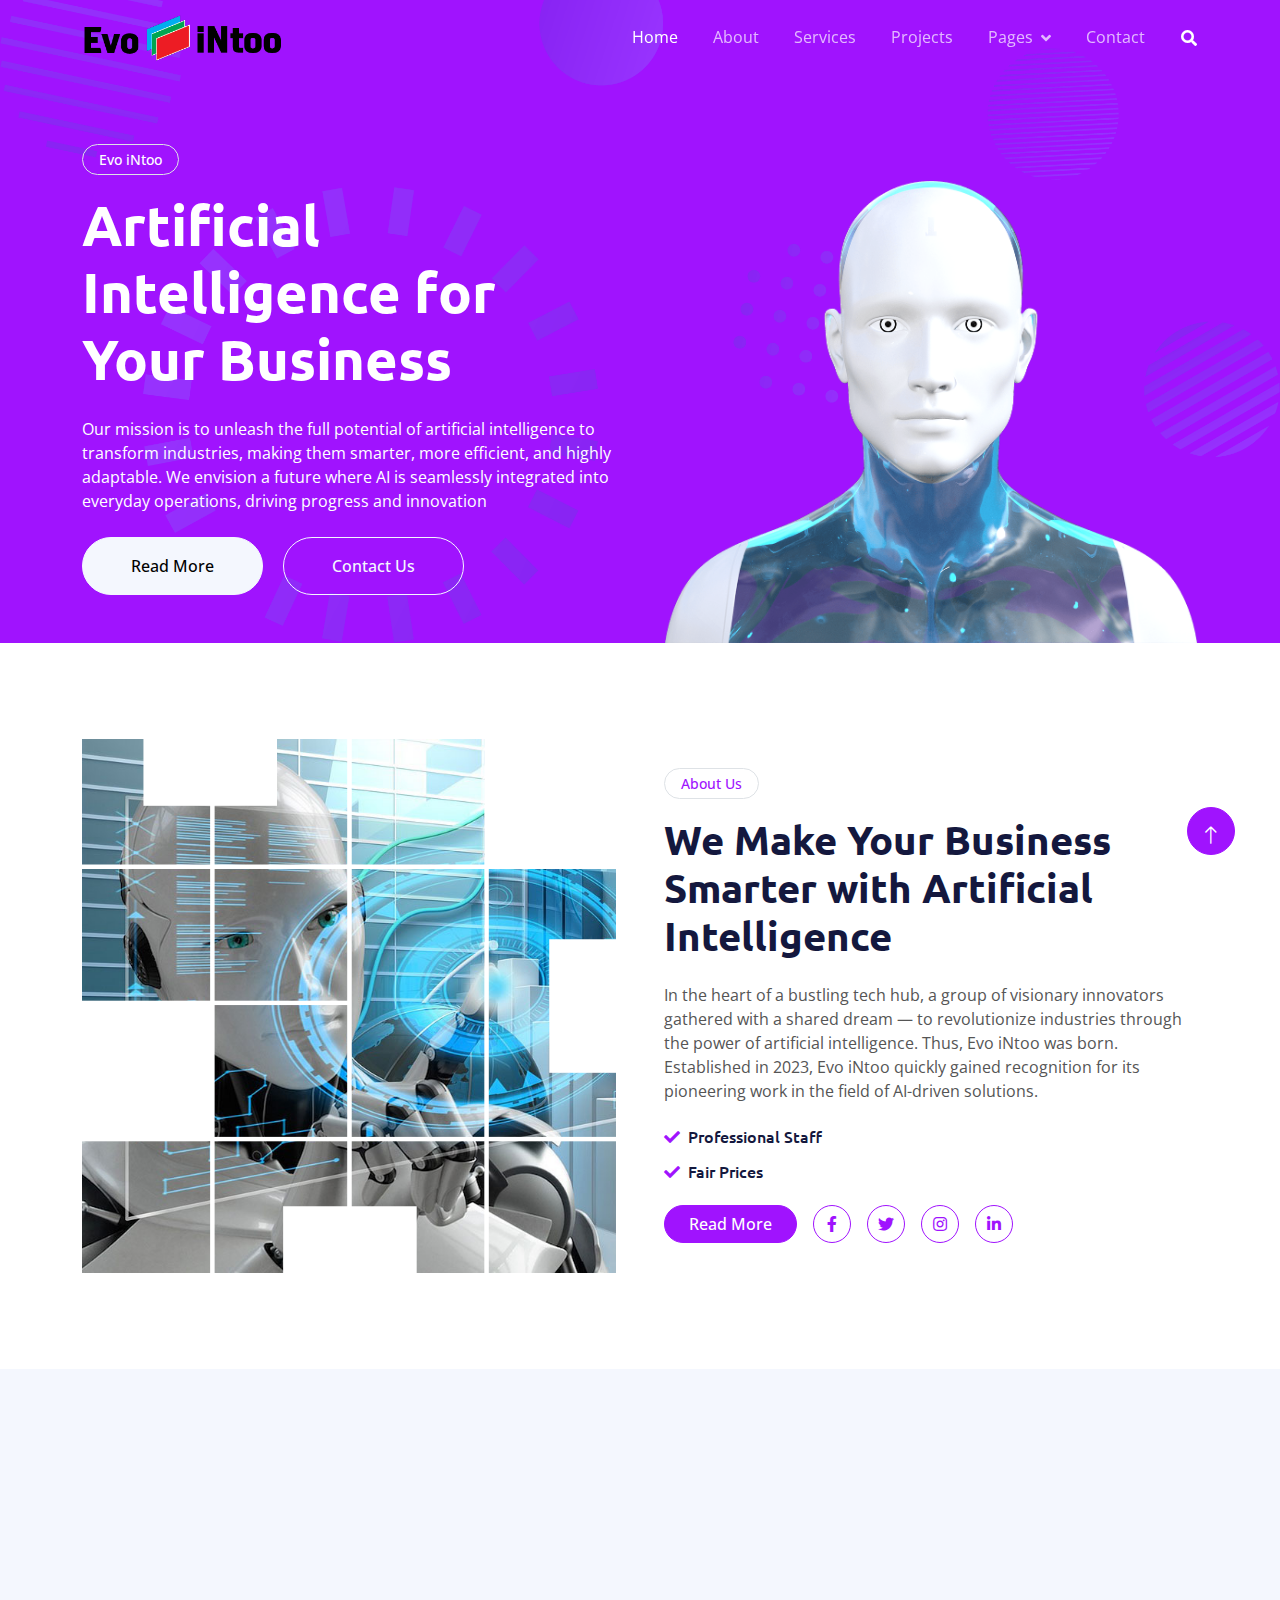
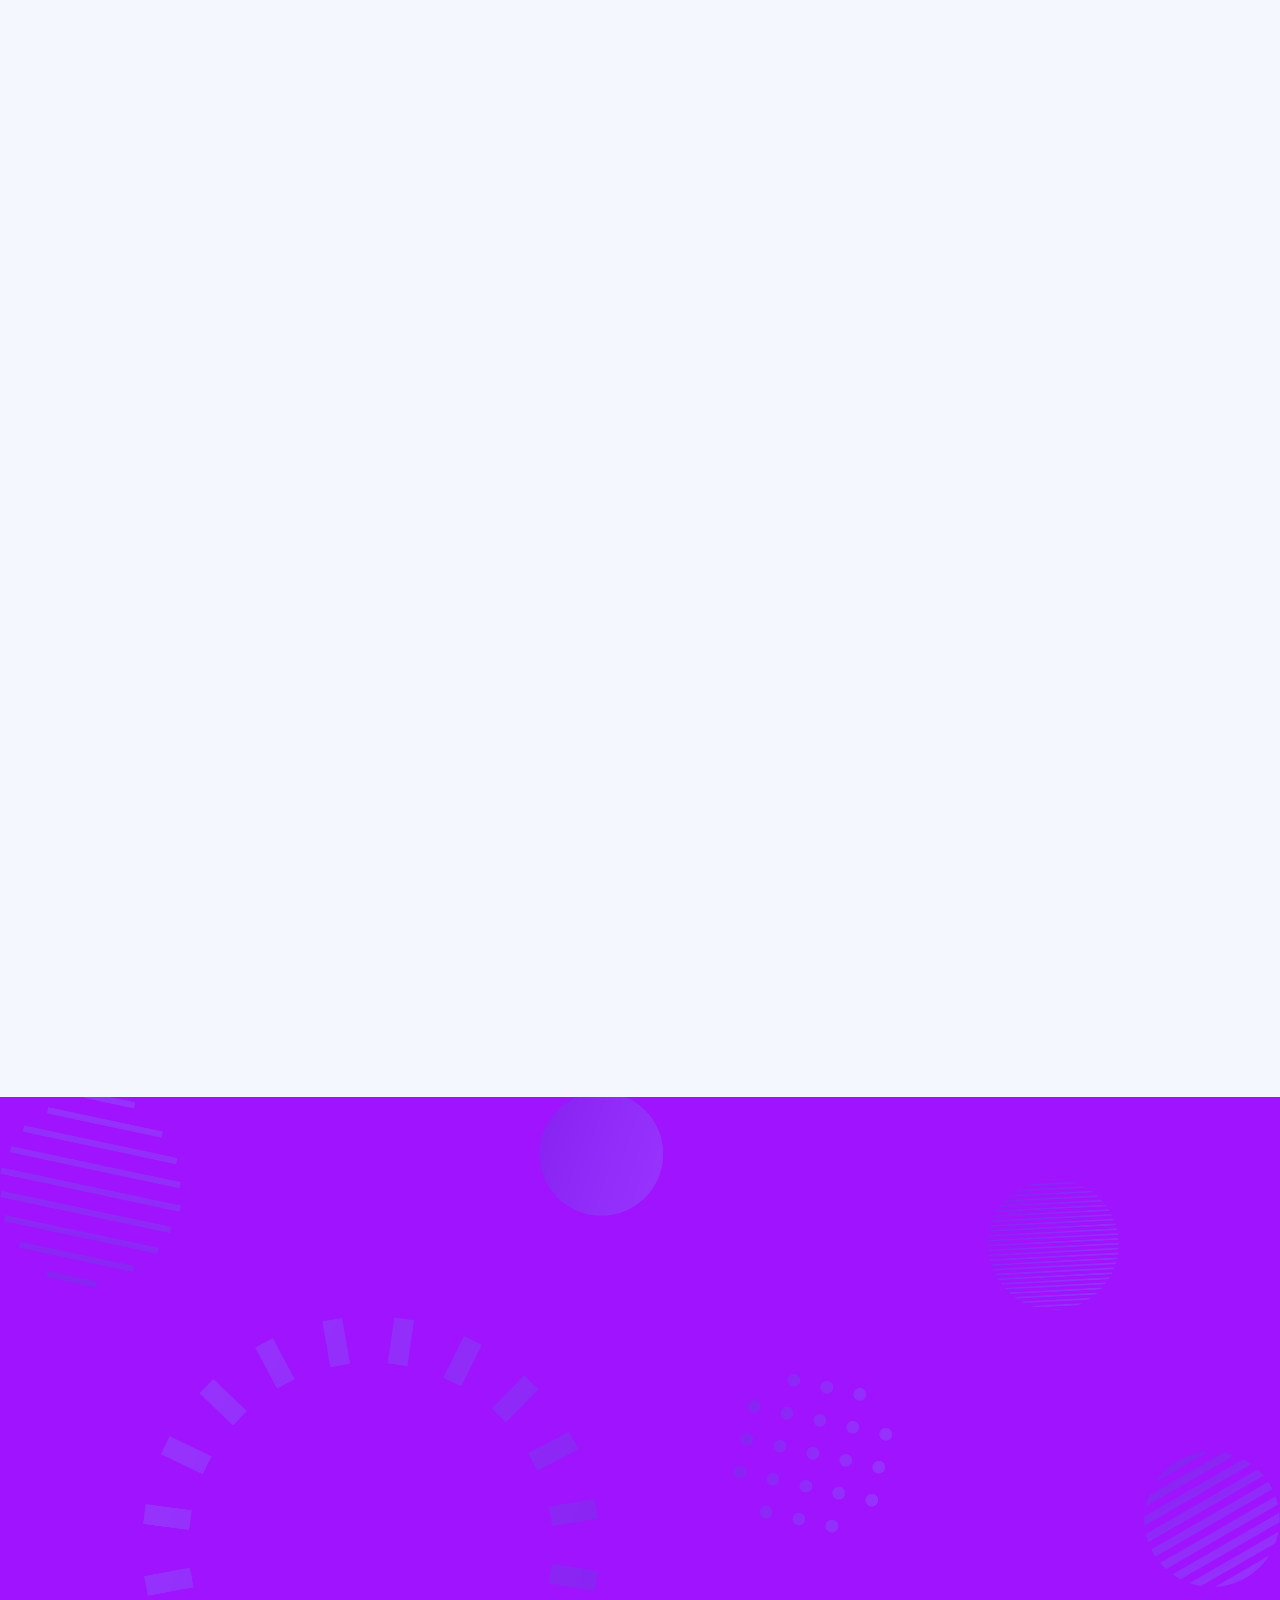
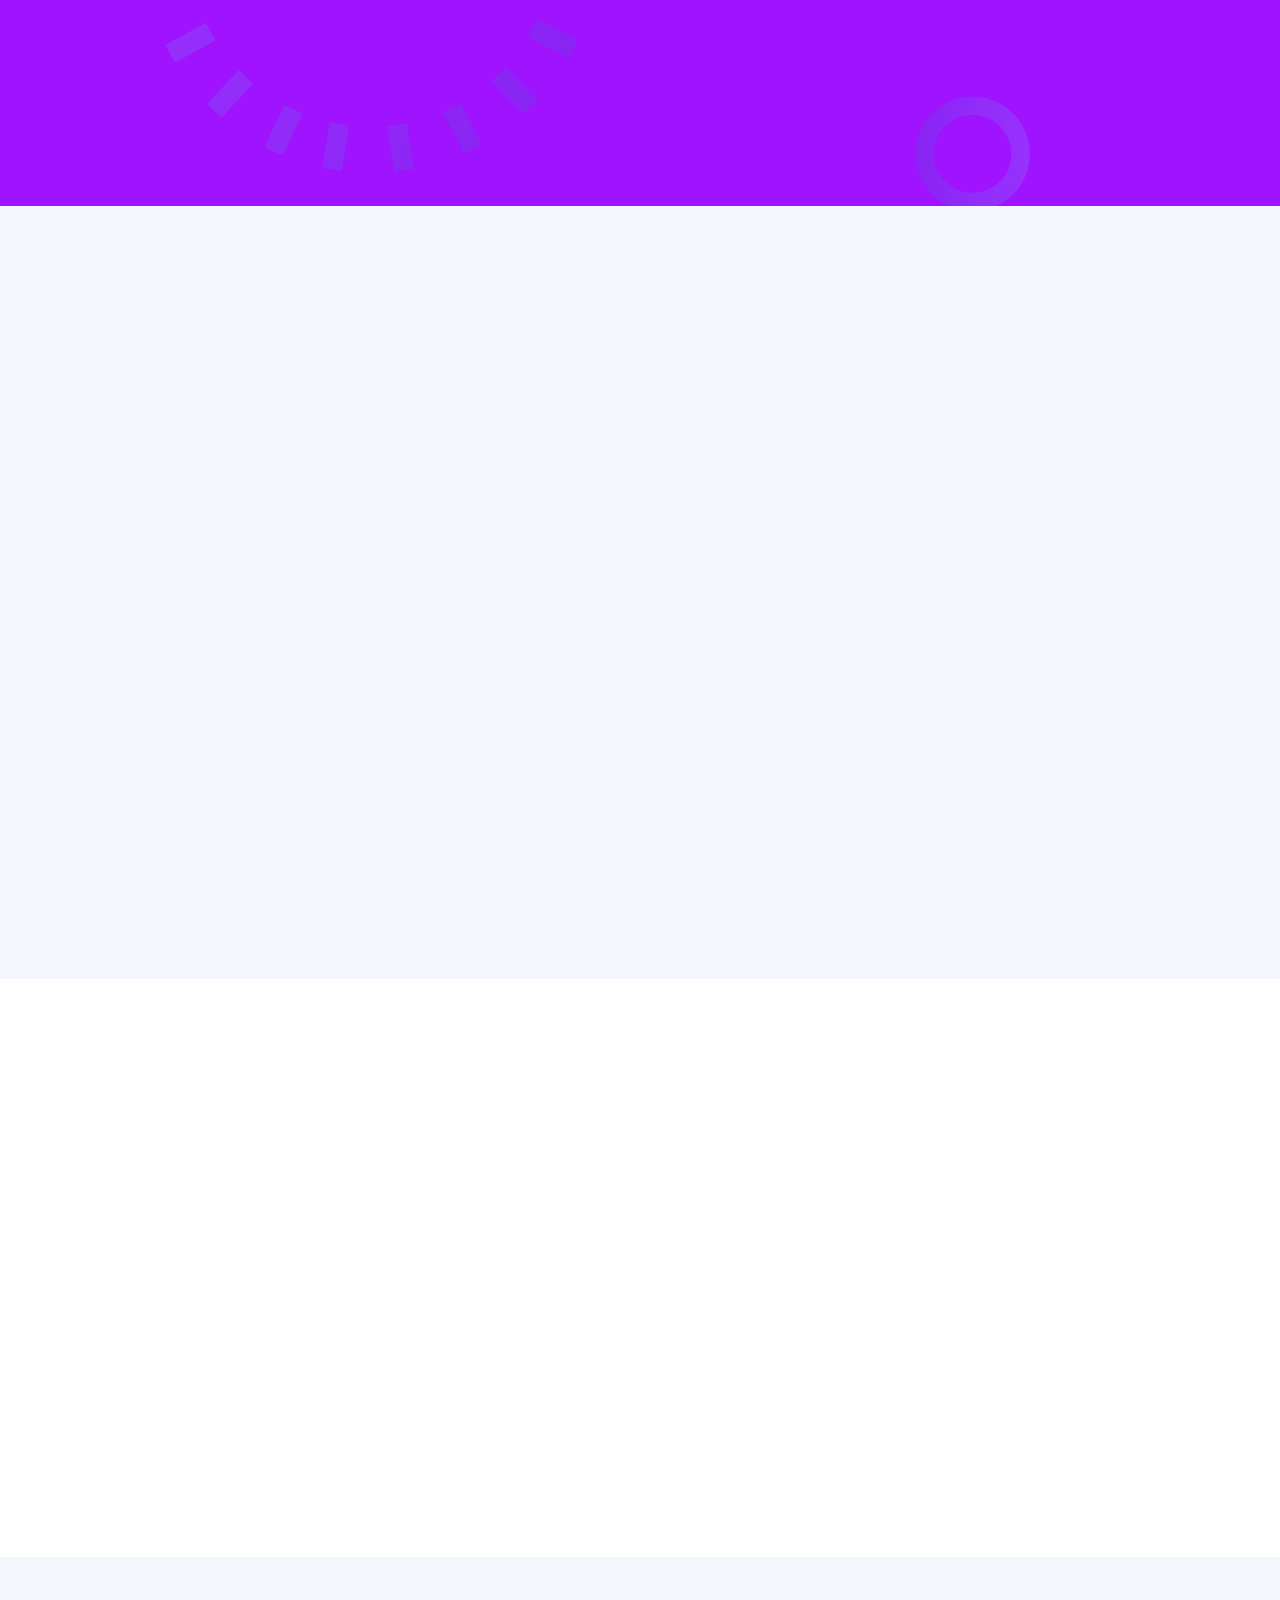
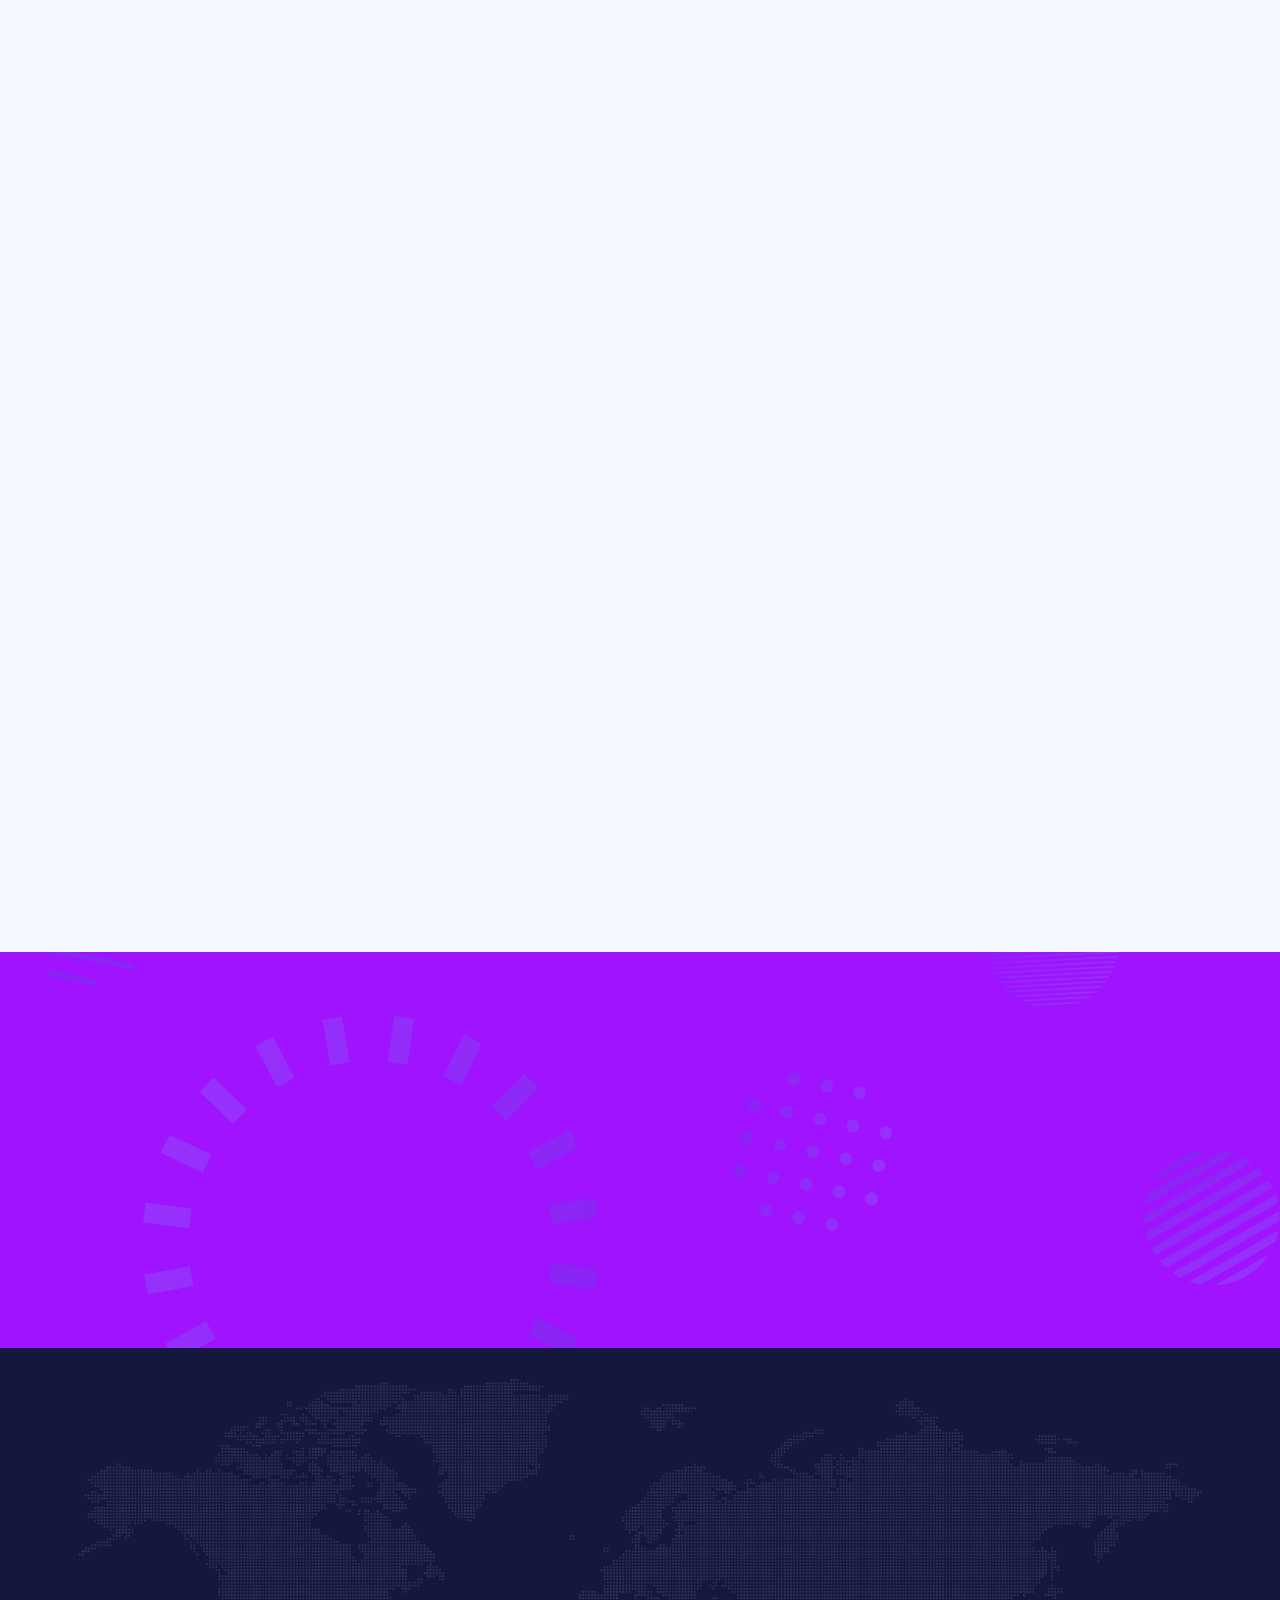
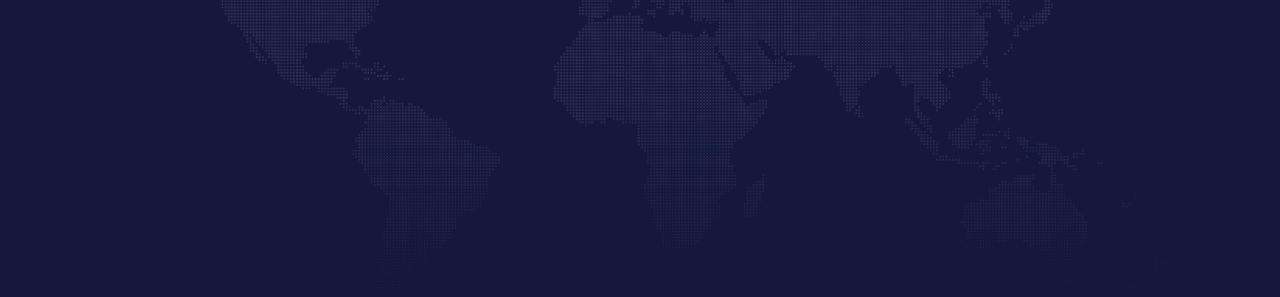
<file: index.html>
<!DOCTYPE html>
<html lang="en">

<head>
    <meta charset="utf-8">
    <title>Evo iNtoo</title>
    <meta content="width=device-width, initial-scale=1.0" name="viewport">
    <meta content="" name="keywords">
    <meta content="" name="description">

    <!-- Favicon -->
    <link href="img/icon.png" rel="icon">

    <!-- Google Web Fonts -->
    <link rel="preconnect" href="https://fonts.googleapis.com">
    <link rel="preconnect" href="https://fonts.gstatic.com" crossorigin>
    <link href="https://fonts.googleapis.com/css2?family=Open+Sans:wght@400;600&family=Ubuntu:wght@500;700&display=swap"
        rel="stylesheet">

    <!-- Icon Font Stylesheet -->
    <link href="https://cdnjs.cloudflare.com/ajax/libs/font-awesome/5.10.0/css/all.min.css" rel="stylesheet">
    <link href="https://cdn.jsdelivr.net/npm/bootstrap-icons@1.4.1/font/bootstrap-icons.css" rel="stylesheet">

    <!-- Libraries Stylesheet -->
    <link href="lib/animate/animate.min.css" rel="stylesheet">
    <link href="lib/owlcarousel/assets/owl.carousel.min.css" rel="stylesheet">

    <!-- Customized Bootstrap Stylesheet -->
    <link href="css/bootstrap.min.css" rel="stylesheet">

    <!-- Template Stylesheet -->
    <link href="css/style.css" rel="stylesheet">
</head>

<body>
    <!-- Spinner Start -->
    <div id="spinner"
        class="show bg-white position-fixed translate-middle w-100 vh-100 top-50 start-50 d-flex align-items-center justify-content-center">
        <div class="spinner-grow text-primary" style="width: 3rem; height: 3rem;" role="status">
            <span class="sr-only">Loading...</span>
        </div>
    </div>
    <!-- Spinner End -->


    <!-- Navbar Start -->
    <div class="container-fluid sticky-top">
        <div class="container">
            <nav class="navbar navbar-expand-lg navbar-dark p-0">
                <a href="index.html" class="navbar-brand">
                    <!-- <h1 class="text-white">Evo<span><img src="img/icon.png" style="width:40px;" class=""></span>Tech</h1> -->
            <img src="img/title.png" style="width:200px;">
                </a>
                <button type="button" class="navbar-toggler ms-auto me-0" data-bs-toggle="collapse"
                    data-bs-target="#navbarCollapse">
                    <span class="navbar-toggler-icon"></span>
                </button>
                <div class="collapse navbar-collapse" id="navbarCollapse">
                    <div class="navbar-nav ms-auto">
                        <a href="index.html" class="nav-item nav-link active">Home</a>
                        <a href="about.html" class="nav-item nav-link">About</a>
                        <a href="service.html" class="nav-item nav-link">Services</a>
                        <a href="project.html" class="nav-item nav-link">Projects</a>
                        <div class="nav-item dropdown">
                            <a href="#" class="nav-link dropdown-toggle" data-bs-toggle="dropdown">Pages</a>
                            <div class="dropdown-menu bg-light mt-2">
                                <a href="feature.html" class="dropdown-item">Features</a>
                                <a href="team.html" class="dropdown-item">Our Team</a>
                                <a href="faq.html" class="dropdown-item">FAQs</a>
                                <a href="testimonial.html" class="dropdown-item">Testimonial</a>
                                <a href="404.html" class="dropdown-item">404 Page</a>
                            </div>
                        </div>
                        <a href="contact.html" class="nav-item nav-link">Contact</a>
                    </div>
                    <butaton type="button" class="btn text-white p-0 d-none d-lg-block" data-bs-toggle="modal"
                        data-bs-target="#searchModal"><i class="fa fa-search"></i></butaton>
                </div>
            </nav>
        </div>
    </div>
    <!-- Navbar End -->


    <!-- Hero Start -->
    <!DOCTYPE html>
    <html lang="en">
    <head>
        <meta charset="UTF-8">
        <meta name="viewport" content="width=device-width, initial-scale=1.0">
        <title>Read More Button Example</title>
        <style>
            .extra-content {
                display: none;
            }
        </style>
    </head>
    <body>
        <div class="container-fluid pt-5 bg-primary hero-header mb-5">
            <div class="container pt-5">
                <div class="row g-5 pt-5">
                    <div class="col-lg-6 align-self-center text-center text-lg-start mb-lg-5">
                        <div class="btn btn-sm border rounded-pill text-white px-3 mb-3 animated slideInRight">Evo iNtoo</div>
                        <h1 class="display-4 text-white mb-4 animated slideInRight">Artificial Intelligence for Your Business</h1>
                        <p class="text-white mb-4 animated slideInRight">Our mission is to unleash the full potential of artificial intelligence to transform industries, making them smarter, more efficient, and highly adaptable. We envision a future where AI is seamlessly integrated into everyday operations, driving progress and innovation</p>
                        <div class="extra-content" id="extraContent">
                            <p class="text-white mb-4 animated slideInRight">Industries Served:
                            Evo iNtoo collaborates with diverse industries including retail, healthcare, finance, manufacturing, and e-commerce. Our adaptable AI solutions are customized to meet the specific demands of each sector.</p>
                        </div>
                        <button onclick="toggleContent()" class="btn btn-light py-sm-3 px-sm-5 rounded-pill me-3 animated slideInRight" id="readMoreBtn">Read More</button>
                        <a href="contact.html" class="btn btn-outline-light py-sm-3 px-sm-5 rounded-pill animated slideInRight">Contact Us</a>
                    </div>
                    <div class="col-lg-6 align-self-end text-center text-lg-end">
                        <img class="img-fluid" src="img/hero-img.png" alt="">
                    </div>
                </div>
            </div>
        </div>
    
        <script>
            function toggleContent() {
                var extraContent = document.getElementById('extraContent');
                var readMoreBtn = document.getElementById('readMoreBtn');
                
                if (extraContent.style.display === 'none') {
                    extraContent.style.display = 'block';
                    readMoreBtn.textContent = 'Read Less';
                } else {
                    extraContent.style.display = 'none';
                    readMoreBtn.textContent = 'Read More';
                }
            }
        </script>
    </body>
    </html>
    
    
    <!-- Hero End -->


    <!-- Full Screen Search Start -->
    <div class="modal fade" id="searchModal" tabindex="-1">
        <div class="modal-dialog modal-fullscreen">
            <div class="modal-content" style="background: rgba(20, 24, 62, 0.7);">
                <div class="modal-header border-0">
                    <button type="button" class="btn btn-square bg-white btn-close" data-bs-dismiss="modal"
                        aria-label="Close"></button>
                </div>
                <div class="modal-body d-flex align-items-center justify-content-center">
                    <div class="input-group" style="max-width: 600px;">
                        <input type="text" class="form-control bg-transparent border-light p-3"
                            placeholder="Type search keyword">
                        <button class="btn btn-light px-4"><i class="bi bi-search"></i></button>
                    </div>
                </div>
            </div>
        </div>
    </div>
    <!-- Full Screen Search End -->


    <!-- About Start -->
    <div class="container-fluid py-5">
        <div class="container">
            <div class="row g-5 align-items-center">
                <div class="col-lg-6 wow fadeIn" data-wow-delay="0.1s">
                    <div class="about-img">
                        <img class="img-fluid" src="img/about-img.jpg">
                    </div>
                </div>
                <div class="col-lg-6 wow fadeIn" data-wow-delay="0.5s">
                    <div class="btn btn-sm border rounded-pill text-primary px-3 mb-3">About Us</div>
                    <h1 class="mb-4">We Make Your Business Smarter with Artificial Intelligence</h1>
                    <p class="mb-4">In the heart of a bustling tech hub, a group of visionary innovators gathered with a shared dream — to revolutionize industries through the power of artificial intelligence. Thus, Evo iNtoo was born. Established in 2023, Evo iNtoo quickly gained recognition for its pioneering work in the field of AI-driven solutions.</p>
                    <!-- <p class="mb-4">Aliqu diam amet diam et eos labore. Clita erat ipsum et lorem et sit, sed stet no -->
                        <!-- labore lorem sit. Sanctus clita duo justo et tempor.</p> -->
                    <div class="row g-3">
                        <!-- <div class="col-sm-6">
                            <h6 class="mb-3"><i class="fa fa-check text-primary me-2"></i>Award Winning</h6>
                            <h6 class="mb-0"><i class="fa fa-check text-primary me-2"></i>24/7 Services</h6>
                        </div> -->
                        <div class="col-sm-6">
                            <h6 class="mb-3"><i class="fa fa-check text-primary me-2"></i>Professional Staff</h6>
                            <h6 class="mb-0"><i class="fa fa-check text-primary me-2"></i>Fair Prices</h6>
                        </div>
                    </div>
                    <div class="d-flex align-items-center mt-4">
                        <a class="btn btn-primary rounded-pill px-4 me-3" href="">Read More</a>
                        <a class="btn btn-outline-primary btn-square me-3" href=""><i class="fab fa-facebook-f"></i></a>
                        <a class="btn btn-outline-primary btn-square me-3" href=""><i class="fab fa-twitter"></i></a>
                        <a class="btn btn-outline-primary btn-square me-3" href=""><i class="fab fa-instagram"></i></a>
                        <a class="btn btn-outline-primary btn-square" href=""><i class="fab fa-linkedin-in"></i></a>
                    </div>
                </div>
            </div>
        </div>
    </div>
    <!-- About End -->


    <!-- Service Start -->
    <div class="container-fluid bg-light mt-5 py-5">
        <div class="container py-5">
            <div class="row g-5 align-items-center">
                <div class="col-lg-5 wow fadeIn" data-wow-delay="0.1s">
                    <div class="btn btn-sm border rounded-pill text-primary px-3 mb-3">Our Services</div>
                    <h1 class="mb-4">Our Excellent AI Solutions for Your Business</h1>
                    <p class="mb-4">We understand that every business is distinctive, which is why our AI solutions are designed to be highly customizable. Whether you're in retail, healthcare, finance, manufacturing, or any other industry, we have the expertise to adapt our AI technologies to meet your specific requirements.
                    <!-- <a class="btn btn-primary rounded-pill px-4" href="">Read More</a> -->
                </div>
                <div class="col-lg-7">
                    <div class="row g-4">
                        <div class="col-md-6">
                            <div class="row g-4">
                                <div class="col-12 wow fadeIn" data-wow-delay="0.1s">
                                    <div class="service-item d-flex flex-column justify-content-center text-center rounded">
                                        <div class="service-icon btn-square">
                                            <i class="fa fa-robot fa-2x"></i>
                                        </div>
                                        <h5 class="mb-3">AI-Powered Automation:</h5>
                                        <p>At Evo iNtoo, we believe that automation is the key to unlocking efficiency and productivity. Our AI-powered automation solutions are designed to take care of repetitive and time-consuming tasks, allowing your business to focus on what truly matters. From data entry to workflow management, our automation tools streamline your operations and free up valuable human resources.</p>
                                        <!-- <a class="btn px-3 mt-auto mx-auto" href="">Read More</a> -->
                                    </div>
                                </div>
                                <div class="col-12 wow fadeIn" data-wow-delay="0.5s">
                                    <div class="service-item d-flex flex-column justify-content-center text-center rounded">
                                        <div class="service-icon btn-square">
                                            <i class="fa fa-power-off fa-2x"></i>
                                        </div>
                                        <h5 class="mb-3">Predictive Analytics and Forecasting:</h5>
                                        <p>In an ever-changing business landscape, accurate predictions are a competitive advantage. Evo iNtoo's predictive analytics and forecasting solutions leverage advanced machine learning algorithms to analyze vast datasets and provide you with insights that can drive smart, data-driven decisions.</p>
                                        <!-- <a class="btn px-3 mt-auto mx-auto" href="">Read More</a> -->
                                    </div>
                                </div>
                            </div>
                        </div>
                        <div class="col-md-6 pt-md-4">
                            <div class="row g-4">
                                <div class="col-12 wow fadeIn" data-wow-delay="0.3s">
                                    <div class="service-item d-flex flex-column justify-content-center text-center rounded">
                                        <div class="service-icon btn-square">
                                            <i class="fa fa-graduation-cap fa-2x"></i>
                                        </div>
                                        <h5 class="mb-3">Custom AI Development</h5>
                                        <p>At Evo iNtoo, we understand that every business is unique. We offer custom AI development services to address your specific challenges and opportunities. Whether you need a bespoke AI solution or want to integrate AI into your existing systems, our team of experts is ready to create tailored AI applications that meet your goals.</p>
                                        <!-- <a class="btn px-3 mt-auto mx-auto" href="">Read More</a> -->
                                    </div>
                                </div>
                                <div class="col-12 wow fadeIn" data-wow-delay="0.7s">
                                    <div class="service-item d-flex flex-column justify-content-center text-center rounded">
                                        <div class="service-icon btn-square">
                                            <i class="fa fa-brain fa-2x"></i>
                                        </div>
                                        <h5 class="mb-3">AI-Enhanced Creativity</h5>
                                        <p>Unleash the power of AI to supercharge your creativity. Evo iNtoo's AI-enhanced creativity solutions are perfect for content generation, design, and marketing. Let our algorithms assist your creative teams in producing compelling, personalized content at scale, ensuring your brand stands out in a crowded market.</p>
                                        <!-- <a class="btn px-3 mt-auto mx-auto" href="">Read More</a> -->
                                    </div>
                                </div>
                            </div>
                        </div>
                    </div>
                </div>
            </div>
        </div>
    </div>
    <!-- Service End -->


    <!-- Feature Start -->
    <div class="container-fluid bg-primary feature pt-5">
        <div class="container pt-5">
            <div class="row g-5">
                <div class="col-lg-6 align-self-center mb-md-5 pb-md-5 wow fadeIn" data-wow-delay="0.3s">
                    <div class="btn btn-sm border rounded-pill text-white px-3 mb-3">Why Choose Us</div>
                    <h1 class="text-white mb-4">We're Best in AI Industry</h1>
                    <p class="text-light mb-4">We understand that every business is distinctive, which is why our AI solutions are designed to be highly customizable. Whether you're in retail, healthcare, finance, manufacturing, or any other industry, we have the expertise to adapt our AI technologies to meet your specific requirements.</p>
                    <div class="d-flex align-items-center text-white mb-3">
                        <div class="btn-sm-square bg-white text-primary rounded-circle me-3">
                            <i class="fa fa-check"></i>
                        </div>
                        <span>Innovation at the Core</span>
                    </div>
                    <div class="d-flex align-items-center text-white mb-3">
                        <div class="btn-sm-square bg-white text-primary rounded-circle me-3">
                            <i class="fa fa-check"></i>
                        </div>
                        <span>Tailored Solutions</span>
                    </div>
                    <div class="d-flex align-items-center text-white mb-3">
                        <div class="btn-sm-square bg-white text-primary rounded-circle me-3">
                            <i class="fa fa-check"></i>
                        </div>
                        <span>Reliability and Scalability</span>
                    </div>
                    <div class="row g-4 pt-3">
                        <div class="col-sm-6">
                            <div class="d-flex rounded p-3" style="background: rgba(256, 256, 256, 0.1);">
                                <i class="fa fa-users fa-3x text-white"></i>
                                <div class="ms-3">
                                    <h2 class="text-white mb-0" data-toggle="counter-up">01</h2>
                                    <p class="text-white mb-0">Our Clients</p>
                                </div>
                            </div>
                        </div>
                        <div class="col-sm-6">
                            <div class="d-flex rounded p-3" style="background: rgba(256, 256, 256, 0.1);">
                                <i class="fa fa-check fa-3x text-white"></i>
                                <div class="ms-3">
                                    <h2 class="text-white mb-0" data-toggle="counter-up">06</h2>
                                    <p class="text-white mb-0">Project Complete</p>
                                </div>
                            </div>
                        </div>
                    </div>
                </div>
                <div class="col-lg-6 align-self-end text-center text-md-end wow fadeIn" data-wow-delay="0.5s">
                    <img class="img-fluid" src="img/feature.png" alt="">
                </div>
            </div>
        </div>
    </div>
    <!-- Feature End -->


    <!-- Case Start -->
    <div class="container-fluid bg-light py-5">
        <div class="container py-5">
            <div class="mx-auto text-center wow fadeIn" data-wow-delay="0.1s" style="max-width: 500px;">
                <div class="btn btn-sm border rounded-pill text-primary px-3 mb-3">Projects</div>
                <h1 class="mb-4">Explore Our Recent Projects</h1>
            </div>
            <div class="container">
                <div class="row g-4 justify-content-center">
                    <div class="col-lg-4 wow fadeIn" data-wow-delay="0.3s">
                        <div class="case-item position-relative overflow-hidden rounded mb-2 text-center">
                            <img class="img-fluid" src="img/project-3.jpg">
                            <a class="case-overlay text-decoration-none" href="">
                                <small>AI-Powered Automation</small>
                                <h5 class="lh-base text-white mb-3">SafeZone-Real-time-Video-Analytics</h5>
                                <span class="btn btn-square btn-primary"><i class="fa fa-arrow-right"></i></span>
                            </a>
                        </div>
                    </div>
                </div>
            </div>
            
                <!-- <div class="col-lg-4 wow fadeIn" data-wow-delay="0.5s">
                    <div class="case-item position-relative overflow-hidden rounded mb-2">
                        <img class="img-fluid" src="img/project-2.jpg" alt="">
                        <a class="case-overlay text-decoration-none" href="">
                            <small>Machine learning</small>
                            <h5 class="lh-base text-white mb-3">Lorem elitr magna stet eirmod labore amet labore clita
                            </h5>
                            <span class="btn btn-square btn-primary"><i class="fa fa-arrow-right"></i></span>
                        </a>
                    </div>
                </div>
                <div class="col-lg-4 wow fadeIn" data-wow-delay="0.7s">
                    <div class="case-item position-relative overflow-hidden rounded mb-2">
                        <img class="img-fluid" src="img/project-3.jpg" alt="">
                        <a class="case-overlay text-decoration-none" href="">
                            <small>Predictive Analysis</small>
                            <h5 class="lh-base text-white mb-3">Lorem elitr magna stet eirmod labore amet labore clita
                            </h5>
                            <span class="btn btn-square btn-primary"><i class="fa fa-arrow-right"></i></span>
                        </a>
                    </div> -->
                </div>
            </div>
        </div>
    </div>
    <!-- Case End -->


    <!-- FAQs Start -->
    <div class="container-fluid py-5">
        <div class="container py-5">
            <div class="mx-auto text-center wow fadeIn" data-wow-delay="0.1s" style="max-width: 500px;">
                <div class="btn btn-sm border rounded-pill text-primary px-3 mb-3">Popular FAQs</div>
                <h1 class="mb-4">Frequently Asked Questions</h1>
            </div>
            <div class="row">
                <div class="col-lg-6">
                    <div class="accordion" id="accordionFAQ1">
                        <div class="accordion-item wow fadeIn" data-wow-delay="0.1s">
                            <h2 class="accordion-header" id="headingOne">
                                <button class="accordion-button collapsed" type="button" data-bs-toggle="collapse"
                                    data-bs-target="#collapseOne" aria-expanded="false" aria-controls="collapseOne">
                                    What does Evo iNtoo specialize in?
                                </button>
                            </h2>
                            <div id="collapseOne" class="accordion-collapse collapse" aria-labelledby="headingOne"
                                data-bs-parent="#accordionFAQ1">
                                <div class="accordion-body">  Evo iNtoo is a leading AI-based startup specializing in developing innovative solutions that leverage artificial intelligence to transform industries. Our expertise covers a wide range of AI applications, including automation, predictive analytics, conversational AI, and more.</div>
                            </div>
                        </div>
                        <div class="accordion-item wow fadeIn" data-wow-delay="0.2s">
                            <h2 class="accordion-header" id="headingTwo">
                                <button class="accordion-button collapsed" type="button" data-bs-toggle="collapse"
                                    data-bs-target="#collapseTwo" aria-expanded="false" aria-controls="collapseTwo">
                                    How can Evo iNtoo's solutions benefit my business?
                                </button>
                            </h2>
                            <div id="collapseTwo" class="accordion-collapse collapse" aria-labelledby="headingTwo"
                                data-bs-parent="#accordionFAQ1">
                                <div class="accordion-body">
                                    Evo iNtoo's AI solutions are designed to enhance efficiency, improve decision-making, and deliver personalized experiences. Whether you're looking to automate tasks, gain insights from data, or engage with customers in a more natural way, our solutions can provide a competitive edge.</div>
                            </div>
                        </div>
                        <div class="accordion-item wow fadeIn" data-wow-delay="0.3s">
                            <h2 class="accordion-header" id="headingThree">
                                <button class="accordion-button collapsed" type="button" data-bs-toggle="collapse"
                                    data-bs-target="#collapseThree" aria-expanded="false" aria-controls="collapseThree">
                                    Can Evo iNtoo's solutions be customized to suit my specific business needs?
                                </button>
                            </h2>
                            <div id="collapseThree" class="accordion-collapse collapse" aria-labelledby="headingThree"
                                data-bs-parent="#accordionFAQ1">
                                <div class="accordion-body">
                                    Absolutely. We understand that every business is unique. Evo iNtoo offers highly customizable AI solutions that can be tailored to meet the specific challenges and opportunities of your industry and organization                   </div>
                            </div>
                        </div>
                        <!-- <div class="accordion-item wow fadeIn" data-wow-delay="0.4s">
                            <h2 class="accordion-header" id="headingFour">
                                <button class="accordion-button collapsed" type="button" data-bs-toggle="collapse"
                                    data-bs-target="#collapseFour" aria-expanded="true" aria-controls="collapseFour">
                                    Will my website be mobile-friendly?
                                </button>
                            </h2>
                            <div id="collapseFour" class="accordion-collapse collapse" aria-labelledby="headingFour"
                                data-bs-parent="#accordionFAQ1">
                                <div class="accordion-body">
                                    Dolor nonumy tempor elitr et rebum ipsum sit duo duo. Diam sed sed magna et magna diam aliquyam amet dolore ipsum erat duo. Sit rebum magna duo labore no diam.
                                </div>
                            </div>
                        </div> -->
                    </div>
                </div>
                <div class="col-lg-6">
                    <div class="accordion" id="accordionFAQ2">
                        <div class="accordion-item wow fadeIn" data-wow-delay="0.5s">
                            <h2 class="accordion-header" id="headingFive">
                                <button class="accordion-button collapsed" type="button" data-bs-toggle="collapse"
                                    data-bs-target="#collapseFive" aria-expanded="false" aria-controls="collapseFive">
                                    What industries does Evo iNtoo serve?
                                </button>
                            </h2>
                            <div id="collapseFive" class="accordion-collapse collapse" aria-labelledby="headingFive"
                                data-bs-parent="#accordionFAQ2">
                                <div class="accordion-body">
                                    Evo iNtoo collaborates with a diverse range of industries, including retail, healthcare, finance, manufacturing, e-commerce, and more. Our adaptable AI solutions can be applied across various sectors to drive positive outcomes.</div>
                            </div>
                        </div>
                        <div class="accordion-item wow fadeIn" data-wow-delay="0.6s">
                            <h2 class="accordion-header" id="headingSix">
                                <button class="accordion-button collapsed" type="button" data-bs-toggle="collapse"
                                    data-bs-target="#collapseSix" aria-expanded="false" aria-controls="collapseSix">
                                    How does Evo iNtoo ensure the ethical use of AI in its solutions?
                                </button>
                            </h2>
                            <div id="collapseSix" class="accordion-collapse collapse" aria-labelledby="headingSix"
                                data-bs-parent="#accordionFAQ2">
                                <div class="accordion-body">
                                    Ethical AI practices are a core principle at Evo iNtoo. We adhere to industry standards and best practices to ensure fairness, transparency, and accountability in all our AI solutions. We prioritize ethical considerations in every stage of development</div>
                            </div>
                        </div>
                        <div class="accordion-item wow fadeIn" data-wow-delay="0.7s">
                            <h2 class="accordion-header" id="headingSeven">
                                <button class="accordion-button collapsed" type="button" data-bs-toggle="collapse"
                                    data-bs-target="#collapseSeven" aria-expanded="false" aria-controls="collapseSeven">
                                    How reliable and scalable are Evo iNtoo's AI systems?
                                </button>
                            </h2>
                            <div id="collapseSeven" class="accordion-collapse collapse" aria-labelledby="headingSeven"
                                data-bs-parent="#accordionFAQ2">
                                <div class="accordion-body">
                                    Evo iNtoo's AI systems are built for reliability and scalability. They are designed to deliver consistent, reliable performance, even in high-demand environments. As your business grows, our solutions can scale to meet your evolving needs</div>
                            </div>
                        </div>
                        <!-- <div class="accordion-item wow fadeIn" data-wow-delay="0.8s">
                            <h2 class="accordion-header" id="headingEight">
                                <button class="accordion-button collapsed" type="button" data-bs-toggle="collapse"
                                    data-bs-target="#collapseEight" aria-expanded="false" aria-controls="collapseEight">
                                    I’m on a strict budget. Do you have any low cost options?
                                </button>
                            </h2> -->
                            <!-- <div id="collapseEight" class="accordion-collapse collapse" aria-labelledby="headingEight"
                                data-bs-parent="#accordionFAQ2">
                                <div class="accordion-body">
                                    Dolor nonumy tempor elitr et rebum ipsum sit duo duo. Diam sed sed magna et magna diam aliquyam amet dolore ipsum erat duo. Sit rebum magna duo labore no diam.
                                </div> -->
                            </div>
                        </div>
                    </div>
                </div>
            </div>
        </div>
    </div>
    <!-- FAQs Start -->


    <!-- Team Start -->
    <div class="container-fluid bg-light py-5">
        <div class="container py-5">
            <div class="row g-5 align-items-center">
                <div class="col-lg-5 wow fadeIn" data-wow-delay="0.1s">
                    <div class="btn btn-sm border rounded-pill text-primary px-3 mb-3">Our Team</div>
                    <h1 class="mb-4">Meet Our Experienced Team Members</h1>
                    <p class="mb-4">At Evo iNtoo, we believe that behind every exceptional AI solution lies a team of dedicated experts. Our diverse and talented team is the driving force behind our success, bringing a wealth of experience and expertise to every project.</p>
                    <!-- <a class="btn btn-primary rounded-pill px-4" href="">Read More</a> -->
                </div>
                <div class="col-lg-7">
                    <div class="row g-4">
                        <div class="col-md-6">
                            <div class="row g-4">
                                <div class="col-12 wow fadeIn" data-wow-delay="0.1s">
                                    <div class="team-item bg-white text-center rounded p-4 pt-0">
                                        <img class="img-fluid rounded-circle p-4" src="img/HARI.jpg" alt="">
                                        <h5 class="mb-0">HARIHARASUDHAN S</h5>
                                        <small>Founder & CEO</small>
                                        <div class="d-flex justify-content-center mt-3">
                                            <a class="btn btn-square btn-primary m-1" href=""><i
                                                    class="fab fa-facebook-f"></i></a>
                                            <a class="btn btn-square btn-primary m-1" href=""><i
                                                    class="fab fa-twitter"></i></a>
                                            <a class="btn btn-square btn-primary m-1" href=""><i
                                                    class="fab fa-instagram"></i></a>
                                            <a class="btn btn-square btn-primary m-1" href=""><i
                                                    class="fab fa-linkedin-in"></i></a>
                                        </div>
                                    </div>
                                </div>
                                <div class="col-12 wow fadeIn" data-wow-delay="0.5s">
                                    <div class="team-item bg-white text-center rounded p-4 pt-0">
                                        <img class="img-fluid rounded-circle p-4" src="img/naveen.jpg" alt="">
                                        <h5 class="mb-0">BOOBALAMURUGAN S</h5>
                                        <small>Founder & CTO</small>
                                        <div class="d-flex justify-content-center mt-3">
                                            <a class="btn btn-square btn-primary m-1" href=""><i
                                                    class="fab fa-facebook-f"></i></a>
                                            <a class="btn btn-square btn-primary m-1" href=""><i
                                                    class="fab fa-twitter"></i></a>
                                            <a class="btn btn-square btn-primary m-1" href=""><i
                                                    class="fab fa-instagram"></i></a>
                                            <a class="btn btn-square btn-primary m-1" href=""><i
                                                    class="fab fa-linkedin-in"></i></a>
                                        </div>
                                    </div>
                                </div>
                            </div>
                        </div>
                        <div class="col-md-6 pt-md-4">
                            <div class="row g-4">
                                <div class="col-12 wow fadeIn" data-wow-delay="0.3s">
                                    <div class="team-item bg-white text-center rounded p-4 pt-0">
                                        <img class="img-fluid rounded-circle p-4" src="img/SOPNA.jpg" alt="">
                                        <h5 class="mb-0">SOPNA V</h5>
                                        <small>Founder & CMO</small>
                                        <div class="d-flex justify-content-center mt-3">
                                            <a class="btn btn-square btn-primary m-1" href=""><i
                                                    class="fab fa-facebook-f"></i></a>
                                            <a class="btn btn-square btn-primary m-1" href=""><i
                                                    class="fab fa-twitter"></i></a>
                                            <a class="btn btn-square btn-primary m-1" href=""><i
                                                    class="fab fa-instagram"></i></a>
                                            <a class="btn btn-square btn-primary m-1" href=""><i
                                                    class="fab fa-linkedin-in"></i></a>
                                        </div>
                                    </div>
                                </div>
                                <!--  <div class="col-12 wow fadeIn" data-wow-delay="0.7s">
                                    <div class="team-item bg-white text-center rounded p-4 pt-0">
                                        <img class="img-fluid rounded-circle p-4" src="img/team-4.jpg" alt="">
                                        <h5 class="mb-0">Cody Gardner</h5>
                                        <small>Project Manager</small>
                                        <div class="d-flex justify-content-center mt-3">
                                            <a class="btn btn-square btn-primary m-1" href=""><i
                                                    class="fab fa-facebook-f"></i></a>
                                            <a class="btn btn-square btn-primary m-1" href=""><i
                                                    class="fab fa-twitter"></i></a>
                                            <a class="btn btn-square btn-primary m-1" href=""><i
                                                    class="fab fa-instagram"></i></a>
                                            <a class="btn btn-square btn-primary m-1" href=""><i
                                                    class="fab fa-linkedin-in"></i></a>
                                        </div>
                                    </div> 
                                </div> -->
                            </div>
                        </div>
                    </div>
                </div>
            </div>
        </div>
    </div>
    <!-- Team End -->


    <!-- Testimonial Start -->
    <!-- <div class="container-xxl py-5">
        <div class="container py-5">
            <div class="row g-5">
                <div class="col-lg-5 wow fadeIn" data-wow-delay="0.1s">
                    <div class="btn btn-sm border rounded-pill text-primary px-3 mb-3">Testimonial</div>
                    <h1 class="mb-4">What Say Our Clients!</h1>
                    <p class="mb-4">Tempor erat elitr rebum at clita. Diam dolor diam ipsum et tempor sit. Aliqu diam
                        amet diam et eos labore. Clita erat ipsum et lorem et sit, sed stet no labore lorem sit. Sanctus
                        clita duo justo et tempor eirmod magna dolore erat amet</p>
                    <a class="btn btn-primary rounded-pill px-4" href="">Read More</a>
                </div>
                <div class="col-lg-7 wow fadeIn" data-wow-delay="0.5s">
                    <div class="owl-carousel testimonial-carousel border-start border-primary">
                        <div class="testimonial-item ps-5">
                            <i class="fa fa-quote-left fa-2x text-primary mb-3"></i>
                            <p class="fs-4">Aliqu diam amet diam et eos labore. Clita erat ipsum et lorem et sit, sed stet no labore lorem sit. Sanctus clita duo justo et tempor eirmod magna dolore erat amet</p>
                            <div class="d-flex align-items-center">
                                <img class="img-fluid flex-shrink-0 rounded-circle" src="img/testimonial-1.jpg"
                                    style="width: 60px; height: 60px;">
                                <div class="ps-3">
                                    <h5 class="mb-1">Client Name</h5>
                                    <span>Profession</span>
                                </div>
                            </div>
                        </div>
                        <div class="testimonial-item ps-5">
                            <i class="fa fa-quote-left fa-2x text-primary mb-3"></i>
                            <p class="fs-4">Aliqu diam amet diam et eos labore. Clita erat ipsum et lorem et sit, sed stet no labore lorem sit. Sanctus clita duo justo et tempor eirmod magna dolore erat amet</p>
                            <div class="d-flex align-items-center">
                                <img class="img-fluid flex-shrink-0 rounded-circle" src="img/testimonial-2.jpg"
                                    style="width: 60px; height: 60px;">
                                <div class="ps-3">
                                    <h5 class="mb-1">Client Name</h5>
                                    <span>Profession</span>
                                </div>
                            </div>
                        </div>
                        <div class="testimonial-item ps-5">
                            <i class="fa fa-quote-left fa-2x text-primary mb-3"></i>
                            <p class="fs-4">Aliqu diam amet diam et eos labore. Clita erat ipsum et lorem et sit, sed stet no labore lorem sit. Sanctus clita duo justo et tempor eirmod magna dolore erat amet</p>
                            <div class="d-flex align-items-center">
                                <img class="img-fluid flex-shrink-0 rounded-circle" src="img/testimonial-3.jpg"
                                    style="width: 60px; height: 60px;">
                                <div class="ps-3">
                                    <h5 class="mb-1">Client Name</h5>
                                    <span>Profession</span>
                                </div>
                            </div>
                        </div>
                    </div>
                </div>
            </div>
        </div>
    </div> -->
    <!-- Testimonial End -->


    <!-- Newsletter Start -->
    <div class="container-fluid bg-primary newsletter py-5">
        <div class="container">
            <div class="row g-5 align-items-center">
                <div class="col-md-5 ps-lg-0 pt-5 pt-md-0 text-start wow fadeIn" data-wow-delay="0.3s">
                    <img class="img-fluid" src="img/newsletter.png" alt="">
                </div>
                <div class="col-md-7 py-5 newsletter-text wow fadeIn" data-wow-delay="0.5s">
                    <div class="btn btn-sm border rounded-pill text-white px-3 mb-3">Newsletter</div>
                    <h1 class="text-white mb-4">Let's subscribe the newsletter</h1>
                    <div class="position-relative w-100 mt-3 mb-2">
                        <input class="form-control border-0 rounded-pill w-100 ps-4 pe-5" type="text"
                            placeholder="Enter Your Email" style="height: 48px;">
                        <button type="button" class="btn shadow-none position-absolute top-0 end-0 mt-1 me-2"><i
                                class="fa fa-paper-plane text-primary fs-4"></i></button>
                    </div>
                    <small class="text-white-50">Diam sed sed dolor stet amet eirmod</small>
                </div>
            </div>
        </div>
    </div>
    <!-- Newsletter End -->


    <!-- Footer Start -->
    <div class="container-fluid bg-dark text-white-50 footer pt-5">
        <div class="container py-5">
            <div class="row g-5">
                <div class="col-md-6 col-lg-3 wow fadeIn" data-wow-delay="0.1s">
                    <a href="index.html" class="d-inline-block mb-3">
                        <img src="img/title_white.png" style="width:200px;">
                        <!-- <h1 class="text-white">AI<span class="text-primary">.</span>Tech</h1> -->
                    </a>
                    <p class="mb-0">Evo iNtoo is a dynamic AI-driven startup dedicated to revolutionizing industries through innovative technology solutions. With a team of visionary data scientists, machine learning experts, and software engineers, we pioneer cutting-edge AI applications that empower businesses to thrive in the digital era.</p>
                </div>
                <div class="col-md-6 col-lg-3 wow fadeIn" data-wow-delay="0.3s">
                    <h5 class="text-white mb-4">Get In Touch</h5>
                    <p><i class="fa fa-map-marker-alt me-3"></i>Salem</p>
                    <p><i class="fa fa-phone-alt me-3"></i>+91 9025-660802,<br>94894-08720,<br>80722-29191</p>
                    <p><i class="fa fa-envelope me-3"></i>evointoo@gmail.com</p>
                    <div class="d-flex pt-2">
                        <a class="btn btn-outline-light btn-social" href=""><i class="fab fa-twitter"></i></a>
                        <a class="btn btn-outline-light btn-social" href=""><i class="fab fa-facebook-f"></i></a>
                        <a class="btn btn-outline-light btn-social" href=""><i class="fab fa-youtube"></i></a>
                        <a class="btn btn-outline-light btn-social" href=""><i class="fab fa-instagram"></i></a>
                        <a class="btn btn-outline-light btn-social" href=""><i class="fab fa-linkedin-in"></i></a>
                    </div>
                </div>
                <div class="col-md-6 col-lg-3 wow fadeIn" data-wow-delay="0.5s">
                    <h5 class="text-white mb-4">Popular Link</h5>
                    <a class="btn btn-link" href="">About Us</a>
                    <a class="btn btn-link" href="">Contact Us</a>
                    <a class="btn btn-link" href="">Privacy Policy</a>
                    <a class="btn btn-link" href="">Terms & Condition</a>
                    <a class="btn btn-link" href="">Career</a>
                </div>
                <div class="col-md-6 col-lg-3 wow fadeIn" data-wow-delay="0.7s">
                    <h5 class="text-white mb-4">Our Services</h5>
                    <a class="btn btn-link" href="">Machine learning</a>
                    <a class="btn btn-link" href="">Predictive Analysis</a>
                    <a class="btn btn-link" href="">Data Science</a>
                </div>
            </div>
        </div>
        <div class="container wow fadeIn" data-wow-delay="0.1s">
            <div class="copyright">
                <div class="row">
                    <div class="col-md-6 text-center text-md-start mb-3 mb-md-0">
                        &copy; <a class="border-bottom" href="#">EvoIntoo</a>, All Right Reserved.

                        <!--/*** This template is free as long as you keep the footer author’s credit link/attribution link/backlink. If you'd like to use the template without the footer author’s credit link/attribution link/backlink, you can purchase the Credit Removal License from "https://htmlcodex.com/credit-removal". Thank you for your support. ***/-->
                        Designed By <a class="border-bottom" href="">EvoIntoo</a> 
                    </div>
                    <div class="col-md-6 text-center text-md-end">
                        <div class="footer-menu">
                            <a href="">Home</a>
                            <a href="">Cookies</a>
                            <a href="">Help</a>
                            <a href="">FAQs</a>
                        </div>
                    </div>
                </div>
            </div>
        </div>
    </div>
    <!-- Footer End -->


    <!-- Back to Top -->
    <a href="#" class="btn btn-lg btn-primary btn-lg-square back-to-top pt-2"><i class="bi bi-arrow-up"></i></a>


    <!-- JavaScript Libraries -->
    <script src="https://ajax.googleapis.com/ajax/libs/jquery/3.6.1/jquery.min.js"></script>
    <script src="https://cdn.jsdelivr.net/npm/bootstrap@5.0.0/dist/js/bootstrap.bundle.min.js"></script>
    <script src="lib/wow/wow.min.js"></script>
    <script src="lib/easing/easing.min.js"></script>
    <script src="lib/waypoints/waypoints.min.js"></script>
    <script src="lib/counterup/counterup.min.js"></script>
    <script src="lib/owlcarousel/owl.carousel.min.js"></script>

    <!-- Template Javascript -->
    <script src="js/main.js"></script>
</body>

</html>
</file>
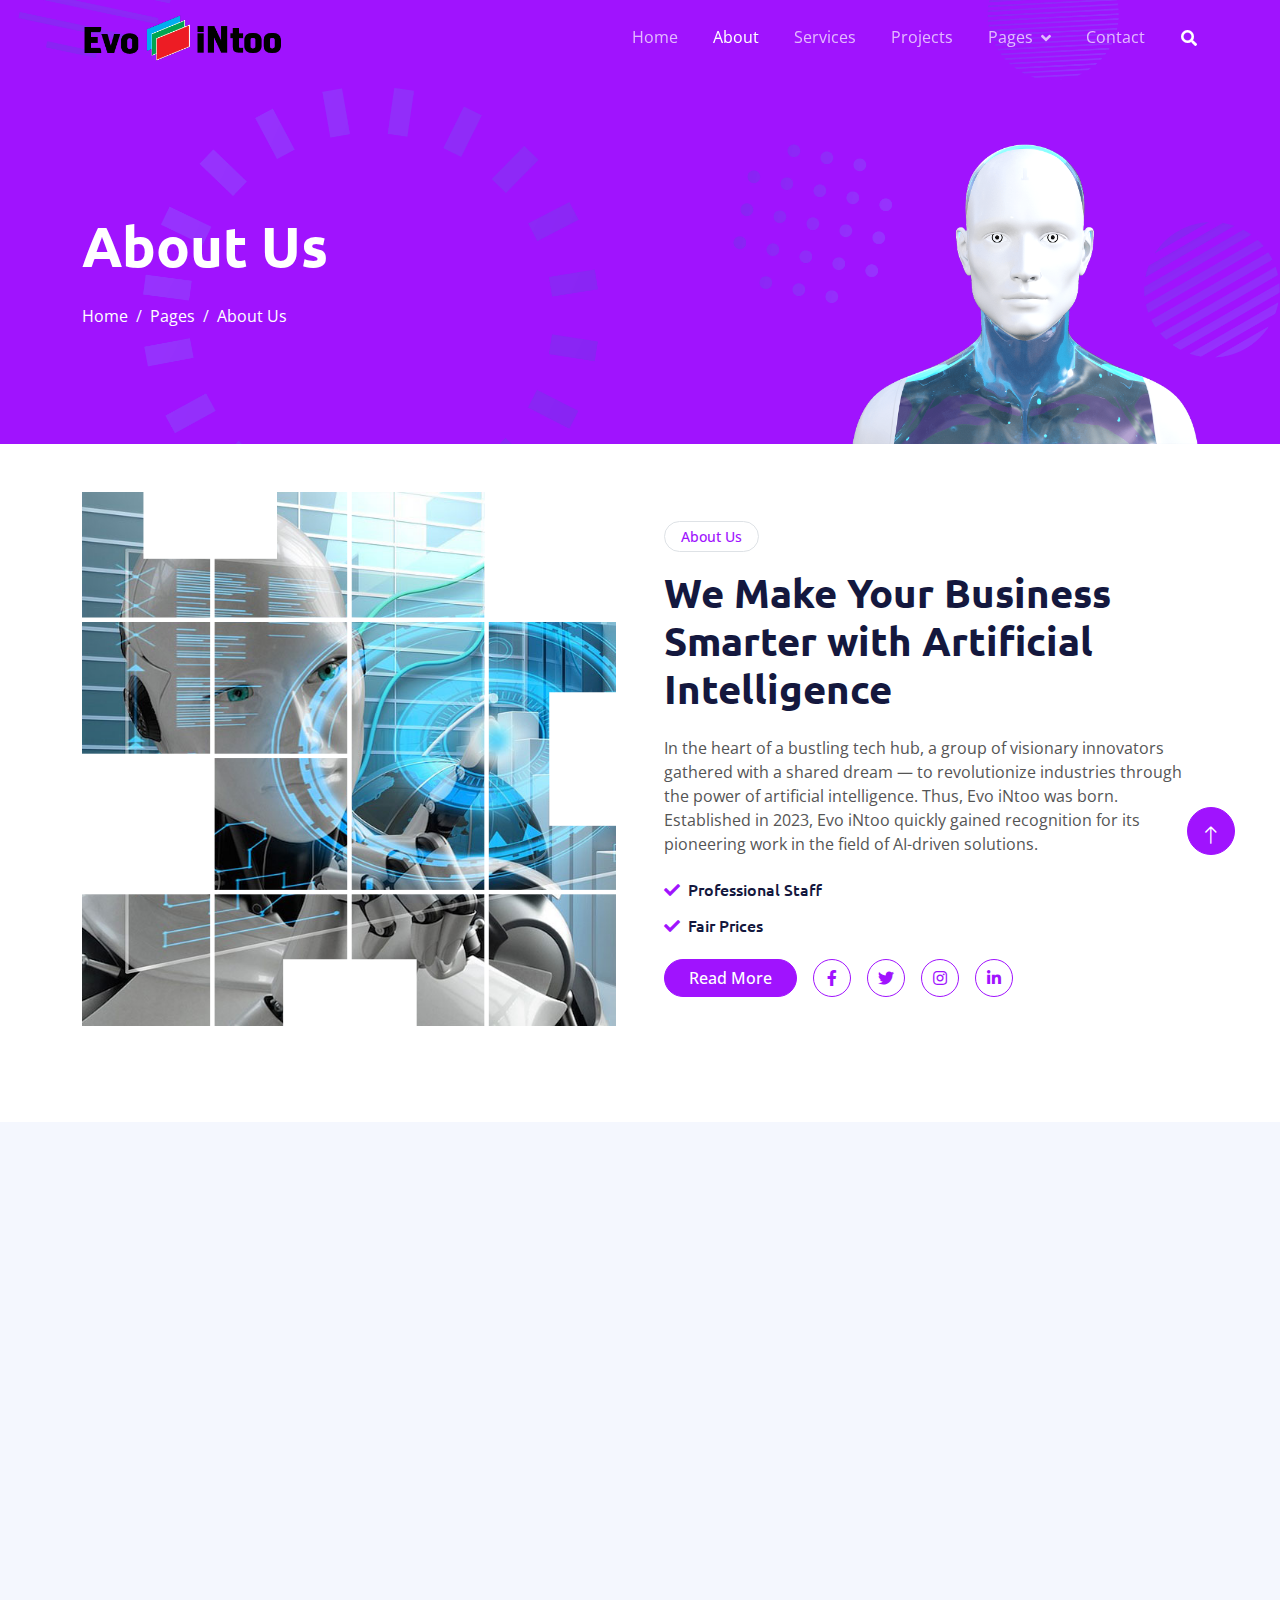
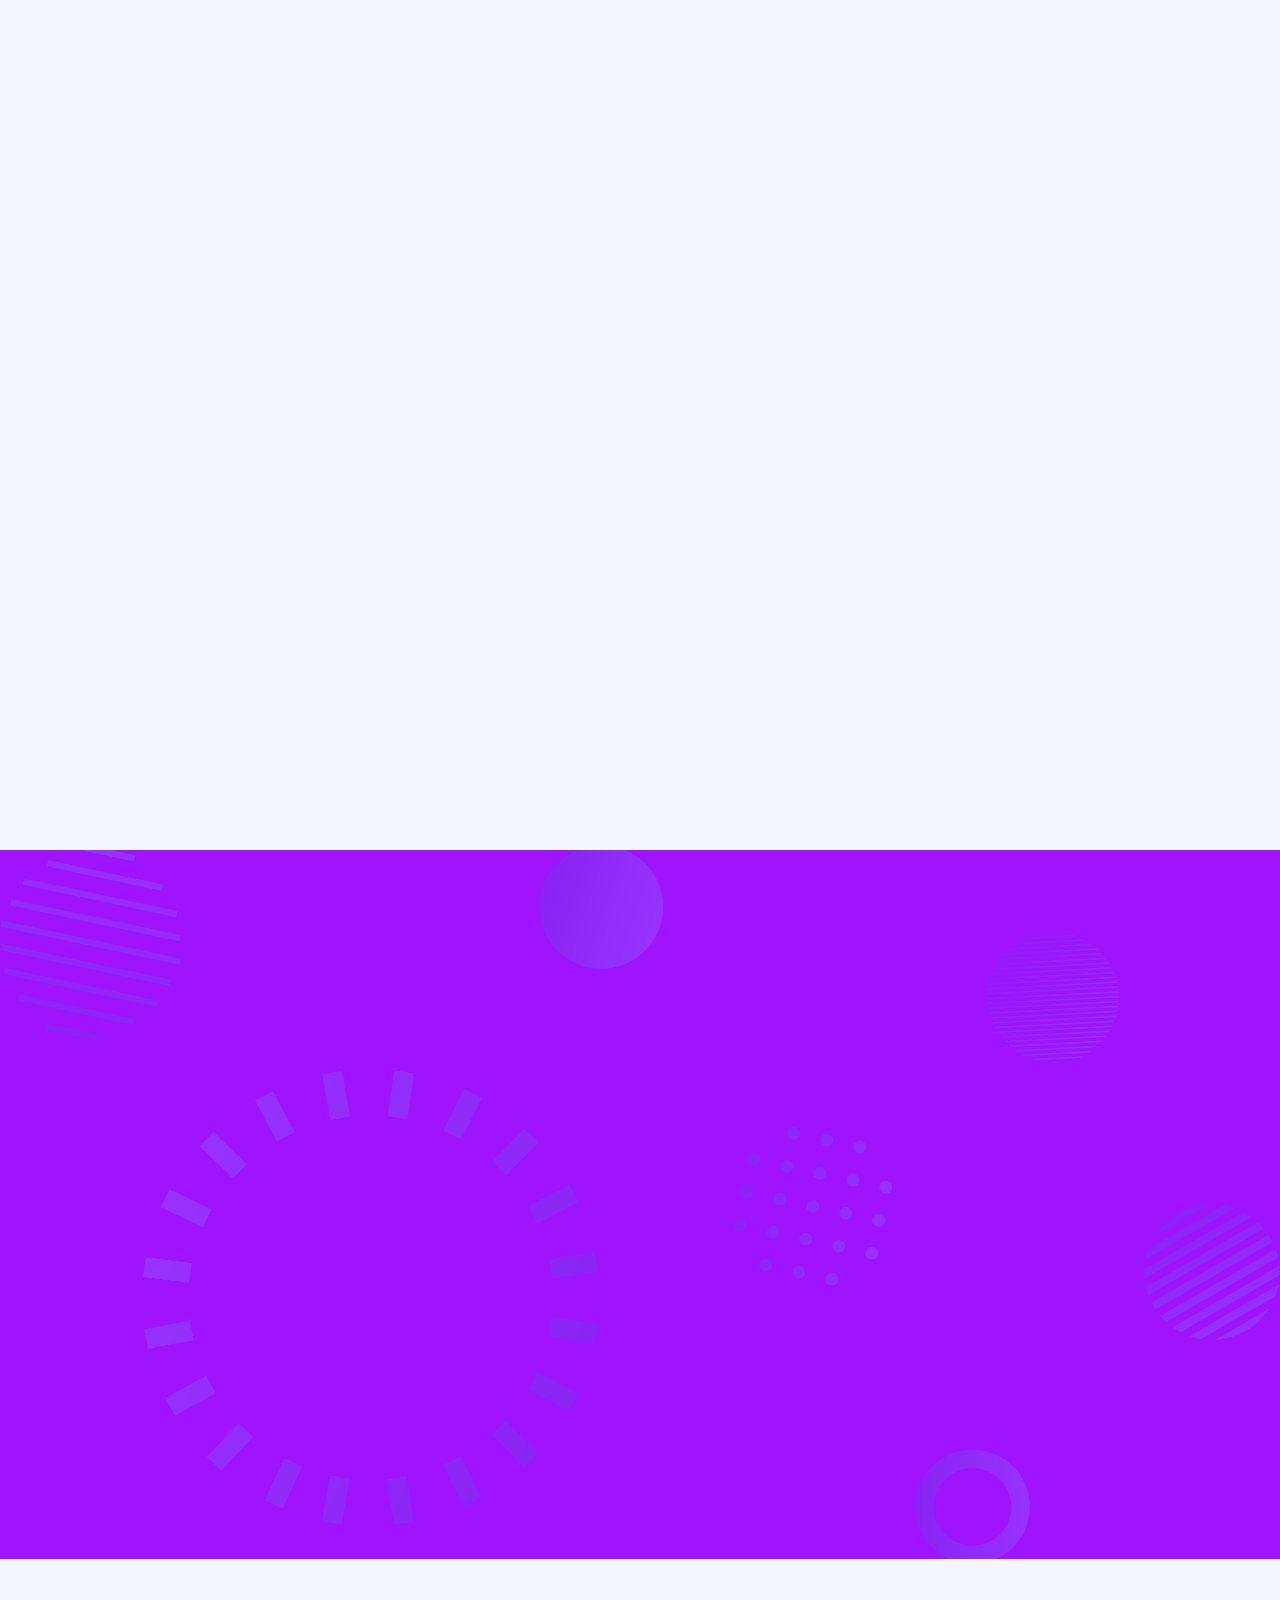
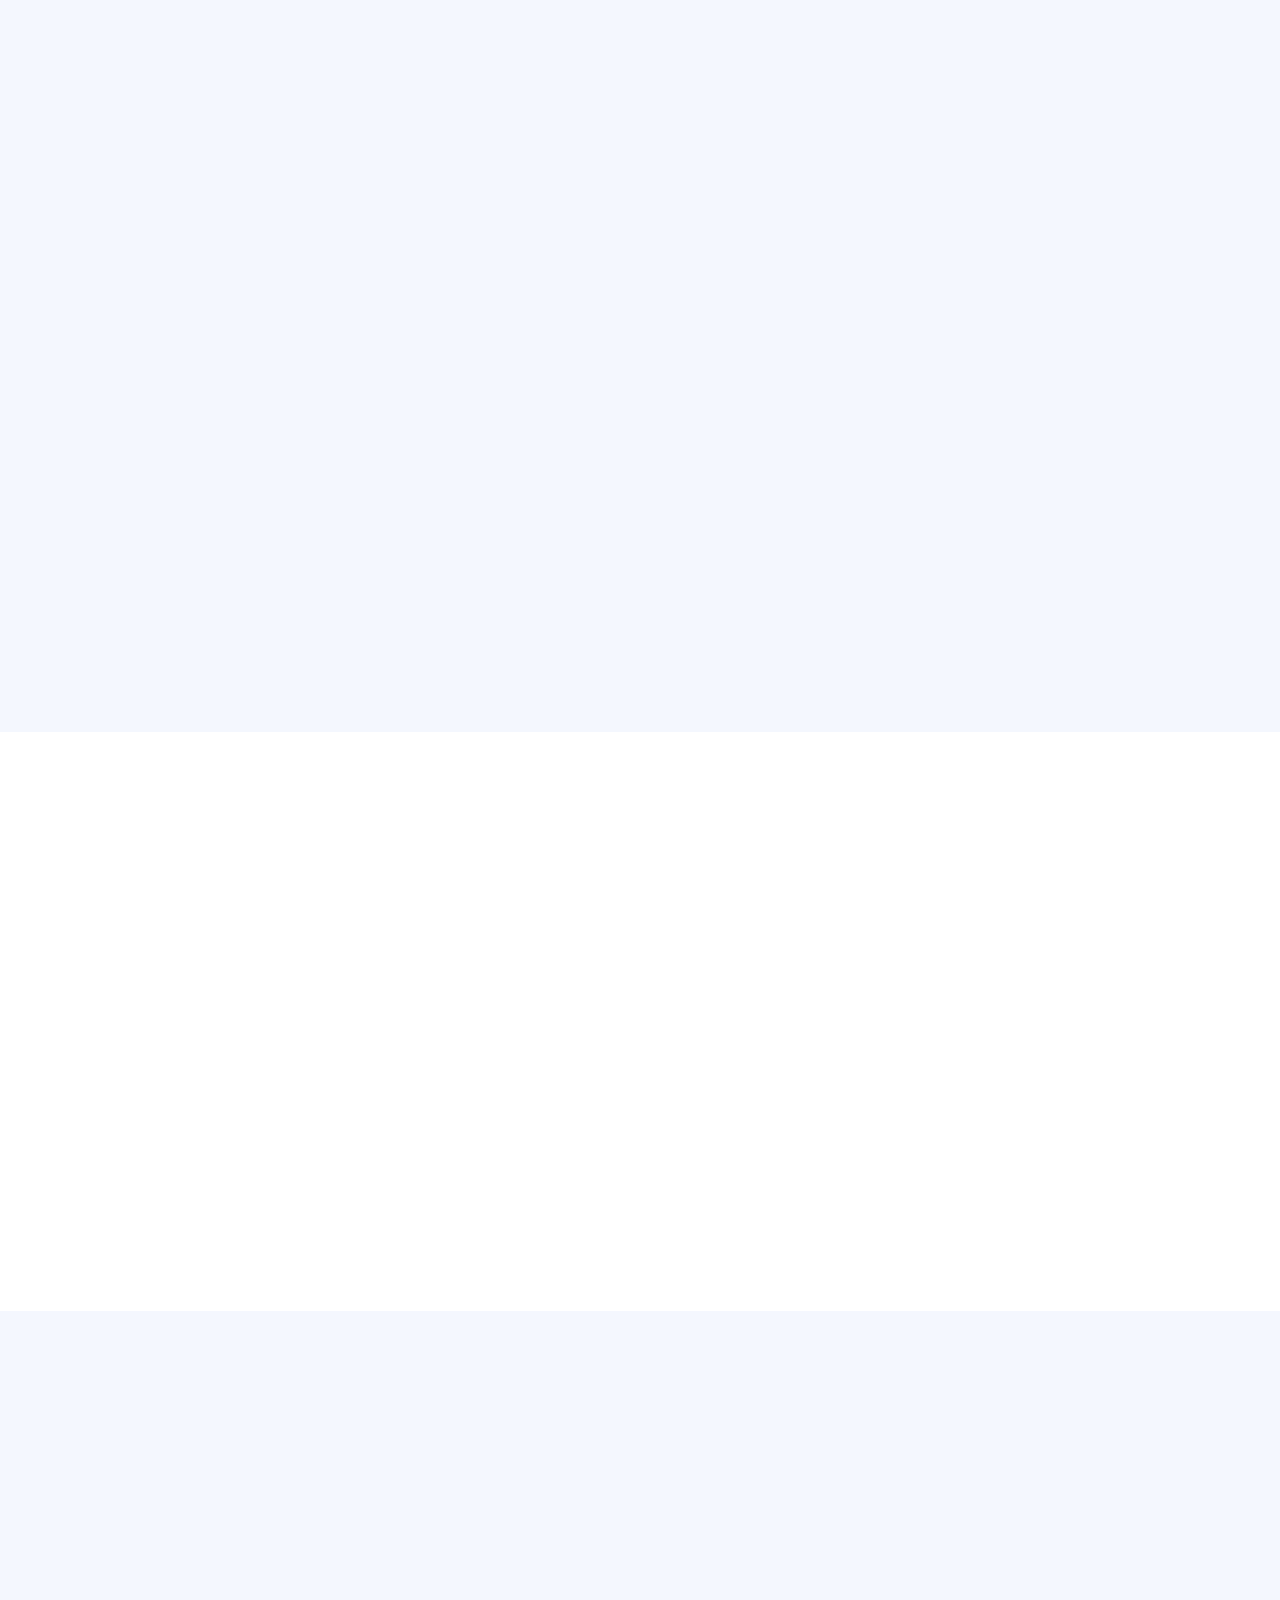
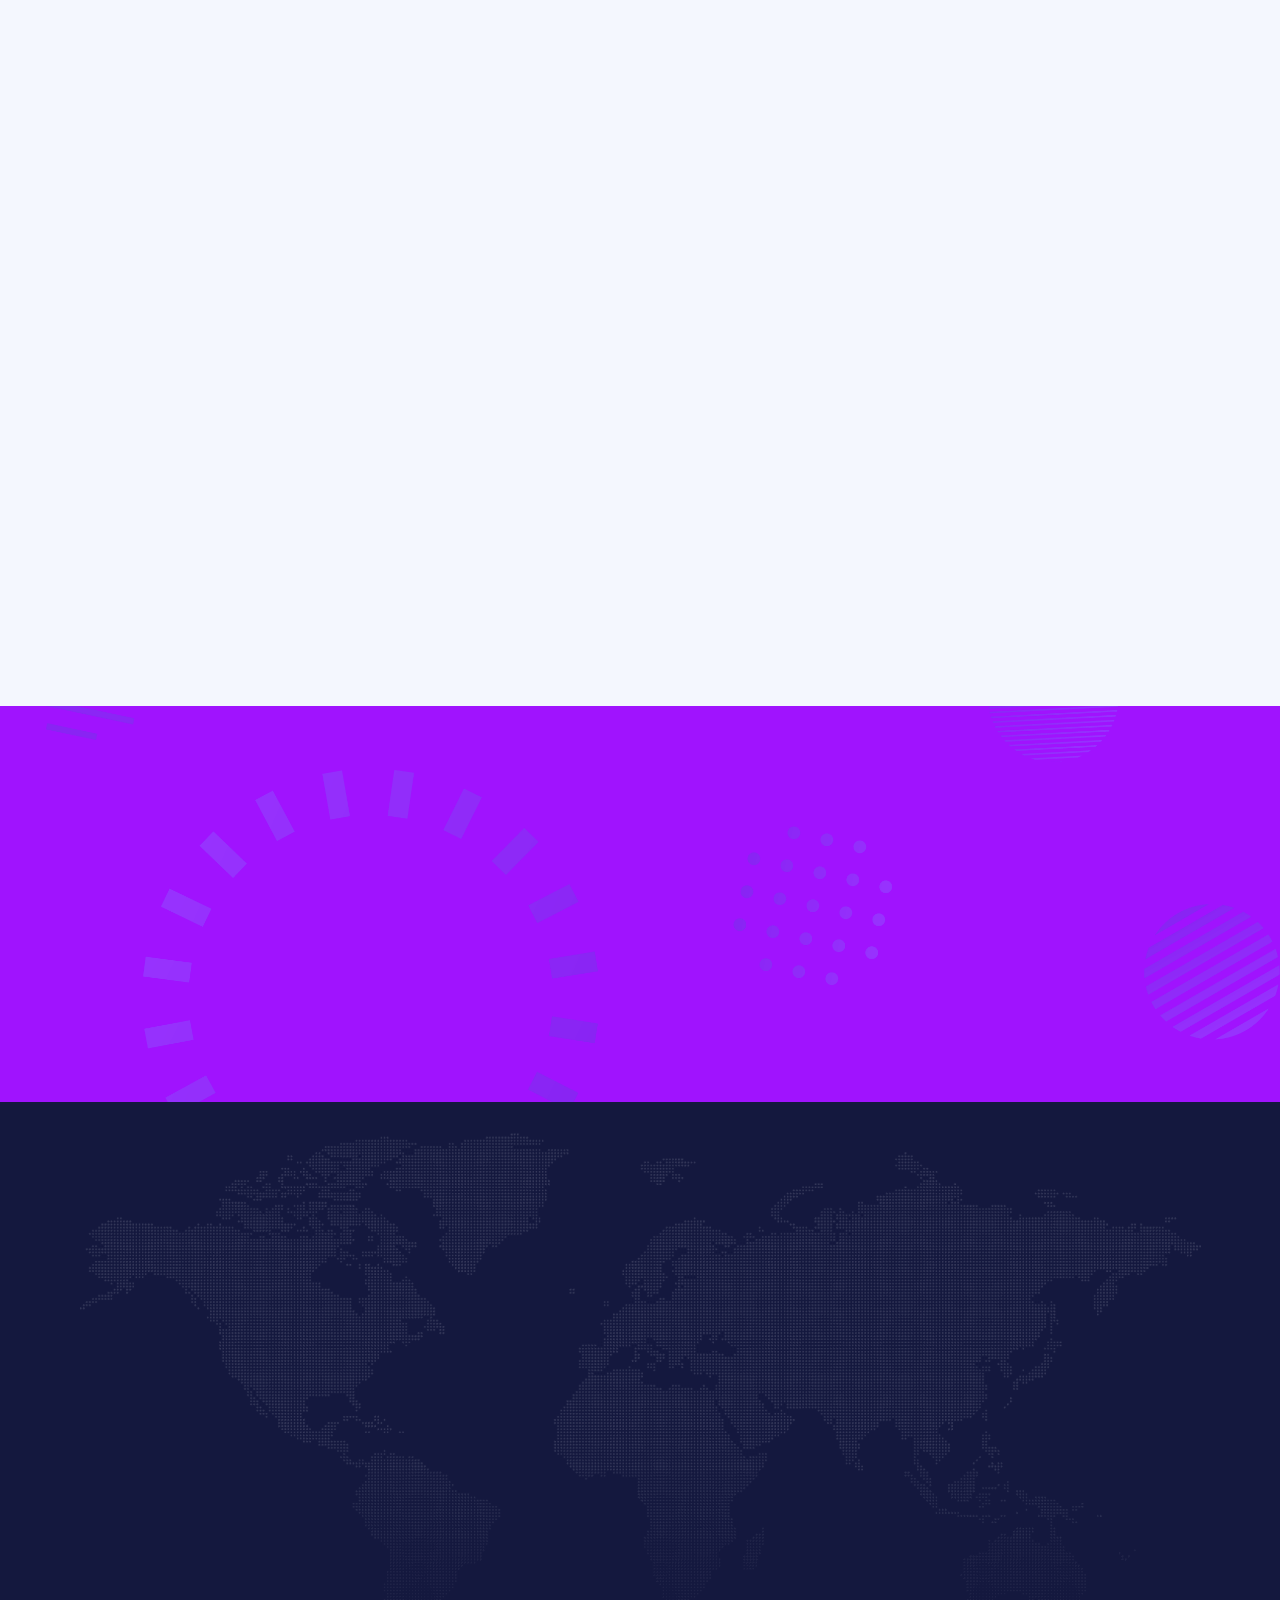
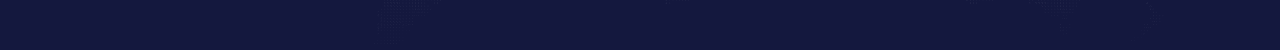
<file: about.html>
<!DOCTYPE html>
<html lang="en">

<head>
    <meta charset="utf-8">
    <title>Evo iNtoo-Home</title>
    <meta content="width=device-width, initial-scale=1.0" name="viewport">
    <meta content="" name="keywords">
    <meta content="" name="description">

    <!-- Favicon -->
    <link href="img/icon.png" rel="icon">

    <!-- Google Web Fonts -->
    <link rel="preconnect" href="https://fonts.googleapis.com">
    <link rel="preconnect" href="https://fonts.gstatic.com" crossorigin>
    <link href="https://fonts.googleapis.com/css2?family=Open+Sans:wght@400;600&family=Ubuntu:wght@500;700&display=swap"
        rel="stylesheet">

    <!-- Icon Font Stylesheet -->
    <link href="https://cdnjs.cloudflare.com/ajax/libs/font-awesome/5.10.0/css/all.min.css" rel="stylesheet">
    <link href="https://cdn.jsdelivr.net/npm/bootstrap-icons@1.4.1/font/bootstrap-icons.css" rel="stylesheet">

    <!-- Libraries Stylesheet -->
    <link href="lib/animate/animate.min.css" rel="stylesheet">
    <link href="lib/owlcarousel/assets/owl.carousel.min.css" rel="stylesheet">

    <!-- Customized Bootstrap Stylesheet -->
    <link href="css/bootstrap.min.css" rel="stylesheet">

    <!-- Template Stylesheet -->
    <link href="css/style.css" rel="stylesheet">
</head>

<body>
    <!-- Spinner Start -->
    <div id="spinner"
        class="show bg-white position-fixed translate-middle w-100 vh-100 top-50 start-50 d-flex align-items-center justify-content-center">
        <div class="spinner-grow text-primary" style="width: 3rem; height: 3rem;" role="status">
            <span class="sr-only">Loading...</span>
        </div>
    </div>
    <!-- Spinner End -->


    <!-- Navbar Start -->
    <div class="container-fluid sticky-top">
        <div class="container">
            <nav class="navbar navbar-expand-lg navbar-dark p-0">
                <a href="index.html" class="navbar-brand">
                    <!-- <h1 class="text-white">AI<span class="text-dark">.</span>Tech</h1> -->
                    <img src="img/title.png" style="width:200px;">
                </a>
                <button type="button" class="navbar-toggler ms-auto me-0" data-bs-toggle="collapse"
                    data-bs-target="#navbarCollapse">
                    <span class="navbar-toggler-icon"></span>
                </button>
                <div class="collapse navbar-collapse" id="navbarCollapse">
                    <div class="navbar-nav ms-auto">
                        <a href="index.html" class="nav-item nav-link">Home</a>
                        <a href="about.html" class="nav-item nav-link active">About</a>
                        <a href="service.html" class="nav-item nav-link">Services</a>
                        <a href="project.html" class="nav-item nav-link">Projects</a>
                        <div class="nav-item dropdown">
                            <a href="#" class="nav-link dropdown-toggle" data-bs-toggle="dropdown">Pages</a>
                            <div class="dropdown-menu bg-light mt-2">
                                <a href="feature.html" class="dropdown-item">Features</a>
                                <a href="team.html" class="dropdown-item">Our Team</a>
                                <a href="faq.html" class="dropdown-item">FAQs</a>
                                <a href="testimonial.html" class="dropdown-item">Testimonial</a>
                                <a href="404.html" class="dropdown-item">404 Page</a>
                            </div>
                        </div>
                        <a href="contact.html" class="nav-item nav-link">Contact</a>
                    </div>
                    <butaton type="button" class="btn text-white p-0 d-none d-lg-block" data-bs-toggle="modal"
                        data-bs-target="#searchModal"><i class="fa fa-search"></i></butaton>
                </div>
            </nav>
        </div>
    </div>
    <!-- Navbar End -->


    <!-- Hero Start -->
    <div class="container-fluid pt-5 bg-primary hero-header">
        <div class="container pt-5">
            <div class="row g-5 pt-5">
                <div class="col-lg-6 align-self-center text-center text-lg-start mb-lg-5">
                    <h1 class="display-4 text-white mb-4 animated slideInRight">About Us</h1>
                    <nav aria-label="breadcrumb">
                        <ol class="breadcrumb justify-content-center justify-content-lg-start mb-0">
                            <li class="breadcrumb-item"><a class="text-white" href="#">Home</a></li>
                            <li class="breadcrumb-item"><a class="text-white" href="#">Pages</a></li>
                            <li class="breadcrumb-item text-white active" aria-current="page">About Us</li>
                        </ol>
                    </nav>
                </div>
                <div class="col-lg-6 align-self-end text-center text-lg-end">
                    <img class="img-fluid" src="img/hero-img.png" alt="" style="max-height: 300px;">
                </div>
            </div>
        </div>
    </div>
    <!-- Hero End -->


    <!-- Full Screen Search Start -->
    <div class="modal fade" id="searchModal" tabindex="-1">
        <div class="modal-dialog modal-fullscreen">
            <div class="modal-content" style="background: rgba(20, 24, 62, 0.7);">
                <div class="modal-header border-0">
                    <button type="button" class="btn btn-square bg-white btn-close" data-bs-dismiss="modal"
                        aria-label="Close"></button>
                </div>
                <div class="modal-body d-flex align-items-center justify-content-center">
                    <div class="input-group" style="max-width: 600px;">
                        <input type="text" class="form-control bg-transparent border-light p-3"
                            placeholder="Type search keyword">
                        <button class="btn btn-light px-4"><i class="bi bi-search"></i></button>
                    </div>
                </div>
            </div>
        </div>
    </div>
    <!-- Full Screen Search End -->

    <!-- About Start -->
    <div class="container-fluid py-5">
        <div class="container">
            <div class="row g-5 align-items-center">
                <div class="col-lg-6 wow fadeIn" data-wow-delay="0.1s">
                    <div class="about-img">
                        <img class="img-fluid" src="img/about-img.jpg">
                    </div>
                </div>
                <div class="col-lg-6 wow fadeIn" data-wow-delay="0.5s">
                    <div class="btn btn-sm border rounded-pill text-primary px-3 mb-3">About Us</div>
                    <h1 class="mb-4">We Make Your Business Smarter with Artificial Intelligence</h1>
                    <p class="mb-4">In the heart of a bustling tech hub, a group of visionary innovators gathered with a shared dream — to revolutionize industries through the power of artificial intelligence. Thus, Evo iNtoo was born. Established in 2023, Evo iNtoo quickly gained recognition for its pioneering work in the field of AI-driven solutions.</p>
                    <!-- <p class="mb-4">Aliqu diam amet diam et eos labore. Clita erat ipsum et lorem et sit, sed stet no -->
                        <!-- labore lorem sit. Sanctus clita duo justo et tempor.</p> -->
                    <div class="row g-3">
                        <!-- <div class="col-sm-6">
                            <h6 class="mb-3"><i class="fa fa-check text-primary me-2"></i>Award Winning</h6>
                            <h6 class="mb-0"><i class="fa fa-check text-primary me-2"></i>24/7 Services</h6>
                        </div> -->
                        <div class="col-sm-6">
                            <h6 class="mb-3"><i class="fa fa-check text-primary me-2"></i>Professional Staff</h6>
                            <h6 class="mb-0"><i class="fa fa-check text-primary me-2"></i>Fair Prices</h6>
                        </div>
                    </div>
                    <div class="d-flex align-items-center mt-4">
                        <a class="btn btn-primary rounded-pill px-4 me-3" href="">Read More</a>
                        <a class="btn btn-outline-primary btn-square me-3" href=""><i class="fab fa-facebook-f"></i></a>
                        <a class="btn btn-outline-primary btn-square me-3" href=""><i class="fab fa-twitter"></i></a>
                        <a class="btn btn-outline-primary btn-square me-3" href=""><i class="fab fa-instagram"></i></a>
                        <a class="btn btn-outline-primary btn-square" href=""><i class="fab fa-linkedin-in"></i></a>
                    </div>
                </div>
            </div>
        </div>
    </div>
    <!-- About End -->


    <!-- Service Start -->
    <div class="container-fluid bg-light mt-5 py-5">
        <div class="container py-5">
            <div class="row g-5 align-items-center">
                <div class="col-lg-5 wow fadeIn" data-wow-delay="0.1s">
                    <div class="btn btn-sm border rounded-pill text-primary px-3 mb-3">Our Services</div>
                    <h1 class="mb-4">Our Excellent AI Solutions for Your Business</h1>
                    <p class="mb-4">We understand that every business is distinctive, which is why our AI solutions are designed to be highly customizable. Whether you're in retail, healthcare, finance, manufacturing, or any other industry, we have the expertise to adapt our AI technologies to meet your specific requirements.
                    <!-- <a class="btn btn-primary rounded-pill px-4" href="">Read More</a> -->
                </div>
                <div class="col-lg-7">
                    <div class="row g-4">
                        <div class="col-md-6">
                            <div class="row g-4">
                                <div class="col-12 wow fadeIn" data-wow-delay="0.1s">
                                    <div class="service-item d-flex flex-column justify-content-center text-center rounded">
                                        <div class="service-icon btn-square">
                                            <i class="fa fa-robot fa-2x"></i>
                                        </div>
                                        <h5 class="mb-3">AI-Powered Automation:</h5>
                                        <p>At Evo iNtoo, we believe that automation is the key to unlocking efficiency and productivity. Our AI-powered automation solutions are designed to take care of repetitive and time-consuming tasks, allowing your business to focus on what truly matters. From data entry to workflow management, our automation tools streamline your operations and free up valuable human resources.</p>
                                        <!-- <a class="btn px-3 mt-auto mx-auto" href="">Read More</a> -->
                                    </div>
                                </div>
                                <div class="col-12 wow fadeIn" data-wow-delay="0.5s">
                                    <div class="service-item d-flex flex-column justify-content-center text-center rounded">
                                        <div class="service-icon btn-square">
                                            <i class="fa fa-power-off fa-2x"></i>
                                        </div>
                                        <h5 class="mb-3">Predictive Analytics and Forecasting:</h5>
                                        <p>In an ever-changing business landscape, accurate predictions are a competitive advantage. Evo iNtoo's predictive analytics and forecasting solutions leverage advanced machine learning algorithms to analyze vast datasets and provide you with insights that can drive smart, data-driven decisions.</p>
                                        <!-- <a class="btn px-3 mt-auto mx-auto" href="">Read More</a> -->
                                    </div>
                                </div>
                            </div>
                        </div>
                        <div class="col-md-6 pt-md-4">
                            <div class="row g-4">
                                <div class="col-12 wow fadeIn" data-wow-delay="0.3s">
                                    <div class="service-item d-flex flex-column justify-content-center text-center rounded">
                                        <div class="service-icon btn-square">
                                            <i class="fa fa-graduation-cap fa-2x"></i>
                                        </div>
                                        <h5 class="mb-3">Custom AI Development</h5>
                                        <p>At Evo iNtoo, we understand that every business is unique. We offer custom AI development services to address your specific challenges and opportunities. Whether you need a bespoke AI solution or want to integrate AI into your existing systems, our team of experts is ready to create tailored AI applications that meet your goals.</p>
                                        <!-- <a class="btn px-3 mt-auto mx-auto" href="">Read More</a> -->
                                    </div>
                                </div>
                                <div class="col-12 wow fadeIn" data-wow-delay="0.7s">
                                    <div class="service-item d-flex flex-column justify-content-center text-center rounded">
                                        <div class="service-icon btn-square">
                                            <i class="fa fa-brain fa-2x"></i>
                                        </div>
                                        <h5 class="mb-3">AI-Enhanced Creativity</h5>
                                        <p>Unleash the power of AI to supercharge your creativity. Evo iNtoo's AI-enhanced creativity solutions are perfect for content generation, design, and marketing. Let our algorithms assist your creative teams in producing compelling, personalized content at scale, ensuring your brand stands out in a crowded market.</p>
                                        <!-- <a class="btn px-3 mt-auto mx-auto" href="">Read More</a> -->
                                    </div>
                                </div>
                            </div>
                        </div>
                    </div>
                </div>
            </div>
        </div>
    </div>
    <!-- Service End -->


    <!-- Feature Start -->
    <div class="container-fluid bg-primary feature pt-5">
        <div class="container pt-5">
            <div class="row g-5">
                <div class="col-lg-6 align-self-center mb-md-5 pb-md-5 wow fadeIn" data-wow-delay="0.3s">
                    <div class="btn btn-sm border rounded-pill text-white px-3 mb-3">Why Choose Us</div>
                    <h1 class="text-white mb-4">We're Best in AI Industry</h1>
                    <p class="text-light mb-4">We understand that every business is distinctive, which is why our AI solutions are designed to be highly customizable. Whether you're in retail, healthcare, finance, manufacturing, or any other industry, we have the expertise to adapt our AI technologies to meet your specific requirements.</p>
                    <div class="d-flex align-items-center text-white mb-3">
                        <div class="btn-sm-square bg-white text-primary rounded-circle me-3">
                            <i class="fa fa-check"></i>
                        </div>
                        <span>Innovation at the Core</span>
                    </div>
                    <div class="d-flex align-items-center text-white mb-3">
                        <div class="btn-sm-square bg-white text-primary rounded-circle me-3">
                            <i class="fa fa-check"></i>
                        </div>
                        <span>Tailored Solutions</span>
                    </div>
                    <div class="d-flex align-items-center text-white mb-3">
                        <div class="btn-sm-square bg-white text-primary rounded-circle me-3">
                            <i class="fa fa-check"></i>
                        </div>
                        <span>Reliability and Scalability</span>
                    </div>
                    <div class="row g-4 pt-3">
                        <div class="col-sm-6">
                            <div class="d-flex rounded p-3" style="background: rgba(256, 256, 256, 0.1);">
                                <i class="fa fa-users fa-3x text-white"></i>
                                <div class="ms-3">
                                    <h2 class="text-white mb-0" data-toggle="counter-up">01</h2>
                                    <p class="text-white mb-0">Our Clients</p>
                                </div>
                            </div>
                        </div>
                        <div class="col-sm-6">
                            <div class="d-flex rounded p-3" style="background: rgba(256, 256, 256, 0.1);">
                                <i class="fa fa-check fa-3x text-white"></i>
                                <div class="ms-3">
                                    <h2 class="text-white mb-0" data-toggle="counter-up">06</h2>
                                    <p class="text-white mb-0">Project Complete</p>
                                </div>
                            </div>
                        </div>
                    </div>
                </div>
                <div class="col-lg-6 align-self-end text-center text-md-end wow fadeIn" data-wow-delay="0.5s">
                    <img class="img-fluid" src="img/feature.png" alt="">
                </div>
            </div>
        </div>
    </div>
    <!-- Feature End -->


    <!-- Case Start -->
    <div class="container-fluid bg-light py-5">
        <div class="container py-5">
            <div class="mx-auto text-center wow fadeIn" data-wow-delay="0.1s" style="max-width: 500px;">
                <div class="btn btn-sm border rounded-pill text-primary px-3 mb-3">Projects</div>
                <h1 class="mb-4">Explore Our Recent Projects</h1>
            </div>
            <div class="container">
                <div class="row g-4 justify-content-center">
                    <div class="col-lg-4 wow fadeIn" data-wow-delay="0.3s">
                        <div class="case-item position-relative overflow-hidden rounded mb-2 text-center">
                            <img class="img-fluid" src="img/project-3.jpg">
                            <a class="case-overlay text-decoration-none" href="">
                                <small>AI-Powered Automation</small>
                                <h5 class="lh-base text-white mb-3">SafeZone-Real-time-Video-Analytics</h5>
                                <span class="btn btn-square btn-primary"><i class="fa fa-arrow-right"></i></span>
                            </a>
                        </div>
                    </div>
                </div>
            </div>
            
                <!-- <div class="col-lg-4 wow fadeIn" data-wow-delay="0.5s">
                    <div class="case-item position-relative overflow-hidden rounded mb-2">
                        <img class="img-fluid" src="img/project-2.jpg" alt="">
                        <a class="case-overlay text-decoration-none" href="">
                            <small>Machine learning</small>
                            <h5 class="lh-base text-white mb-3">Lorem elitr magna stet eirmod labore amet labore clita
                            </h5>
                            <span class="btn btn-square btn-primary"><i class="fa fa-arrow-right"></i></span>
                        </a>
                    </div>
                </div>
                <div class="col-lg-4 wow fadeIn" data-wow-delay="0.7s">
                    <div class="case-item position-relative overflow-hidden rounded mb-2">
                        <img class="img-fluid" src="img/project-3.jpg" alt="">
                        <a class="case-overlay text-decoration-none" href="">
                            <small>Predictive Analysis</small>
                            <h5 class="lh-base text-white mb-3">Lorem elitr magna stet eirmod labore amet labore clita
                            </h5>
                            <span class="btn btn-square btn-primary"><i class="fa fa-arrow-right"></i></span>
                        </a>
                    </div> -->
                </div>
            </div>
        </div>
    </div>
    <!-- Case End -->


    <!-- FAQs Start -->
    <div class="container-fluid py-5">
        <div class="container py-5">
            <div class="mx-auto text-center wow fadeIn" data-wow-delay="0.1s" style="max-width: 500px;">
                <div class="btn btn-sm border rounded-pill text-primary px-3 mb-3">Popular FAQs</div>
                <h1 class="mb-4">Frequently Asked Questions</h1>
            </div>
            <div class="row">
                <div class="col-lg-6">
                    <div class="accordion" id="accordionFAQ1">
                        <div class="accordion-item wow fadeIn" data-wow-delay="0.1s">
                            <h2 class="accordion-header" id="headingOne">
                                <button class="accordion-button collapsed" type="button" data-bs-toggle="collapse"
                                    data-bs-target="#collapseOne" aria-expanded="false" aria-controls="collapseOne">
                                    What does Evo iNtoo specialize in?
                                </button>
                            </h2>
                            <div id="collapseOne" class="accordion-collapse collapse" aria-labelledby="headingOne"
                                data-bs-parent="#accordionFAQ1">
                                <div class="accordion-body">  Evo iNtoo is a leading AI-based startup specializing in developing innovative solutions that leverage artificial intelligence to transform industries. Our expertise covers a wide range of AI applications, including automation, predictive analytics, conversational AI, and more.</div>
                            </div>
                        </div>
                        <div class="accordion-item wow fadeIn" data-wow-delay="0.2s">
                            <h2 class="accordion-header" id="headingTwo">
                                <button class="accordion-button collapsed" type="button" data-bs-toggle="collapse"
                                    data-bs-target="#collapseTwo" aria-expanded="false" aria-controls="collapseTwo">
                                    How can Evo iNtoo's solutions benefit my business?
                                </button>
                            </h2>
                            <div id="collapseTwo" class="accordion-collapse collapse" aria-labelledby="headingTwo"
                                data-bs-parent="#accordionFAQ1">
                                <div class="accordion-body">
                                    Evo iNtoo's AI solutions are designed to enhance efficiency, improve decision-making, and deliver personalized experiences. Whether you're looking to automate tasks, gain insights from data, or engage with customers in a more natural way, our solutions can provide a competitive edge.</div>
                            </div>
                        </div>
                        <div class="accordion-item wow fadeIn" data-wow-delay="0.3s">
                            <h2 class="accordion-header" id="headingThree">
                                <button class="accordion-button collapsed" type="button" data-bs-toggle="collapse"
                                    data-bs-target="#collapseThree" aria-expanded="false" aria-controls="collapseThree">
                                    Can Evo iNtoo's solutions be customized to suit my specific business needs?
                                </button>
                            </h2>
                            <div id="collapseThree" class="accordion-collapse collapse" aria-labelledby="headingThree"
                                data-bs-parent="#accordionFAQ1">
                                <div class="accordion-body">
                                    Absolutely. We understand that every business is unique. Evo iNtoo offers highly customizable AI solutions that can be tailored to meet the specific challenges and opportunities of your industry and organization                   </div>
                            </div>
                        </div>
                        <!-- <div class="accordion-item wow fadeIn" data-wow-delay="0.4s">
                            <h2 class="accordion-header" id="headingFour">
                                <button class="accordion-button collapsed" type="button" data-bs-toggle="collapse"
                                    data-bs-target="#collapseFour" aria-expanded="true" aria-controls="collapseFour">
                                    Will my website be mobile-friendly?
                                </button>
                            </h2>
                            <div id="collapseFour" class="accordion-collapse collapse" aria-labelledby="headingFour"
                                data-bs-parent="#accordionFAQ1">
                                <div class="accordion-body">
                                    Dolor nonumy tempor elitr et rebum ipsum sit duo duo. Diam sed sed magna et magna diam aliquyam amet dolore ipsum erat duo. Sit rebum magna duo labore no diam.
                                </div>
                            </div>
                        </div> -->
                    </div>
                </div>
                <div class="col-lg-6">
                    <div class="accordion" id="accordionFAQ2">
                        <div class="accordion-item wow fadeIn" data-wow-delay="0.5s">
                            <h2 class="accordion-header" id="headingFive">
                                <button class="accordion-button collapsed" type="button" data-bs-toggle="collapse"
                                    data-bs-target="#collapseFive" aria-expanded="false" aria-controls="collapseFive">
                                    What industries does Evo iNtoo serve?
                                </button>
                            </h2>
                            <div id="collapseFive" class="accordion-collapse collapse" aria-labelledby="headingFive"
                                data-bs-parent="#accordionFAQ2">
                                <div class="accordion-body">
                                    Evo iNtoo collaborates with a diverse range of industries, including retail, healthcare, finance, manufacturing, e-commerce, and more. Our adaptable AI solutions can be applied across various sectors to drive positive outcomes.</div>
                            </div>
                        </div>
                        <div class="accordion-item wow fadeIn" data-wow-delay="0.6s">
                            <h2 class="accordion-header" id="headingSix">
                                <button class="accordion-button collapsed" type="button" data-bs-toggle="collapse"
                                    data-bs-target="#collapseSix" aria-expanded="false" aria-controls="collapseSix">
                                    How does Evo iNtoo ensure the ethical use of AI in its solutions?
                                </button>
                            </h2>
                            <div id="collapseSix" class="accordion-collapse collapse" aria-labelledby="headingSix"
                                data-bs-parent="#accordionFAQ2">
                                <div class="accordion-body">
                                    Ethical AI practices are a core principle at Evo iNtoo. We adhere to industry standards and best practices to ensure fairness, transparency, and accountability in all our AI solutions. We prioritize ethical considerations in every stage of development</div>
                            </div>
                        </div>
                        <div class="accordion-item wow fadeIn" data-wow-delay="0.7s">
                            <h2 class="accordion-header" id="headingSeven">
                                <button class="accordion-button collapsed" type="button" data-bs-toggle="collapse"
                                    data-bs-target="#collapseSeven" aria-expanded="false" aria-controls="collapseSeven">
                                    How reliable and scalable are Evo iNtoo's AI systems?
                                </button>
                            </h2>
                            <div id="collapseSeven" class="accordion-collapse collapse" aria-labelledby="headingSeven"
                                data-bs-parent="#accordionFAQ2">
                                <div class="accordion-body">
                                    Evo iNtoo's AI systems are built for reliability and scalability. They are designed to deliver consistent, reliable performance, even in high-demand environments. As your business grows, our solutions can scale to meet your evolving needs</div>
                            </div>
                        </div>
                        <!-- <div class="accordion-item wow fadeIn" data-wow-delay="0.8s">
                            <h2 class="accordion-header" id="headingEight">
                                <button class="accordion-button collapsed" type="button" data-bs-toggle="collapse"
                                    data-bs-target="#collapseEight" aria-expanded="false" aria-controls="collapseEight">
                                    I’m on a strict budget. Do you have any low cost options?
                                </button>
                            </h2> -->
                            <!-- <div id="collapseEight" class="accordion-collapse collapse" aria-labelledby="headingEight"
                                data-bs-parent="#accordionFAQ2">
                                <div class="accordion-body">
                                    Dolor nonumy tempor elitr et rebum ipsum sit duo duo. Diam sed sed magna et magna diam aliquyam amet dolore ipsum erat duo. Sit rebum magna duo labore no diam.
                                </div> -->
                            </div>
                        </div>
                    </div>
                </div>
            </div>
        </div>
    </div>
    <!-- FAQs Start -->


    <!-- Team Start -->
    <div class="container-fluid bg-light py-5">
        <div class="container py-5">
            <div class="row g-5 align-items-center">
                <div class="col-lg-5 wow fadeIn" data-wow-delay="0.1s">
                    <div class="btn btn-sm border rounded-pill text-primary px-3 mb-3">Our Team</div>
                    <h1 class="mb-4">Meet Our Experienced Team Members</h1>
                    <p class="mb-4">At Evo iNtoo, we believe that behind every exceptional AI solution lies a team of dedicated experts. Our diverse and talented team is the driving force behind our success, bringing a wealth of experience and expertise to every project.</p>
                    <!-- <a class="btn btn-primary rounded-pill px-4" href="">Read More</a> -->
                </div>
                <div class="col-lg-7">
                    <div class="row g-4">
                        <div class="col-md-6">
                            <div class="row g-4">
                                <div class="col-12 wow fadeIn" data-wow-delay="0.1s">
                                    <div class="team-item bg-white text-center rounded p-4 pt-0">
                                        <img class="img-fluid rounded-circle p-4" src="img/HARI.jpg" alt="">
                                        <h5 class="mb-0">HARIHARASUDHAN S</h5>
                                        <small>Founder & CEO</small>
                                        <div class="d-flex justify-content-center mt-3">
                                            <a class="btn btn-square btn-primary m-1" href=""><i
                                                    class="fab fa-facebook-f"></i></a>
                                            <a class="btn btn-square btn-primary m-1" href=""><i
                                                    class="fab fa-twitter"></i></a>
                                            <a class="btn btn-square btn-primary m-1" href=""><i
                                                    class="fab fa-instagram"></i></a>
                                            <a class="btn btn-square btn-primary m-1" href=""><i
                                                    class="fab fa-linkedin-in"></i></a>
                                        </div>
                                    </div>
                                </div>
                                <div class="col-12 wow fadeIn" data-wow-delay="0.5s">
                                    <div class="team-item bg-white text-center rounded p-4 pt-0">
                                        <img class="img-fluid rounded-circle p-4" src="img/naveen.jpg" alt="">
                                        <h5 class="mb-0">BOOBALAMURUGAN S</h5>
                                        <small>Founder & CTO</small>
                                        <div class="d-flex justify-content-center mt-3">
                                            <a class="btn btn-square btn-primary m-1" href=""><i
                                                    class="fab fa-facebook-f"></i></a>
                                            <a class="btn btn-square btn-primary m-1" href=""><i
                                                    class="fab fa-twitter"></i></a>
                                            <a class="btn btn-square btn-primary m-1" href=""><i
                                                    class="fab fa-instagram"></i></a>
                                            <a class="btn btn-square btn-primary m-1" href=""><i
                                                    class="fab fa-linkedin-in"></i></a>
                                        </div>
                                    </div>
                                </div>
                            </div>
                        </div>
                        <div class="col-md-6 pt-md-4">
                            <div class="row g-4">
                                <div class="col-12 wow fadeIn" data-wow-delay="0.3s">
                                    <div class="team-item bg-white text-center rounded p-4 pt-0">
                                        <img class="img-fluid rounded-circle p-4" src="img/SOPNA.jpg" alt="">
                                        <h5 class="mb-0">SOPNA V</h5>
                                        <small>Founder & CMO</small>
                                        <div class="d-flex justify-content-center mt-3">
                                            <a class="btn btn-square btn-primary m-1" href=""><i
                                                    class="fab fa-facebook-f"></i></a>
                                            <a class="btn btn-square btn-primary m-1" href=""><i
                                                    class="fab fa-twitter"></i></a>
                                            <a class="btn btn-square btn-primary m-1" href=""><i
                                                    class="fab fa-instagram"></i></a>
                                            <a class="btn btn-square btn-primary m-1" href=""><i
                                                    class="fab fa-linkedin-in"></i></a>
                                        </div>
                                    </div>
                                </div>
                                <!--  <div class="col-12 wow fadeIn" data-wow-delay="0.7s">
                                    <div class="team-item bg-white text-center rounded p-4 pt-0">
                                        <img class="img-fluid rounded-circle p-4" src="img/team-4.jpg" alt="">
                                        <h5 class="mb-0">Cody Gardner</h5>
                                        <small>Project Manager</small>
                                        <div class="d-flex justify-content-center mt-3">
                                            <a class="btn btn-square btn-primary m-1" href=""><i
                                                    class="fab fa-facebook-f"></i></a>
                                            <a class="btn btn-square btn-primary m-1" href=""><i
                                                    class="fab fa-twitter"></i></a>
                                            <a class="btn btn-square btn-primary m-1" href=""><i
                                                    class="fab fa-instagram"></i></a>
                                            <a class="btn btn-square btn-primary m-1" href=""><i
                                                    class="fab fa-linkedin-in"></i></a>
                                        </div>
                                    </div> 
                                </div> -->
                            </div>
                        </div>
                    </div>
                </div>
            </div>
        </div>
    </div>
    <!-- Team End -->


    <!-- Testimonial Start -->
    <!-- <div class="container-xxl py-5">
        <div class="container py-5">
            <div class="row g-5">
                <div class="col-lg-5 wow fadeIn" data-wow-delay="0.1s">
                    <div class="btn btn-sm border rounded-pill text-primary px-3 mb-3">Testimonial</div>
                    <h1 class="mb-4">What Say Our Clients!</h1>
                    <p class="mb-4">Tempor erat elitr rebum at clita. Diam dolor diam ipsum et tempor sit. Aliqu diam
                        amet diam et eos labore. Clita erat ipsum et lorem et sit, sed stet no labore lorem sit. Sanctus
                        clita duo justo et tempor eirmod magna dolore erat amet</p>
                    <a class="btn btn-primary rounded-pill px-4" href="">Read More</a>
                </div>
                <div class="col-lg-7 wow fadeIn" data-wow-delay="0.5s">
                    <div class="owl-carousel testimonial-carousel border-start border-primary">
                        <div class="testimonial-item ps-5">
                            <i class="fa fa-quote-left fa-2x text-primary mb-3"></i>
                            <p class="fs-4">Aliqu diam amet diam et eos labore. Clita erat ipsum et lorem et sit, sed stet no labore lorem sit. Sanctus clita duo justo et tempor eirmod magna dolore erat amet</p>
                            <div class="d-flex align-items-center">
                                <img class="img-fluid flex-shrink-0 rounded-circle" src="img/testimonial-1.jpg"
                                    style="width: 60px; height: 60px;">
                                <div class="ps-3">
                                    <h5 class="mb-1">Client Name</h5>
                                    <span>Profession</span>
                                </div>
                            </div>
                        </div>
                        <div class="testimonial-item ps-5">
                            <i class="fa fa-quote-left fa-2x text-primary mb-3"></i>
                            <p class="fs-4">Aliqu diam amet diam et eos labore. Clita erat ipsum et lorem et sit, sed stet no labore lorem sit. Sanctus clita duo justo et tempor eirmod magna dolore erat amet</p>
                            <div class="d-flex align-items-center">
                                <img class="img-fluid flex-shrink-0 rounded-circle" src="img/testimonial-2.jpg"
                                    style="width: 60px; height: 60px;">
                                <div class="ps-3">
                                    <h5 class="mb-1">Client Name</h5>
                                    <span>Profession</span>
                                </div>
                            </div>
                        </div>
                        <div class="testimonial-item ps-5">
                            <i class="fa fa-quote-left fa-2x text-primary mb-3"></i>
                            <p class="fs-4">Aliqu diam amet diam et eos labore. Clita erat ipsum et lorem et sit, sed stet no labore lorem sit. Sanctus clita duo justo et tempor eirmod magna dolore erat amet</p>
                            <div class="d-flex align-items-center">
                                <img class="img-fluid flex-shrink-0 rounded-circle" src="img/testimonial-3.jpg"
                                    style="width: 60px; height: 60px;">
                                <div class="ps-3">
                                    <h5 class="mb-1">Client Name</h5>
                                    <span>Profession</span>
                                </div>
                            </div>
                        </div>
                    </div>
                </div>
            </div>
        </div>
    </div> -->
    <!-- Testimonial End -->


    <!-- Newsletter Start -->
    <div class="container-fluid bg-primary newsletter py-5">
        <div class="container">
            <div class="row g-5 align-items-center">
                <div class="col-md-5 ps-lg-0 pt-5 pt-md-0 text-start wow fadeIn" data-wow-delay="0.3s">
                    <img class="img-fluid" src="img/newsletter.png" alt="">
                </div>
                <div class="col-md-7 py-5 newsletter-text wow fadeIn" data-wow-delay="0.5s">
                    <div class="btn btn-sm border rounded-pill text-white px-3 mb-3">Newsletter</div>
                    <h1 class="text-white mb-4">Let's subscribe the newsletter</h1>
                    <div class="position-relative w-100 mt-3 mb-2">
                        <input class="form-control border-0 rounded-pill w-100 ps-4 pe-5" type="text"
                            placeholder="Enter Your Email" style="height: 48px;">
                        <button type="button" class="btn shadow-none position-absolute top-0 end-0 mt-1 me-2"><i
                                class="fa fa-paper-plane text-primary fs-4"></i></button>
                    </div>
                    <small class="text-white-50">Diam sed sed dolor stet amet eirmod</small>
                </div>
            </div>
        </div>
    </div>
    <!-- Newsletter End -->


    <!-- Footer Start -->
    <div class="container-fluid bg-dark text-white-50 footer pt-5">
        <div class="container py-5">
            <div class="row g-5">
                <div class="col-md-6 col-lg-3 wow fadeIn" data-wow-delay="0.1s">
                    <a href="index.html" class="d-inline-block mb-3">
                        <img src="img/title_white.png" style="width:200px;">
                        <!-- <h1 class="text-white">AI<span class="text-primary">.</span>Tech</h1> -->
                    </a>
                    <p class="mb-0">Evo iNtoo is a dynamic AI-driven startup dedicated to revolutionizing industries through innovative technology solutions. With a team of visionary data scientists, machine learning experts, and software engineers, we pioneer cutting-edge AI applications that empower businesses to thrive in the digital era.</p>
                </div>
                <div class="col-md-6 col-lg-3 wow fadeIn" data-wow-delay="0.3s">
                    <h5 class="text-white mb-4">Get In Touch</h5>
                    <p><i class="fa fa-map-marker-alt me-3"></i>Salem</p>
                    <p><i class="fa fa-phone-alt me-3"></i>+91 9025-660802,<br>94894-08720,<br>80722-29191</p>
                    <p><i class="fa fa-envelope me-3"></i>evointoo@gmail.com</p>
                    <div class="d-flex pt-2">
                        <a class="btn btn-outline-light btn-social" href=""><i class="fab fa-twitter"></i></a>
                        <a class="btn btn-outline-light btn-social" href=""><i class="fab fa-facebook-f"></i></a>
                        <a class="btn btn-outline-light btn-social" href=""><i class="fab fa-youtube"></i></a>
                        <a class="btn btn-outline-light btn-social" href=""><i class="fab fa-instagram"></i></a>
                        <a class="btn btn-outline-light btn-social" href=""><i class="fab fa-linkedin-in"></i></a>
                    </div>
                </div>
                <div class="col-md-6 col-lg-3 wow fadeIn" data-wow-delay="0.5s">
                    <h5 class="text-white mb-4">Popular Link</h5>
                    <a class="btn btn-link" href="">About Us</a>
                    <a class="btn btn-link" href="">Contact Us</a>
                    <a class="btn btn-link" href="">Privacy Policy</a>
                    <a class="btn btn-link" href="">Terms & Condition</a>
                    <a class="btn btn-link" href="">Career</a>
                </div>
                <div class="col-md-6 col-lg-3 wow fadeIn" data-wow-delay="0.7s">
                    <h5 class="text-white mb-4">Our Services</h5>
                    <a class="btn btn-link" href="">Machine learning</a>
                    <a class="btn btn-link" href="">Predictive Analysis</a>
                    <a class="btn btn-link" href="">Data Science</a>
                </div>
            </div>
        </div>
        <div class="container wow fadeIn" data-wow-delay="0.1s">
            <div class="copyright">
                <div class="row">
                    <div class="col-md-6 text-center text-md-start mb-3 mb-md-0">
                        &copy; <a class="border-bottom" href="#">EvoIntoo</a>, All Right Reserved.

                        <!--/*** This template is free as long as you keep the footer author’s credit link/attribution link/backlink. If you'd like to use the template without the footer author’s credit link/attribution link/backlink, you can purchase the Credit Removal License from "https://htmlcodex.com/credit-removal". Thank you for your support. ***/-->
                        Designed By <a class="border-bottom" href="">EvoIntoo</a> 
                    </div>
                    <div class="col-md-6 text-center text-md-end">
                        <div class="footer-menu">
                            <a href="">Home</a>
                            <a href="">Cookies</a>
                            <a href="">Help</a>
                            <a href="">FAQs</a>
                        </div>
                    </div>
                </div>
            </div>
        </div>
    </div>
    <!-- Footer End -->


    <!-- Back to Top -->
    <a href="#" class="btn btn-lg btn-primary btn-lg-square back-to-top pt-2"><i class="bi bi-arrow-up"></i></a>


    <!-- JavaScript Libraries -->
    <script src="https://ajax.googleapis.com/ajax/libs/jquery/3.6.1/jquery.min.js"></script>
    <script src="https://cdn.jsdelivr.net/npm/bootstrap@5.0.0/dist/js/bootstrap.bundle.min.js"></script>
    <script src="lib/wow/wow.min.js"></script>
    <script src="lib/easing/easing.min.js"></script>
    <script src="lib/waypoints/waypoints.min.js"></script>
    <script src="lib/counterup/counterup.min.js"></script>
    <script src="lib/owlcarousel/owl.carousel.min.js"></script>

    <!-- Template Javascript -->
    <script src="js/main.js"></script>
</body>

</html>
</file>
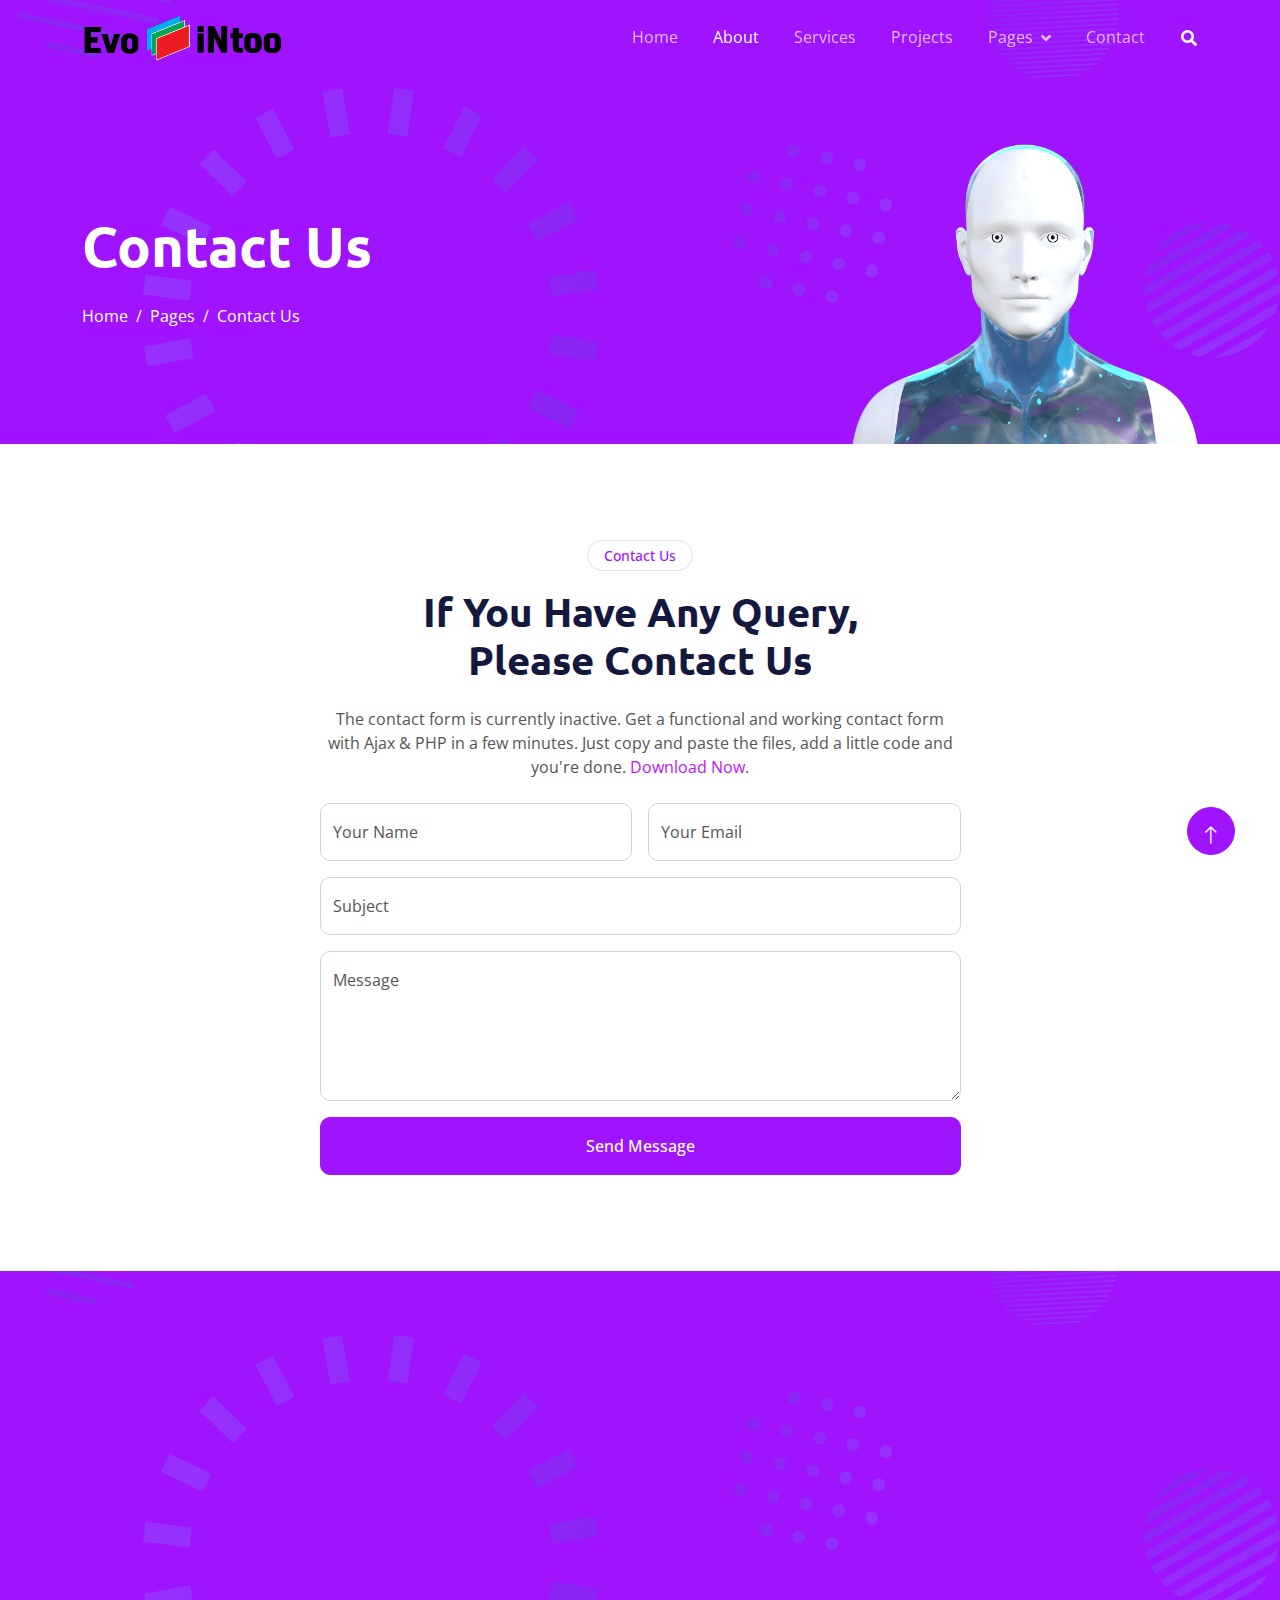
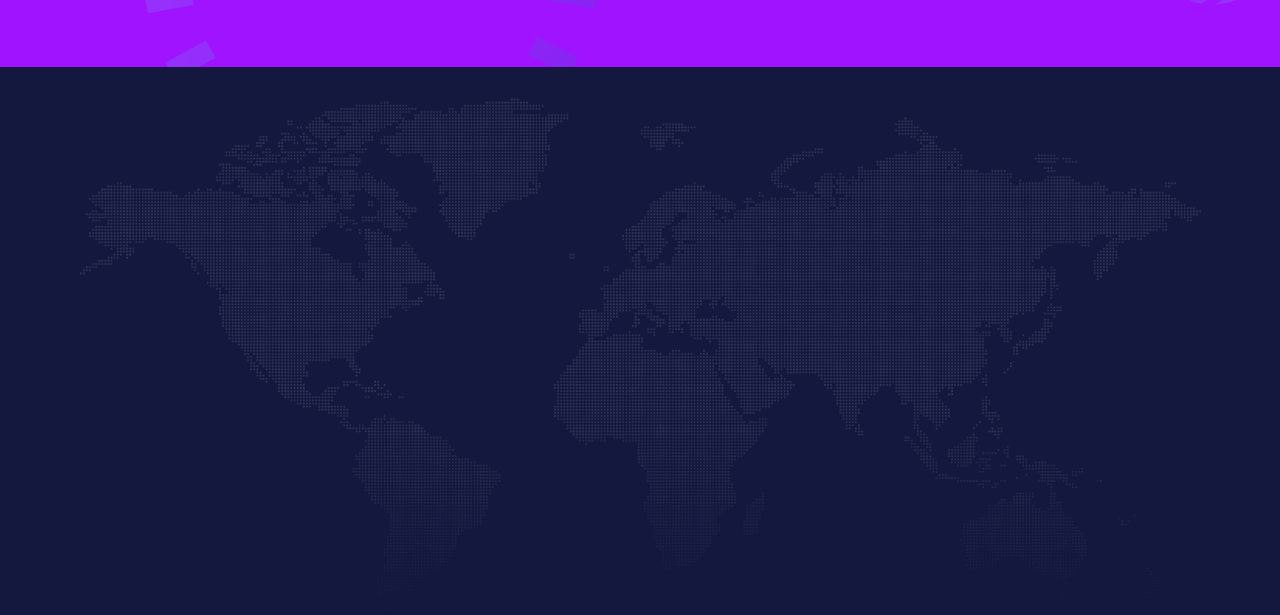
<file: contact.html>
<!DOCTYPE html>
<html lang="en">

<head>
    <meta charset="utf-8">
    <title>Evo iNtoo-Home</title>
    <meta content="width=device-width, initial-scale=1.0" name="viewport">
    <meta content="" name="keywords">
    <meta content="" name="description">

    <!-- Favicon -->
    <link href="img/icon.png" rel="icon">

    <!-- Google Web Fonts -->
    <link rel="preconnect" href="https://fonts.googleapis.com">
    <link rel="preconnect" href="https://fonts.gstatic.com" crossorigin>
    <link href="https://fonts.googleapis.com/css2?family=Open+Sans:wght@400;600&family=Ubuntu:wght@500;700&display=swap"
        rel="stylesheet">

    <!-- Icon Font Stylesheet -->
    <link href="https://cdnjs.cloudflare.com/ajax/libs/font-awesome/5.10.0/css/all.min.css" rel="stylesheet">
    <link href="https://cdn.jsdelivr.net/npm/bootstrap-icons@1.4.1/font/bootstrap-icons.css" rel="stylesheet">

    <!-- Libraries Stylesheet -->
    <link href="lib/animate/animate.min.css" rel="stylesheet">
    <link href="lib/owlcarousel/assets/owl.carousel.min.css" rel="stylesheet">

    <!-- Customized Bootstrap Stylesheet -->
    <link href="css/bootstrap.min.css" rel="stylesheet">

    <!-- Template Stylesheet -->
    <link href="css/style.css" rel="stylesheet">
</head>

<body>
    <!-- Spinner Start -->
    <div id="spinner"
        class="show bg-white position-fixed translate-middle w-100 vh-100 top-50 start-50 d-flex align-items-center justify-content-center">
        <div class="spinner-grow text-primary" style="width: 3rem; height: 3rem;" role="status">
            <span class="sr-only">Loading...</span>
        </div>
    </div>
    <!-- Spinner End -->


    <!-- Navbar Start -->
    <div class="container-fluid sticky-top">
        <div class="container">
            <nav class="navbar navbar-expand-lg navbar-dark p-0">
                <a href="index.html" class="navbar-brand">
                    <!-- <h1 class="text-white">AI<span class="text-dark">.</span>Tech</h1> -->
                    <img src="img/title.png" style="width:200px;">
                </a>
                <button type="button" class="navbar-toggler ms-auto me-0" data-bs-toggle="collapse"
                    data-bs-target="#navbarCollapse">
                    <span class="navbar-toggler-icon"></span>
                </button>
                <div class="collapse navbar-collapse" id="navbarCollapse">
                    <div class="navbar-nav ms-auto">
                        <a href="index.html" class="nav-item nav-link">Home</a>
                        <a href="about.html" class="nav-item nav-link active">About</a>
                        <a href="service.html" class="nav-item nav-link">Services</a>
                        <a href="project.html" class="nav-item nav-link">Projects</a>
                        <div class="nav-item dropdown">
                            <a href="#" class="nav-link dropdown-toggle" data-bs-toggle="dropdown">Pages</a>
                            <div class="dropdown-menu bg-light mt-2">
                                <a href="feature.html" class="dropdown-item">Features</a>
                                <a href="team.html" class="dropdown-item">Our Team</a>
                                <a href="faq.html" class="dropdown-item">FAQs</a>
                                <a href="testimonial.html" class="dropdown-item">Testimonial</a>
                                <a href="404.html" class="dropdown-item">404 Page</a>
                            </div>
                        </div>
                        <a href="contact.html" class="nav-item nav-link">Contact</a>
                    </div>
                    <butaton type="button" class="btn text-white p-0 d-none d-lg-block" data-bs-toggle="modal"
                        data-bs-target="#searchModal"><i class="fa fa-search"></i></butaton>
                </div>
            </nav>
        </div>
    </div>
    <!-- Navbar End -->


    <!-- Hero Start -->
    <div class="container-fluid pt-5 bg-primary hero-header">
        <div class="container pt-5">
            <div class="row g-5 pt-5">
                <div class="col-lg-6 align-self-center text-center text-lg-start mb-lg-5">
                    <h1 class="display-4 text-white mb-4 animated slideInRight">Contact Us</h1>
                    <nav aria-label="breadcrumb">
                        <ol class="breadcrumb justify-content-center justify-content-lg-start mb-0">
                            <li class="breadcrumb-item"><a class="text-white" href="#">Home</a></li>
                            <li class="breadcrumb-item"><a class="text-white" href="#">Pages</a></li>
                            <li class="breadcrumb-item text-white active" aria-current="page">Contact Us</li>
                        </ol>
                    </nav>
                </div>
                <div class="col-lg-6 align-self-end text-center text-lg-end">
                    <img class="img-fluid" src="img/hero-img.png" alt="" style="max-height: 300px;">
                </div>
            </div>
        </div>
    </div>
    <!-- Hero End -->


    <!-- Full Screen Search Start -->
    <div class="modal fade" id="searchModal" tabindex="-1">
        <div class="modal-dialog modal-fullscreen">
            <div class="modal-content" style="background: rgba(20, 24, 62, 0.7);">
                <div class="modal-header border-0">
                    <button type="button" class="btn btn-square bg-white btn-close" data-bs-dismiss="modal"
                        aria-label="Close"></button>
                </div>
                <div class="modal-body d-flex align-items-center justify-content-center">
                    <div class="input-group" style="max-width: 600px;">
                        <input type="text" class="form-control bg-transparent border-light p-3"
                            placeholder="Type search keyword">
                        <button class="btn btn-light px-4"><i class="bi bi-search"></i></button>
                    </div>
                </div>
            </div>
        </div>
    </div>
    <!-- Full Screen Search End -->


    <!-- Contact Start -->
    <div class="container-fluid py-5">
        <div class="container py-5">
            <div class="mx-auto text-center wow fadeIn" data-wow-delay="0.1s" style="max-width: 500px;">
                <div class="btn btn-sm border rounded-pill text-primary px-3 mb-3">Contact Us</div>
                <h1 class="mb-4">If You Have Any Query, Please Contact Us</h1>
            </div>
            <div class="row justify-content-center">
                <div class="col-lg-7">
                    <p class="text-center mb-4">The contact form is currently inactive. Get a functional and working contact form with Ajax & PHP in a few minutes. Just copy and paste the files, add a little code and you're done. <a href="https://htmlcodex.com/contact-form">Download Now</a>.</p>
                    <div class="wow fadeIn" data-wow-delay="0.3s">
                        <form>
                            <div class="row g-3">
                                <div class="col-md-6">
                                    <div class="form-floating">
                                        <input type="text" class="form-control" id="name" placeholder="Your Name">
                                        <label for="name">Your Name</label>
                                    </div>
                                </div>
                                <div class="col-md-6">
                                    <div class="form-floating">
                                        <input type="email" class="form-control" id="email" placeholder="Your Email">
                                        <label for="email">Your Email</label>
                                    </div>
                                </div>
                                <div class="col-12">
                                    <div class="form-floating">
                                        <input type="text" class="form-control" id="subject" placeholder="Subject">
                                        <label for="subject">Subject</label>
                                    </div>
                                </div>
                                <div class="col-12">
                                    <div class="form-floating">
                                        <textarea class="form-control" placeholder="Leave a message here" id="message" style="height: 150px"></textarea>
                                        <label for="message">Message</label>
                                    </div>
                                </div>
                                <div class="col-12">
                                    <button class="btn btn-primary w-100 py-3" type="submit">Send Message</button>
                                </div>
                            </div>
                        </form>
                    </div>
                </div>
            </div>
        </div>
    </div>
    <!-- Contact End -->
        

    <!-- Newsletter Start -->
    <div class="container-fluid bg-primary newsletter py-5">
        <div class="container">
            <div class="row g-5 align-items-center">
                <div class="col-md-5 ps-lg-0 pt-5 pt-md-0 text-start wow fadeIn" data-wow-delay="0.3s">
                    <img class="img-fluid" src="img/newsletter.png" alt="">
                </div>
                <div class="col-md-7 py-5 newsletter-text wow fadeIn" data-wow-delay="0.5s">
                    <div class="btn btn-sm border rounded-pill text-white px-3 mb-3">Newsletter</div>
                    <h1 class="text-white mb-4">Let's subscribe the newsletter</h1>
                    <div class="position-relative w-100 mt-3 mb-2">
                        <input class="form-control border-0 rounded-pill w-100 ps-4 pe-5" type="text"
                            placeholder="Enter Your Email" style="height: 48px;">
                        <button type="button" class="btn shadow-none position-absolute top-0 end-0 mt-1 me-2"><i
                                class="fa fa-paper-plane text-primary fs-4"></i></button>
                    </div>
                    <small class="text-white-50">Diam sed sed dolor stet amet eirmod</small>
                </div>
            </div>
        </div>
    </div>
    <!-- Newsletter End -->


    <!-- Footer Start -->
    <div class="container-fluid bg-dark text-white-50 footer pt-5">
        <div class="container py-5">
            <div class="row g-5">
                <div class="col-md-6 col-lg-3 wow fadeIn" data-wow-delay="0.1s">
                    <a href="index.html" class="d-inline-block mb-3">
                        <img src="img/title_white.png" style="width:200px;">
                        <!-- <h1 class="text-white">AI<span class="text-primary">.</span>Tech</h1> -->
                    </a>
                    <p class="mb-0">Evo iNtoo is a dynamic AI-driven startup dedicated to revolutionizing industries through innovative technology solutions. With a team of visionary data scientists, machine learning experts, and software engineers, we pioneer cutting-edge AI applications that empower businesses to thrive in the digital era.</p>
                </div>
                <div class="col-md-6 col-lg-3 wow fadeIn" data-wow-delay="0.3s">
                    <h5 class="text-white mb-4">Get In Touch</h5>
                    <p><i class="fa fa-map-marker-alt me-3"></i>Salem</p>
                    <p><i class="fa fa-phone-alt me-3"></i>+91 9025-660802,<br>94894-08720,<br>80722-29191</p>
                    <p><i class="fa fa-envelope me-3"></i>evointoo@gmail.com</p>
                    <div class="d-flex pt-2">
                        <a class="btn btn-outline-light btn-social" href=""><i class="fab fa-twitter"></i></a>
                        <a class="btn btn-outline-light btn-social" href=""><i class="fab fa-facebook-f"></i></a>
                        <a class="btn btn-outline-light btn-social" href=""><i class="fab fa-youtube"></i></a>
                        <a class="btn btn-outline-light btn-social" href=""><i class="fab fa-instagram"></i></a>
                        <a class="btn btn-outline-light btn-social" href=""><i class="fab fa-linkedin-in"></i></a>
                    </div>
                </div>
                <div class="col-md-6 col-lg-3 wow fadeIn" data-wow-delay="0.5s">
                    <h5 class="text-white mb-4">Popular Link</h5>
                    <a class="btn btn-link" href="">About Us</a>
                    <a class="btn btn-link" href="">Contact Us</a>
                    <a class="btn btn-link" href="">Privacy Policy</a>
                    <a class="btn btn-link" href="">Terms & Condition</a>
                    <a class="btn btn-link" href="">Career</a>
                </div>
                <div class="col-md-6 col-lg-3 wow fadeIn" data-wow-delay="0.7s">
                    <h5 class="text-white mb-4">Our Services</h5>
                    <a class="btn btn-link" href="">Machine learning</a>
                    <a class="btn btn-link" href="">Predictive Analysis</a>
                    <a class="btn btn-link" href="">Data Science</a>
                </div>
            </div>
        </div>
        <div class="container wow fadeIn" data-wow-delay="0.1s">
            <div class="copyright">
                <div class="row">
                    <div class="col-md-6 text-center text-md-start mb-3 mb-md-0">
                        &copy; <a class="border-bottom" href="#">EvoIntoo</a>, All Right Reserved.

                        <!--/*** This template is free as long as you keep the footer author’s credit link/attribution link/backlink. If you'd like to use the template without the footer author’s credit link/attribution link/backlink, you can purchase the Credit Removal License from "https://htmlcodex.com/credit-removal". Thank you for your support. ***/-->
                        Designed By <a class="border-bottom" href="">EvoIntoo</a> 
                    </div>
                    <div class="col-md-6 text-center text-md-end">
                        <div class="footer-menu">
                            <a href="">Home</a>
                            <a href="">Cookies</a>
                            <a href="">Help</a>
                            <a href="">FAQs</a>
                        </div>
                    </div>
                </div>
            </div>
        </div>
    </div>
    <!-- Footer End -->


    <!-- Back to Top -->
    <a href="#" class="btn btn-lg btn-primary btn-lg-square back-to-top pt-2"><i class="bi bi-arrow-up"></i></a>


    <!-- JavaScript Libraries -->
    <script src="https://ajax.googleapis.com/ajax/libs/jquery/3.6.1/jquery.min.js"></script>
    <script src="https://cdn.jsdelivr.net/npm/bootstrap@5.0.0/dist/js/bootstrap.bundle.min.js"></script>
    <script src="lib/wow/wow.min.js"></script>
    <script src="lib/easing/easing.min.js"></script>
    <script src="lib/waypoints/waypoints.min.js"></script>
    <script src="lib/counterup/counterup.min.js"></script>
    <script src="lib/owlcarousel/owl.carousel.min.js"></script>

    <!-- Template Javascript -->
    <script src="js/main.js"></script>
</body>

</html>
</file>
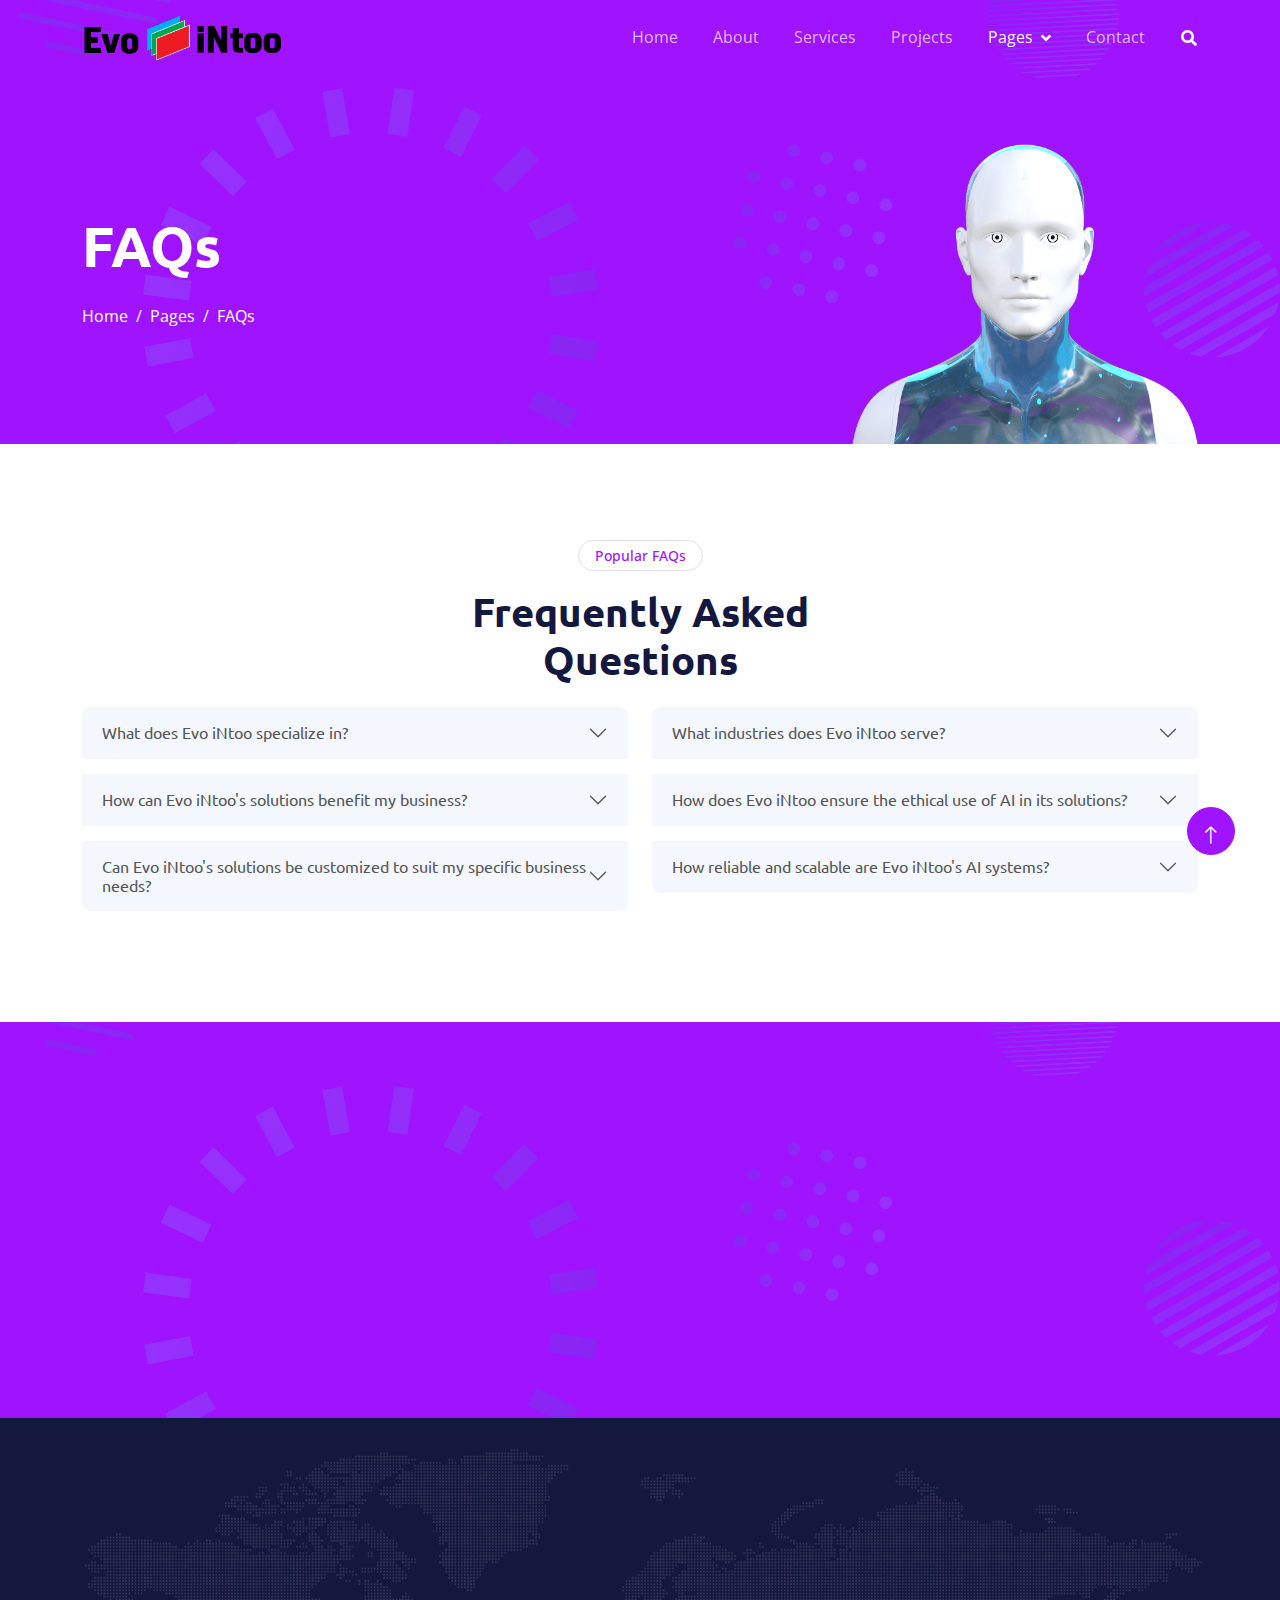
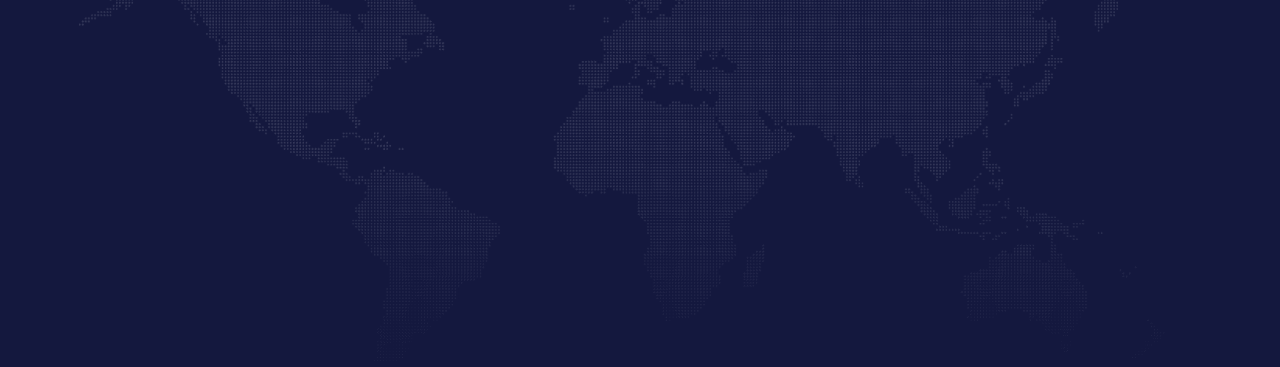
<file: faq.html>
<!DOCTYPE html>
<html lang="en">

<head>
    <meta charset="utf-8">
    <title>Evo iNtoo-Home</title>
    <meta content="width=device-width, initial-scale=1.0" name="viewport">
    <meta content="" name="keywords">
    <meta content="" name="description">

    <!-- Favicon -->
    <link href="img/icon.png" rel="icon">

    <!-- Google Web Fonts -->
    <link rel="preconnect" href="https://fonts.googleapis.com">
    <link rel="preconnect" href="https://fonts.gstatic.com" crossorigin>
    <link href="https://fonts.googleapis.com/css2?family=Open+Sans:wght@400;600&family=Ubuntu:wght@500;700&display=swap"
        rel="stylesheet">

    <!-- Icon Font Stylesheet -->
    <link href="https://cdnjs.cloudflare.com/ajax/libs/font-awesome/5.10.0/css/all.min.css" rel="stylesheet">
    <link href="https://cdn.jsdelivr.net/npm/bootstrap-icons@1.4.1/font/bootstrap-icons.css" rel="stylesheet">

    <!-- Libraries Stylesheet -->
    <link href="lib/animate/animate.min.css" rel="stylesheet">
    <link href="lib/owlcarousel/assets/owl.carousel.min.css" rel="stylesheet">

    <!-- Customized Bootstrap Stylesheet -->
    <link href="css/bootstrap.min.css" rel="stylesheet">

    <!-- Template Stylesheet -->
    <link href="css/style.css" rel="stylesheet">
</head>

<body>
    <!-- Spinner Start -->
    <div id="spinner"
        class="show bg-white position-fixed translate-middle w-100 vh-100 top-50 start-50 d-flex align-items-center justify-content-center">
        <div class="spinner-grow text-primary" style="width: 3rem; height: 3rem;" role="status">
            <span class="sr-only">Loading...</span>
        </div>
    </div>
    <!-- Spinner End -->


    <!-- Navbar Start -->
    <div class="container-fluid sticky-top">
        <div class="container">
            <nav class="navbar navbar-expand-lg navbar-dark p-0">
                <a href="index.html" class="navbar-brand">
                    <!-- <h1 class="text-white">AI<span class="text-dark">.</span>Tech</h1> -->
                    <img src="img/title.png" style="width:200px;">
                </a>
                <button type="button" class="navbar-toggler ms-auto me-0" data-bs-toggle="collapse"
                    data-bs-target="#navbarCollapse">
                    <span class="navbar-toggler-icon"></span>
                </button>
                <div class="collapse navbar-collapse" id="navbarCollapse">
                    <div class="navbar-nav ms-auto">
                        <a href="index.html" class="nav-item nav-link">Home</a>
                        <a href="about.html" class="nav-item nav-link">About</a>
                        <a href="service.html" class="nav-item nav-link">Services</a>
                        <a href="project.html" class="nav-item nav-link">Projects</a>
                        <div class="nav-item dropdown">
                            <a href="#" class="nav-link dropdown-toggle active" data-bs-toggle="dropdown">Pages</a>
                            <div class="dropdown-menu bg-light mt-2">
                                <a href="feature.html" class="dropdown-item">Features</a>
                                <a href="team.html" class="dropdown-item">Our Team</a>
                                <a href="faq.html" class="dropdown-item active">FAQs</a>
                                <a href="testimonial.html" class="dropdown-item">Testimonial</a>
                                <a href="404.html" class="dropdown-item">404 Page</a>
                            </div>
                        </div>
                        <a href="contact.html" class="nav-item nav-link">Contact</a>
                    </div>
                    <butaton type="button" class="btn text-white p-0 d-none d-lg-block" data-bs-toggle="modal"
                        data-bs-target="#searchModal"><i class="fa fa-search"></i></butaton>
                </div>
            </nav>
        </div>
    </div>
    <!-- Navbar End -->


    <!-- Hero Start -->
    <div class="container-fluid pt-5 bg-primary hero-header">
        <div class="container pt-5">
            <div class="row g-5 pt-5">
                <div class="col-lg-6 align-self-center text-center text-lg-start mb-lg-5">
                    <h1 class="display-4 text-white mb-4 animated slideInRight">FAQs</h1>
                    <nav aria-label="breadcrumb">
                        <ol class="breadcrumb justify-content-center justify-content-lg-start mb-0">
                            <li class="breadcrumb-item"><a class="text-white" href="#">Home</a></li>
                            <li class="breadcrumb-item"><a class="text-white" href="#">Pages</a></li>
                            <li class="breadcrumb-item text-white active" aria-current="page">FAQs</li>
                        </ol>
                    </nav>
                </div>
                <div class="col-lg-6 align-self-end text-center text-lg-end">
                    <img class="img-fluid" src="img/hero-img.png" alt="" style="max-height: 300px;">
                </div>
            </div>
        </div>
    </div>
    <!-- Hero End -->


    <!-- Full Screen Search Start -->
    <div class="modal fade" id="searchModal" tabindex="-1">
        <div class="modal-dialog modal-fullscreen">
            <div class="modal-content" style="background: rgba(20, 24, 62, 0.7);">
                <div class="modal-header border-0">
                    <button type="button" class="btn btn-square bg-white btn-close" data-bs-dismiss="modal"
                        aria-label="Close"></button>
                </div>
                <div class="modal-body d-flex align-items-center justify-content-center">
                    <div class="input-group" style="max-width: 600px;">
                        <input type="text" class="form-control bg-transparent border-light p-3"
                            placeholder="Type search keyword">
                        <button class="btn btn-light px-4"><i class="bi bi-search"></i></button>
                    </div>
                </div>
            </div>
        </div>
    </div>
    <!-- Full Screen Search End -->


 <!-- FAQs Start -->
 <div class="container-fluid py-5">
    <div class="container py-5">
        <div class="mx-auto text-center wow fadeIn" data-wow-delay="0.1s" style="max-width: 500px;">
            <div class="btn btn-sm border rounded-pill text-primary px-3 mb-3">Popular FAQs</div>
            <h1 class="mb-4">Frequently Asked Questions</h1>
        </div>
        <div class="row">
            <div class="col-lg-6">
                <div class="accordion" id="accordionFAQ1">
                    <div class="accordion-item wow fadeIn" data-wow-delay="0.1s">
                        <h2 class="accordion-header" id="headingOne">
                            <button class="accordion-button collapsed" type="button" data-bs-toggle="collapse"
                                data-bs-target="#collapseOne" aria-expanded="false" aria-controls="collapseOne">
                                What does Evo iNtoo specialize in?
                            </button>
                        </h2>
                        <div id="collapseOne" class="accordion-collapse collapse" aria-labelledby="headingOne"
                            data-bs-parent="#accordionFAQ1">
                            <div class="accordion-body">  Evo iNtoo is a leading AI-based startup specializing in developing innovative solutions that leverage artificial intelligence to transform industries. Our expertise covers a wide range of AI applications, including automation, predictive analytics, conversational AI, and more.</div>
                        </div>
                    </div>
                    <div class="accordion-item wow fadeIn" data-wow-delay="0.2s">
                        <h2 class="accordion-header" id="headingTwo">
                            <button class="accordion-button collapsed" type="button" data-bs-toggle="collapse"
                                data-bs-target="#collapseTwo" aria-expanded="false" aria-controls="collapseTwo">
                                How can Evo iNtoo's solutions benefit my business?
                            </button>
                        </h2>
                        <div id="collapseTwo" class="accordion-collapse collapse" aria-labelledby="headingTwo"
                            data-bs-parent="#accordionFAQ1">
                            <div class="accordion-body">
                                Evo iNtoo's AI solutions are designed to enhance efficiency, improve decision-making, and deliver personalized experiences. Whether you're looking to automate tasks, gain insights from data, or engage with customers in a more natural way, our solutions can provide a competitive edge.</div>
                        </div>
                    </div>
                    <div class="accordion-item wow fadeIn" data-wow-delay="0.3s">
                        <h2 class="accordion-header" id="headingThree">
                            <button class="accordion-button collapsed" type="button" data-bs-toggle="collapse"
                                data-bs-target="#collapseThree" aria-expanded="false" aria-controls="collapseThree">
                                Can Evo iNtoo's solutions be customized to suit my specific business needs?
                            </button>
                        </h2>
                        <div id="collapseThree" class="accordion-collapse collapse" aria-labelledby="headingThree"
                            data-bs-parent="#accordionFAQ1">
                            <div class="accordion-body">
                                Absolutely. We understand that every business is unique. Evo iNtoo offers highly customizable AI solutions that can be tailored to meet the specific challenges and opportunities of your industry and organization                   </div>
                        </div>
                    </div>
                    <!-- <div class="accordion-item wow fadeIn" data-wow-delay="0.4s">
                        <h2 class="accordion-header" id="headingFour">
                            <button class="accordion-button collapsed" type="button" data-bs-toggle="collapse"
                                data-bs-target="#collapseFour" aria-expanded="true" aria-controls="collapseFour">
                                Will my website be mobile-friendly?
                            </button>
                        </h2>
                        <div id="collapseFour" class="accordion-collapse collapse" aria-labelledby="headingFour"
                            data-bs-parent="#accordionFAQ1">
                            <div class="accordion-body">
                                Dolor nonumy tempor elitr et rebum ipsum sit duo duo. Diam sed sed magna et magna diam aliquyam amet dolore ipsum erat duo. Sit rebum magna duo labore no diam.
                            </div>
                        </div>
                    </div> -->
                </div>
            </div>
            <div class="col-lg-6">
                <div class="accordion" id="accordionFAQ2">
                    <div class="accordion-item wow fadeIn" data-wow-delay="0.5s">
                        <h2 class="accordion-header" id="headingFive">
                            <button class="accordion-button collapsed" type="button" data-bs-toggle="collapse"
                                data-bs-target="#collapseFive" aria-expanded="false" aria-controls="collapseFive">
                                What industries does Evo iNtoo serve?
                            </button>
                        </h2>
                        <div id="collapseFive" class="accordion-collapse collapse" aria-labelledby="headingFive"
                            data-bs-parent="#accordionFAQ2">
                            <div class="accordion-body">
                                Evo iNtoo collaborates with a diverse range of industries, including retail, healthcare, finance, manufacturing, e-commerce, and more. Our adaptable AI solutions can be applied across various sectors to drive positive outcomes.</div>
                        </div>
                    </div>
                    <div class="accordion-item wow fadeIn" data-wow-delay="0.6s">
                        <h2 class="accordion-header" id="headingSix">
                            <button class="accordion-button collapsed" type="button" data-bs-toggle="collapse"
                                data-bs-target="#collapseSix" aria-expanded="false" aria-controls="collapseSix">
                                How does Evo iNtoo ensure the ethical use of AI in its solutions?
                            </button>
                        </h2>
                        <div id="collapseSix" class="accordion-collapse collapse" aria-labelledby="headingSix"
                            data-bs-parent="#accordionFAQ2">
                            <div class="accordion-body">
                                Ethical AI practices are a core principle at Evo iNtoo. We adhere to industry standards and best practices to ensure fairness, transparency, and accountability in all our AI solutions. We prioritize ethical considerations in every stage of development</div>
                        </div>
                    </div>
                    <div class="accordion-item wow fadeIn" data-wow-delay="0.7s">
                        <h2 class="accordion-header" id="headingSeven">
                            <button class="accordion-button collapsed" type="button" data-bs-toggle="collapse"
                                data-bs-target="#collapseSeven" aria-expanded="false" aria-controls="collapseSeven">
                                How reliable and scalable are Evo iNtoo's AI systems?
                            </button>
                        </h2>
                        <div id="collapseSeven" class="accordion-collapse collapse" aria-labelledby="headingSeven"
                            data-bs-parent="#accordionFAQ2">
                            <div class="accordion-body">
                                Evo iNtoo's AI systems are built for reliability and scalability. They are designed to deliver consistent, reliable performance, even in high-demand environments. As your business grows, our solutions can scale to meet your evolving needs</div>
                        </div>
                    </div>
                    <!-- <div class="accordion-item wow fadeIn" data-wow-delay="0.8s">
                        <h2 class="accordion-header" id="headingEight">
                            <button class="accordion-button collapsed" type="button" data-bs-toggle="collapse"
                                data-bs-target="#collapseEight" aria-expanded="false" aria-controls="collapseEight">
                                I’m on a strict budget. Do you have any low cost options?
                            </button>
                        </h2> -->
                        <!-- <div id="collapseEight" class="accordion-collapse collapse" aria-labelledby="headingEight"
                            data-bs-parent="#accordionFAQ2">
                            <div class="accordion-body">
                                Dolor nonumy tempor elitr et rebum ipsum sit duo duo. Diam sed sed magna et magna diam aliquyam amet dolore ipsum erat duo. Sit rebum magna duo labore no diam.
                            </div> -->
                        </div>
                    </div>
                </div>
            </div>
        </div>
    </div>
</div>
<!-- FAQs Start -->



    <!-- Newsletter Start -->
    <div class="container-fluid bg-primary newsletter py-5">
        <div class="container">
            <div class="row g-5 align-items-center">
                <div class="col-md-5 ps-lg-0 pt-5 pt-md-0 text-start wow fadeIn" data-wow-delay="0.3s">
                    <img class="img-fluid" src="img/newsletter.png" alt="">
                </div>
                <div class="col-md-7 py-5 newsletter-text wow fadeIn" data-wow-delay="0.5s">
                    <div class="btn btn-sm border rounded-pill text-white px-3 mb-3">Newsletter</div>
                    <h1 class="text-white mb-4">Let's subscribe the newsletter</h1>
                    <div class="position-relative w-100 mt-3 mb-2">
                        <input class="form-control border-0 rounded-pill w-100 ps-4 pe-5" type="text"
                            placeholder="Enter Your Email" style="height: 48px;">
                        <button type="button" class="btn shadow-none position-absolute top-0 end-0 mt-1 me-2"><i
                                class="fa fa-paper-plane text-primary fs-4"></i></button>
                    </div>
                    <small class="text-white-50">Diam sed sed dolor stet amet eirmod</small>
                </div>
            </div>
        </div>
    </div>
    <!-- Newsletter End -->


    <!-- Footer Start -->
    <div class="container-fluid bg-dark text-white-50 footer pt-5">
        <div class="container py-5">
            <div class="row g-5">
                <div class="col-md-6 col-lg-3 wow fadeIn" data-wow-delay="0.1s">
                    <a href="index.html" class="d-inline-block mb-3">
                        <img src="img/title_white.png" style="width:200px;">
                        <!-- <h1 class="text-white">AI<span class="text-primary">.</span>Tech</h1> -->
                    </a>
                    <p class="mb-0">Evo iNtoo is a dynamic AI-driven startup dedicated to revolutionizing industries through innovative technology solutions. With a team of visionary data scientists, machine learning experts, and software engineers, we pioneer cutting-edge AI applications that empower businesses to thrive in the digital era.</p>
                </div>
                <div class="col-md-6 col-lg-3 wow fadeIn" data-wow-delay="0.3s">
                    <h5 class="text-white mb-4">Get In Touch</h5>
                    <p><i class="fa fa-map-marker-alt me-3"></i>Salem</p>
                    <p><i class="fa fa-phone-alt me-3"></i>+91 9025-660802,<br>94894-08720,<br>80722-29191</p>
                    <p><i class="fa fa-envelope me-3"></i>evointoo@gmail.com</p>
                    <div class="d-flex pt-2">
                        <a class="btn btn-outline-light btn-social" href=""><i class="fab fa-twitter"></i></a>
                        <a class="btn btn-outline-light btn-social" href=""><i class="fab fa-facebook-f"></i></a>
                        <a class="btn btn-outline-light btn-social" href=""><i class="fab fa-youtube"></i></a>
                        <a class="btn btn-outline-light btn-social" href=""><i class="fab fa-instagram"></i></a>
                        <a class="btn btn-outline-light btn-social" href=""><i class="fab fa-linkedin-in"></i></a>
                    </div>
                </div>
                <div class="col-md-6 col-lg-3 wow fadeIn" data-wow-delay="0.5s">
                    <h5 class="text-white mb-4">Popular Link</h5>
                    <a class="btn btn-link" href="">About Us</a>
                    <a class="btn btn-link" href="">Contact Us</a>
                    <a class="btn btn-link" href="">Privacy Policy</a>
                    <a class="btn btn-link" href="">Terms & Condition</a>
                    <a class="btn btn-link" href="">Career</a>
                </div>
                <div class="col-md-6 col-lg-3 wow fadeIn" data-wow-delay="0.7s">
                    <h5 class="text-white mb-4">Our Services</h5>
                    <a class="btn btn-link" href="">Machine learning</a>
                    <a class="btn btn-link" href="">Predictive Analysis</a>
                    <a class="btn btn-link" href="">Data Science</a>
                </div>
            </div>
        </div>
        <div class="container wow fadeIn" data-wow-delay="0.1s">
            <div class="copyright">
                <div class="row">
                    <div class="col-md-6 text-center text-md-start mb-3 mb-md-0">
                        &copy; <a class="border-bottom" href="#">EvoIntoo</a>, All Right Reserved.

                        <!--/*** This template is free as long as you keep the footer author’s credit link/attribution link/backlink. If you'd like to use the template without the footer author’s credit link/attribution link/backlink, you can purchase the Credit Removal License from "https://htmlcodex.com/credit-removal". Thank you for your support. ***/-->
                        Designed By <a class="border-bottom" href="">EvoIntoo</a> 
                    </div>

                    <div class="col-md-6 text-center text-md-end">
                        <div class="footer-menu">
                            <a href="">Home</a>
                            <a href="">Cookies</a>
                            <a href="">Help</a>
                            <a href="">FAQs</a>
                        </div>
                    </div>
                </div>
            </div>
        </div>
    </div>
    <!-- Footer End -->


    <!-- Back to Top -->
    <a href="#" class="btn btn-lg btn-primary btn-lg-square back-to-top pt-2"><i class="bi bi-arrow-up"></i></a>


    <!-- JavaScript Libraries -->
    <script src="https://ajax.googleapis.com/ajax/libs/jquery/3.6.1/jquery.min.js"></script>
    <script src="https://cdn.jsdelivr.net/npm/bootstrap@5.0.0/dist/js/bootstrap.bundle.min.js"></script>
    <script src="lib/wow/wow.min.js"></script>
    <script src="lib/easing/easing.min.js"></script>
    <script src="lib/waypoints/waypoints.min.js"></script>
    <script src="lib/counterup/counterup.min.js"></script>
    <script src="lib/owlcarousel/owl.carousel.min.js"></script>

    <!-- Template Javascript -->
    <script src="js/main.js"></script>
</body>

</html>
</file>
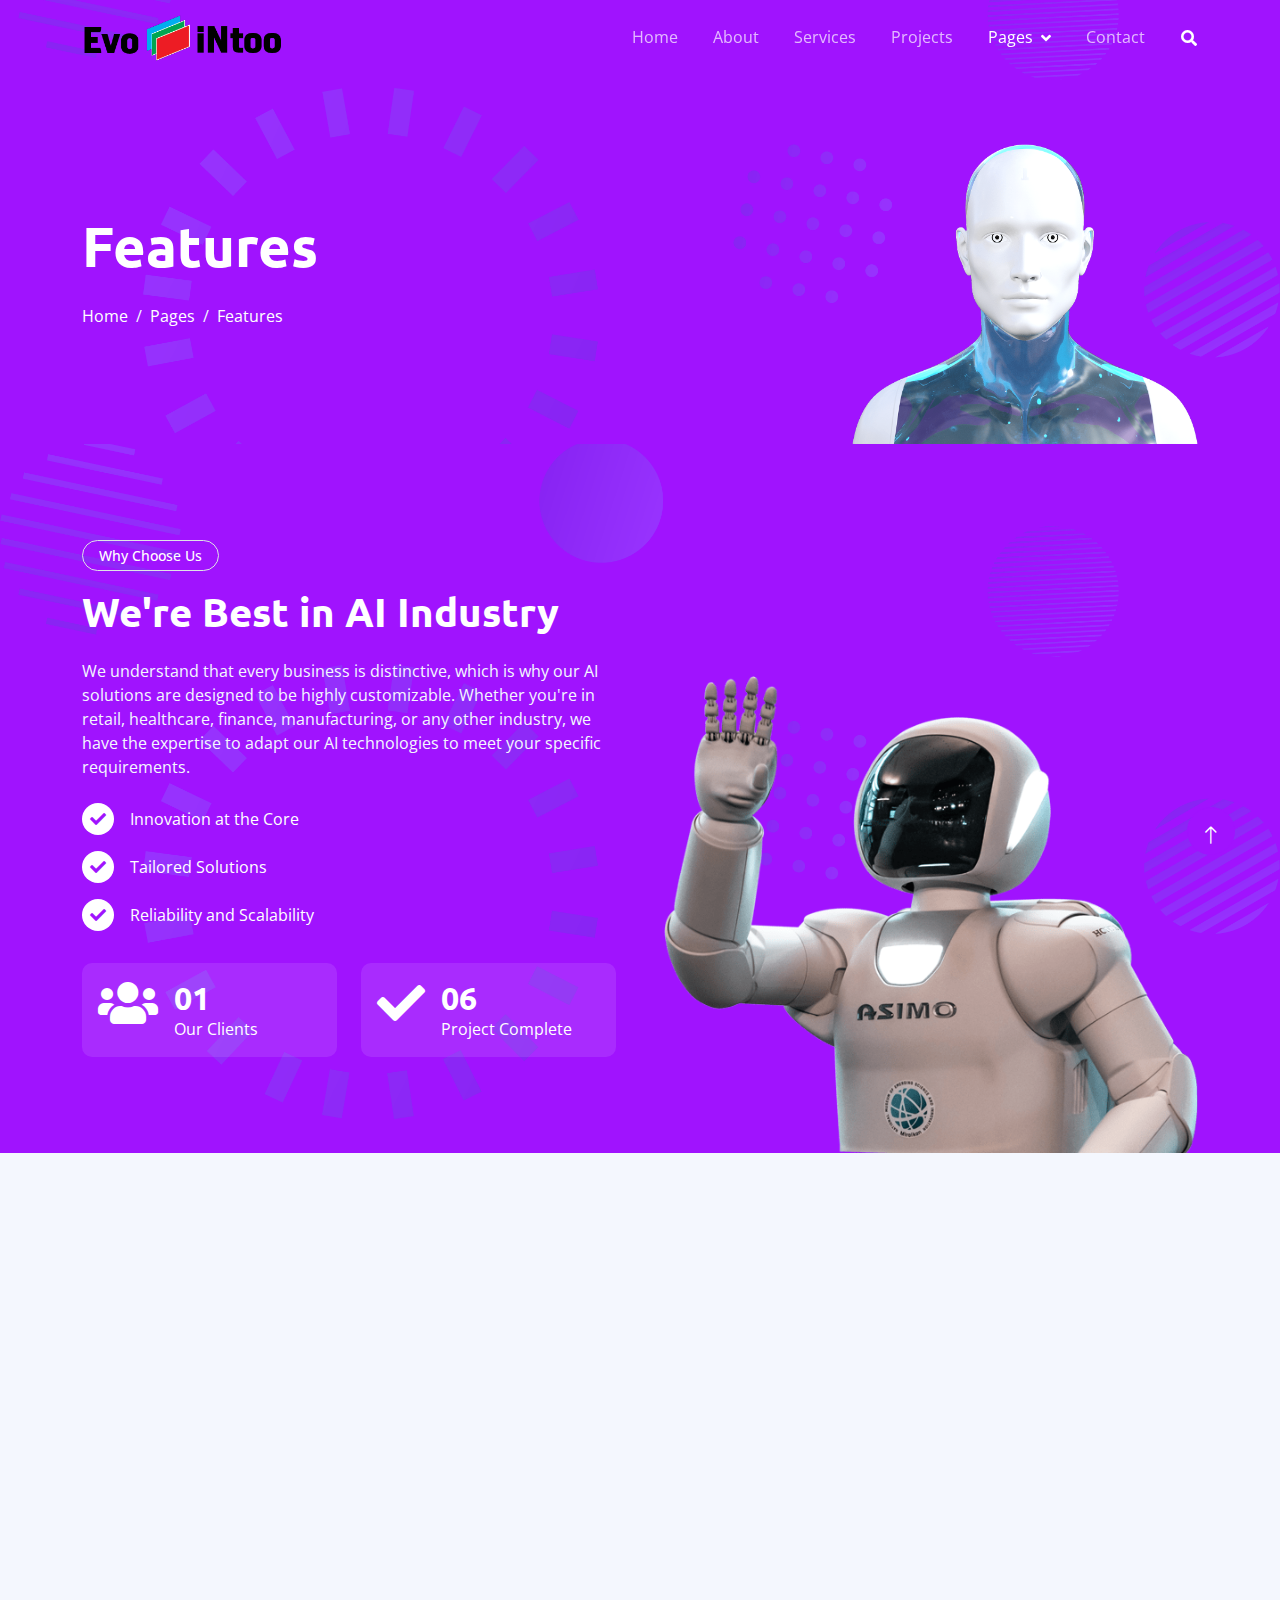
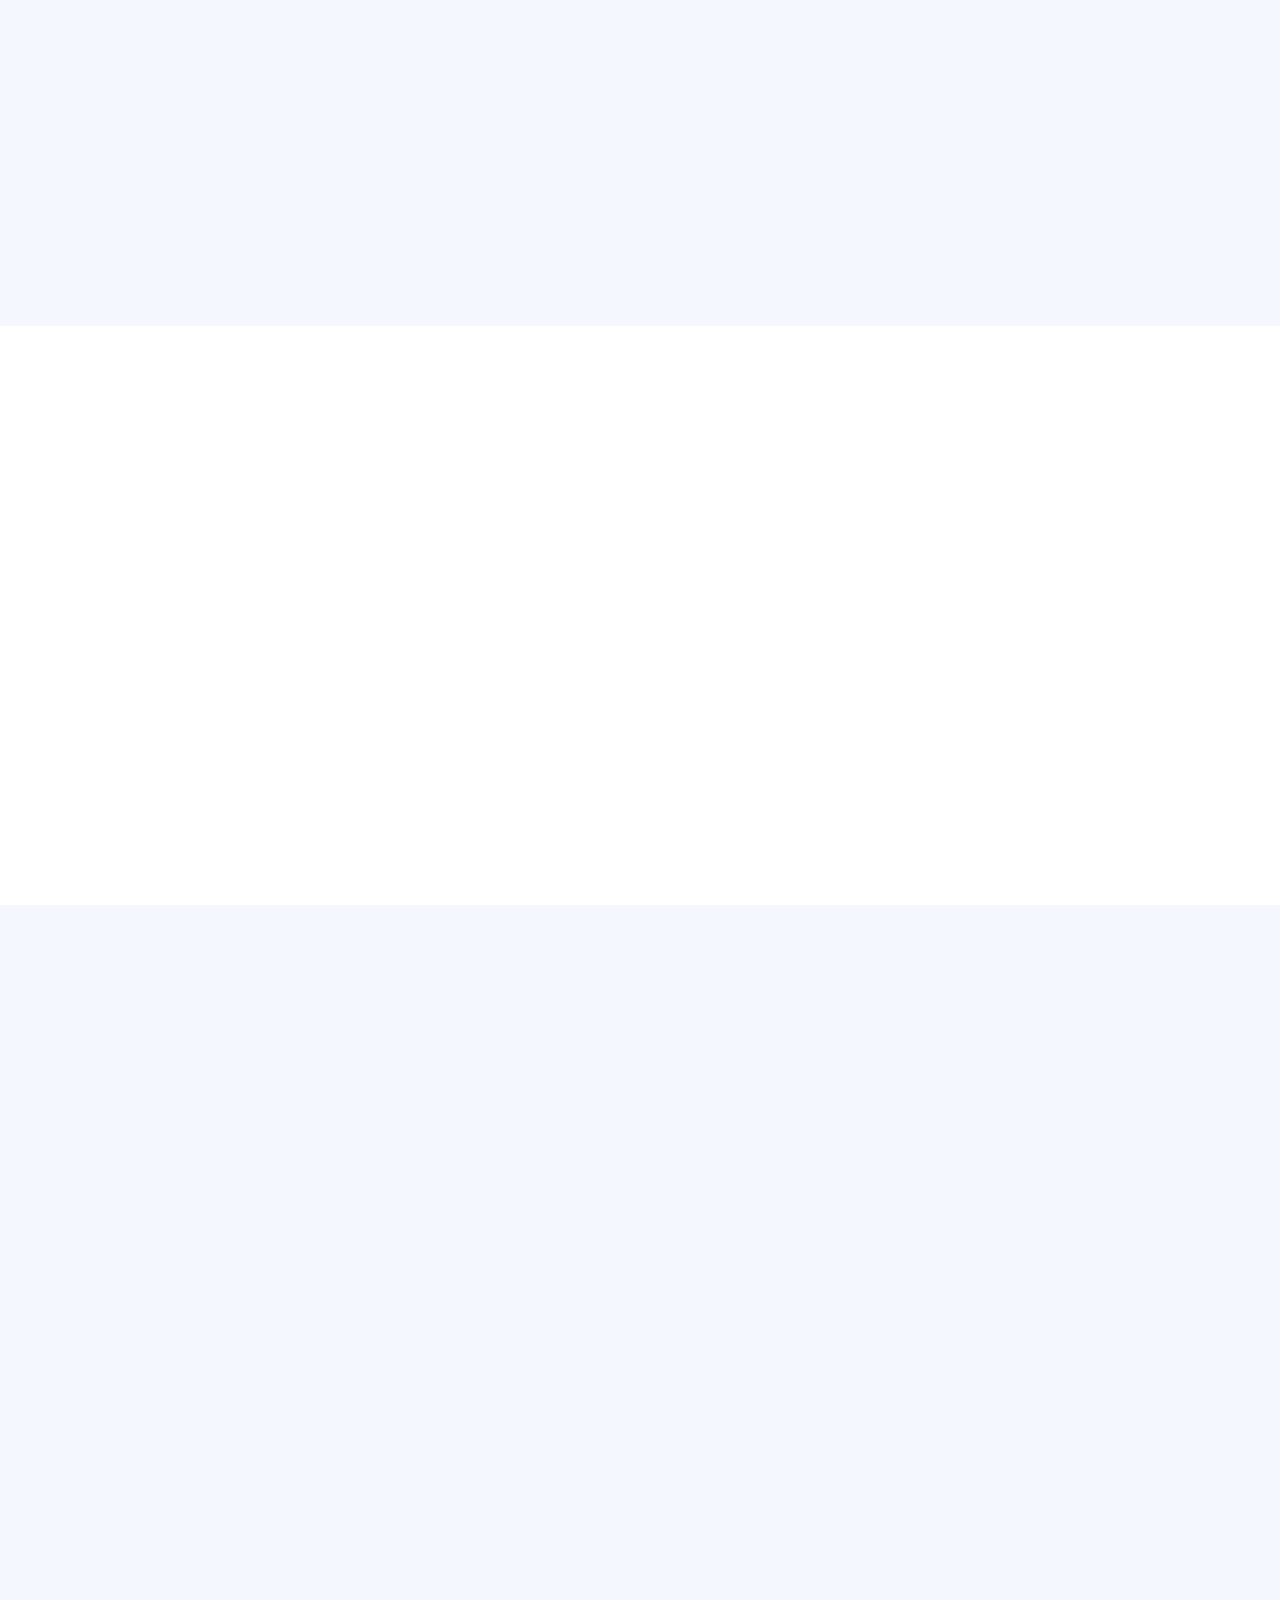
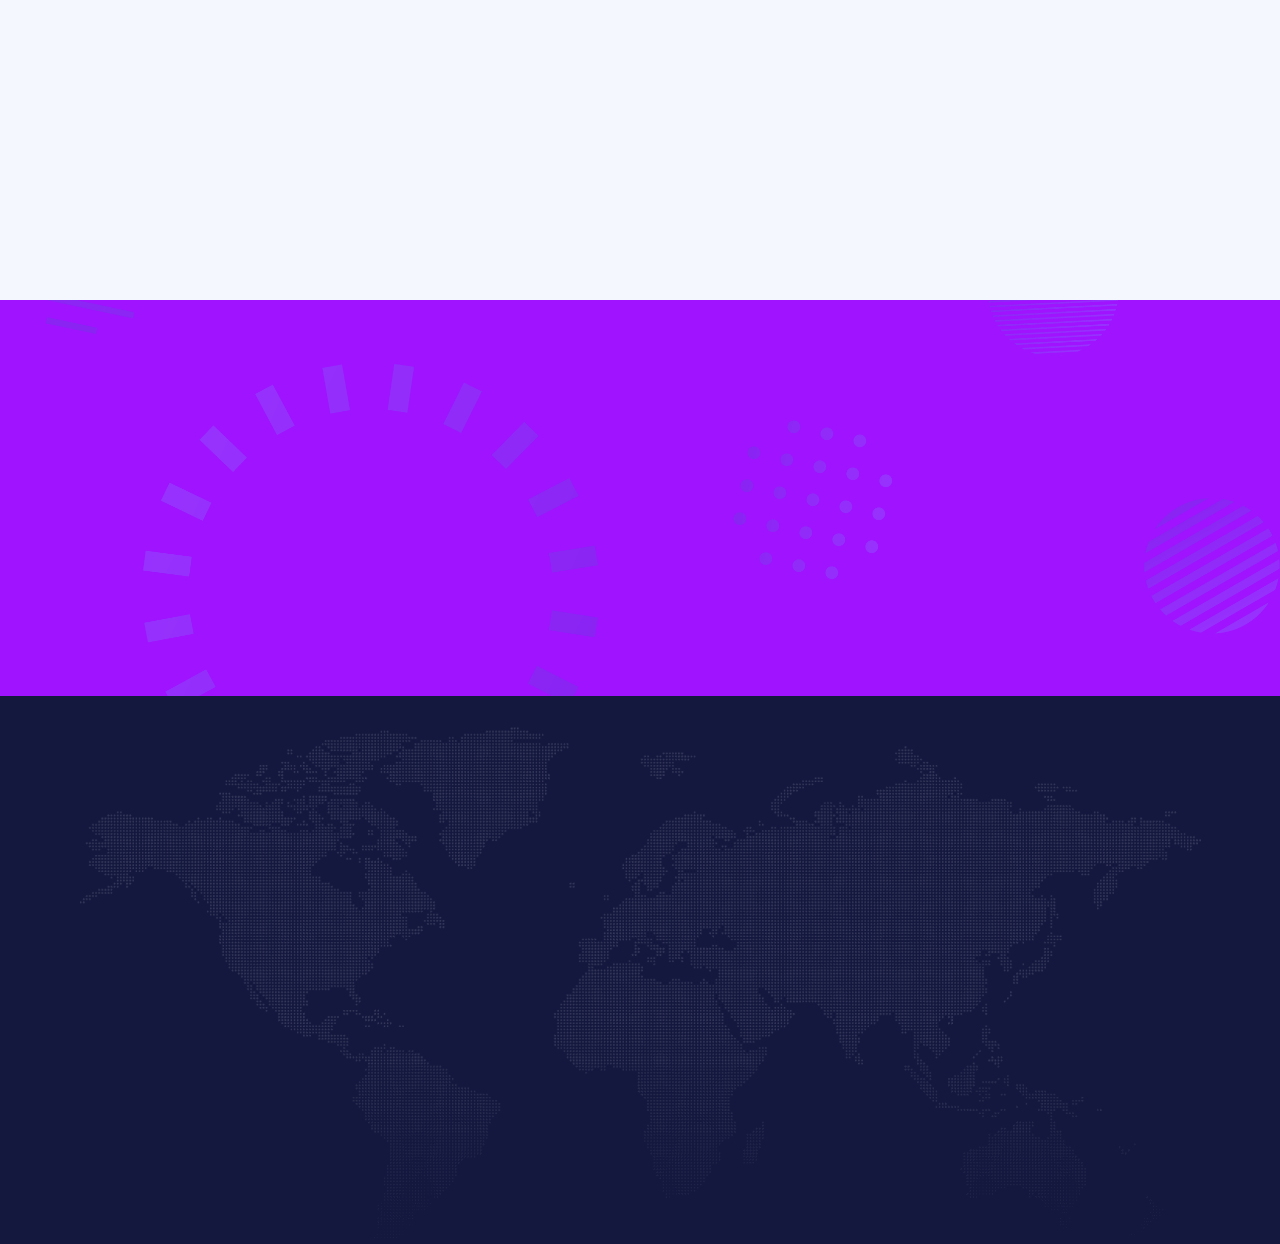
<file: feature.html>
<!DOCTYPE html>
<html lang="en">

<head>
    <meta charset="utf-8">
    <title>Evo iNtoo-Home</title>
    <meta content="width=device-width, initial-scale=1.0" name="viewport">
    <meta content="" name="keywords">
    <meta content="" name="description">

    <!-- Favicon -->
    <link href="img/icon.png" rel="icon">

    <!-- Google Web Fonts -->
    <link rel="preconnect" href="https://fonts.googleapis.com">
    <link rel="preconnect" href="https://fonts.gstatic.com" crossorigin>
    <link href="https://fonts.googleapis.com/css2?family=Open+Sans:wght@400;600&family=Ubuntu:wght@500;700&display=swap"
        rel="stylesheet">

    <!-- Icon Font Stylesheet -->
    <link href="https://cdnjs.cloudflare.com/ajax/libs/font-awesome/5.10.0/css/all.min.css" rel="stylesheet">
    <link href="https://cdn.jsdelivr.net/npm/bootstrap-icons@1.4.1/font/bootstrap-icons.css" rel="stylesheet">

    <!-- Libraries Stylesheet -->
    <link href="lib/animate/animate.min.css" rel="stylesheet">
    <link href="lib/owlcarousel/assets/owl.carousel.min.css" rel="stylesheet">

    <!-- Customized Bootstrap Stylesheet -->
    <link href="css/bootstrap.min.css" rel="stylesheet">

    <!-- Template Stylesheet -->
    <link href="css/style.css" rel="stylesheet">
</head>

<body>
    <!-- Spinner Start -->
    <div id="spinner"
        class="show bg-white position-fixed translate-middle w-100 vh-100 top-50 start-50 d-flex align-items-center justify-content-center">
        <div class="spinner-grow text-primary" style="width: 3rem; height: 3rem;" role="status">
            <span class="sr-only">Loading...</span>
        </div>
    </div>
    <!-- Spinner End -->


    <!-- Navbar Start -->
    <div class="container-fluid sticky-top">
        <div class="container">
            <nav class="navbar navbar-expand-lg navbar-dark p-0">
                <a href="index.html" class="navbar-brand">
                    <!-- <h1 class="text-white">AI<span class="text-dark">.</span>Tech</h1> -->
                    <img src="img/title.png" style="width:200px;">
                </a>
                <button type="button" class="navbar-toggler ms-auto me-0" data-bs-toggle="collapse"
                    data-bs-target="#navbarCollapse">
                    <span class="navbar-toggler-icon"></span>
                </button>
                <div class="collapse navbar-collapse" id="navbarCollapse">
                    <div class="navbar-nav ms-auto">
                        <a href="index.html" class="nav-item nav-link">Home</a>
                        <a href="about.html" class="nav-item nav-link">About</a>
                        <a href="service.html" class="nav-item nav-link">Services</a>
                        <a href="project.html" class="nav-item nav-link">Projects</a>
                        <div class="nav-item dropdown">
                            <a href="#" class="nav-link dropdown-toggle active" data-bs-toggle="dropdown">Pages</a>
                            <div class="dropdown-menu bg-light mt-2">
                                <a href="feature.html" class="dropdown-item active">Features</a>
                                <a href="team.html" class="dropdown-item">Our Team</a>
                                <a href="faq.html" class="dropdown-item">FAQs</a>
                                <a href="testimonial.html" class="dropdown-item">Testimonial</a>
                                <a href="404.html" class="dropdown-item">404 Page</a>
                            </div>
                        </div>
                        <a href="contact.html" class="nav-item nav-link">Contact</a>
                    </div>
                    <butaton type="button" class="btn text-white p-0 d-none d-lg-block" data-bs-toggle="modal"
                        data-bs-target="#searchModal"><i class="fa fa-search"></i></butaton>
                </div>
            </nav>
        </div>
    </div>
    <!-- Navbar End -->


    <!-- Hero Start -->
    <div class="container-fluid pt-5 bg-primary hero-header">
        <div class="container pt-5">
            <div class="row g-5 pt-5">
                <div class="col-lg-6 align-self-center text-center text-lg-start mb-lg-5">
                    <h1 class="display-4 text-white mb-4 animated slideInRight">Features</h1>
                    <nav aria-label="breadcrumb">
                        <ol class="breadcrumb justify-content-center justify-content-lg-start mb-0">
                            <li class="breadcrumb-item"><a class="text-white" href="#">Home</a></li>
                            <li class="breadcrumb-item"><a class="text-white" href="#">Pages</a></li>
                            <li class="breadcrumb-item text-white active" aria-current="page">Features</li>
                        </ol>
                    </nav>
                </div>
                <div class="col-lg-6 align-self-end text-center text-lg-end">
                    <img class="img-fluid" src="img/hero-img.png" alt="" style="max-height: 300px;">
                </div>
            </div>
        </div>
    </div>
    <!-- Hero End -->


    <!-- Full Screen Search Start -->
    <div class="modal fade" id="searchModal" tabindex="-1">
        <div class="modal-dialog modal-fullscreen">
            <div class="modal-content" style="background: rgba(20, 24, 62, 0.7);">
                <div class="modal-header border-0">
                    <button type="button" class="btn btn-square bg-white btn-close" data-bs-dismiss="modal"
                        aria-label="Close"></button>
                </div>
                <div class="modal-body d-flex align-items-center justify-content-center">
                    <div class="input-group" style="max-width: 600px;">
                        <input type="text" class="form-control bg-transparent border-light p-3"
                            placeholder="Type search keyword">
                        <button class="btn btn-light px-4"><i class="bi bi-search"></i></button>
                    </div>
                </div>
            </div>
        </div>
    </div>
    <!-- Full Screen Search End -->


   <!-- Feature Start -->
   <div class="container-fluid bg-primary feature pt-5">
    <div class="container pt-5">
        <div class="row g-5">
            <div class="col-lg-6 align-self-center mb-md-5 pb-md-5 wow fadeIn" data-wow-delay="0.3s">
                <div class="btn btn-sm border rounded-pill text-white px-3 mb-3">Why Choose Us</div>
                <h1 class="text-white mb-4">We're Best in AI Industry</h1>
                <p class="text-light mb-4">We understand that every business is distinctive, which is why our AI solutions are designed to be highly customizable. Whether you're in retail, healthcare, finance, manufacturing, or any other industry, we have the expertise to adapt our AI technologies to meet your specific requirements.</p>
                <div class="d-flex align-items-center text-white mb-3">
                    <div class="btn-sm-square bg-white text-primary rounded-circle me-3">
                        <i class="fa fa-check"></i>
                    </div>
                    <span>Innovation at the Core</span>
                </div>
                <div class="d-flex align-items-center text-white mb-3">
                    <div class="btn-sm-square bg-white text-primary rounded-circle me-3">
                        <i class="fa fa-check"></i>
                    </div>
                    <span>Tailored Solutions</span>
                </div>
                <div class="d-flex align-items-center text-white mb-3">
                    <div class="btn-sm-square bg-white text-primary rounded-circle me-3">
                        <i class="fa fa-check"></i>
                    </div>
                    <span>Reliability and Scalability</span>
                </div>
                <div class="row g-4 pt-3">
                    <div class="col-sm-6">
                        <div class="d-flex rounded p-3" style="background: rgba(256, 256, 256, 0.1);">
                            <i class="fa fa-users fa-3x text-white"></i>
                            <div class="ms-3">
                                <h2 class="text-white mb-0" data-toggle="counter-up">01</h2>
                                <p class="text-white mb-0">Our Clients</p>
                            </div>
                        </div>
                    </div>
                    <div class="col-sm-6">
                        <div class="d-flex rounded p-3" style="background: rgba(256, 256, 256, 0.1);">
                            <i class="fa fa-check fa-3x text-white"></i>
                            <div class="ms-3">
                                <h2 class="text-white mb-0" data-toggle="counter-up">06</h2>
                                <p class="text-white mb-0">Project Complete</p>
                            </div>
                        </div>
                    </div>
                </div>
            </div>
            <div class="col-lg-6 align-self-end text-center text-md-end wow fadeIn" data-wow-delay="0.5s">
                <img class="img-fluid" src="img/feature.png" alt="">
            </div>
        </div>
    </div>
</div>
<!-- Feature End -->


<!-- Case Start -->
<div class="container-fluid bg-light py-5">
    <div class="container py-5">
        <div class="mx-auto text-center wow fadeIn" data-wow-delay="0.1s" style="max-width: 500px;">
            <div class="btn btn-sm border rounded-pill text-primary px-3 mb-3">Projects</div>
            <h1 class="mb-4">Explore Our Recent Projects</h1>
        </div>
        <div class="container">
            <div class="row g-4 justify-content-center">
                <div class="col-lg-4 wow fadeIn" data-wow-delay="0.3s">
                    <div class="case-item position-relative overflow-hidden rounded mb-2 text-center">
                        <img class="img-fluid" src="img/project-3.jpg">
                        <a class="case-overlay text-decoration-none" href="">
                            <small>AI-Powered Automation</small>
                            <h5 class="lh-base text-white mb-3">SafeZone-Real-time-Video-Analytics</h5>
                            <span class="btn btn-square btn-primary"><i class="fa fa-arrow-right"></i></span>
                        </a>
                    </div>
                </div>
            </div>
        </div>
        
            <!-- <div class="col-lg-4 wow fadeIn" data-wow-delay="0.5s">
                <div class="case-item position-relative overflow-hidden rounded mb-2">
                    <img class="img-fluid" src="img/project-2.jpg" alt="">
                    <a class="case-overlay text-decoration-none" href="">
                        <small>Machine learning</small>
                        <h5 class="lh-base text-white mb-3">Lorem elitr magna stet eirmod labore amet labore clita
                        </h5>
                        <span class="btn btn-square btn-primary"><i class="fa fa-arrow-right"></i></span>
                    </a>
                </div>
            </div>
            <div class="col-lg-4 wow fadeIn" data-wow-delay="0.7s">
                <div class="case-item position-relative overflow-hidden rounded mb-2">
                    <img class="img-fluid" src="img/project-3.jpg" alt="">
                    <a class="case-overlay text-decoration-none" href="">
                        <small>Predictive Analysis</small>
                        <h5 class="lh-base text-white mb-3">Lorem elitr magna stet eirmod labore amet labore clita
                        </h5>
                        <span class="btn btn-square btn-primary"><i class="fa fa-arrow-right"></i></span>
                    </a>
                </div> -->
            </div>
        </div>
    </div>
</div>
<!-- Case End -->


<!-- FAQs Start -->
<div class="container-fluid py-5">
    <div class="container py-5">
        <div class="mx-auto text-center wow fadeIn" data-wow-delay="0.1s" style="max-width: 500px;">
            <div class="btn btn-sm border rounded-pill text-primary px-3 mb-3">Popular FAQs</div>
            <h1 class="mb-4">Frequently Asked Questions</h1>
        </div>
        <div class="row">
            <div class="col-lg-6">
                <div class="accordion" id="accordionFAQ1">
                    <div class="accordion-item wow fadeIn" data-wow-delay="0.1s">
                        <h2 class="accordion-header" id="headingOne">
                            <button class="accordion-button collapsed" type="button" data-bs-toggle="collapse"
                                data-bs-target="#collapseOne" aria-expanded="false" aria-controls="collapseOne">
                                What does Evo iNtoo specialize in?
                            </button>
                        </h2>
                        <div id="collapseOne" class="accordion-collapse collapse" aria-labelledby="headingOne"
                            data-bs-parent="#accordionFAQ1">
                            <div class="accordion-body">  Evo iNtoo is a leading AI-based startup specializing in developing innovative solutions that leverage artificial intelligence to transform industries. Our expertise covers a wide range of AI applications, including automation, predictive analytics, conversational AI, and more.</div>
                        </div>
                    </div>
                    <div class="accordion-item wow fadeIn" data-wow-delay="0.2s">
                        <h2 class="accordion-header" id="headingTwo">
                            <button class="accordion-button collapsed" type="button" data-bs-toggle="collapse"
                                data-bs-target="#collapseTwo" aria-expanded="false" aria-controls="collapseTwo">
                                How can Evo iNtoo's solutions benefit my business?
                            </button>
                        </h2>
                        <div id="collapseTwo" class="accordion-collapse collapse" aria-labelledby="headingTwo"
                            data-bs-parent="#accordionFAQ1">
                            <div class="accordion-body">
                                Evo iNtoo's AI solutions are designed to enhance efficiency, improve decision-making, and deliver personalized experiences. Whether you're looking to automate tasks, gain insights from data, or engage with customers in a more natural way, our solutions can provide a competitive edge.</div>
                        </div>
                    </div>
                    <div class="accordion-item wow fadeIn" data-wow-delay="0.3s">
                        <h2 class="accordion-header" id="headingThree">
                            <button class="accordion-button collapsed" type="button" data-bs-toggle="collapse"
                                data-bs-target="#collapseThree" aria-expanded="false" aria-controls="collapseThree">
                                Can Evo iNtoo's solutions be customized to suit my specific business needs?
                            </button>
                        </h2>
                        <div id="collapseThree" class="accordion-collapse collapse" aria-labelledby="headingThree"
                            data-bs-parent="#accordionFAQ1">
                            <div class="accordion-body">
                                Absolutely. We understand that every business is unique. Evo iNtoo offers highly customizable AI solutions that can be tailored to meet the specific challenges and opportunities of your industry and organization                   </div>
                        </div>
                    </div>
                    <!-- <div class="accordion-item wow fadeIn" data-wow-delay="0.4s">
                        <h2 class="accordion-header" id="headingFour">
                            <button class="accordion-button collapsed" type="button" data-bs-toggle="collapse"
                                data-bs-target="#collapseFour" aria-expanded="true" aria-controls="collapseFour">
                                Will my website be mobile-friendly?
                            </button>
                        </h2>
                        <div id="collapseFour" class="accordion-collapse collapse" aria-labelledby="headingFour"
                            data-bs-parent="#accordionFAQ1">
                            <div class="accordion-body">
                                Dolor nonumy tempor elitr et rebum ipsum sit duo duo. Diam sed sed magna et magna diam aliquyam amet dolore ipsum erat duo. Sit rebum magna duo labore no diam.
                            </div>
                        </div>
                    </div> -->
                </div>
            </div>
            <div class="col-lg-6">
                <div class="accordion" id="accordionFAQ2">
                    <div class="accordion-item wow fadeIn" data-wow-delay="0.5s">
                        <h2 class="accordion-header" id="headingFive">
                            <button class="accordion-button collapsed" type="button" data-bs-toggle="collapse"
                                data-bs-target="#collapseFive" aria-expanded="false" aria-controls="collapseFive">
                                What industries does Evo iNtoo serve?
                            </button>
                        </h2>
                        <div id="collapseFive" class="accordion-collapse collapse" aria-labelledby="headingFive"
                            data-bs-parent="#accordionFAQ2">
                            <div class="accordion-body">
                                Evo iNtoo collaborates with a diverse range of industries, including retail, healthcare, finance, manufacturing, e-commerce, and more. Our adaptable AI solutions can be applied across various sectors to drive positive outcomes.</div>
                        </div>
                    </div>
                    <div class="accordion-item wow fadeIn" data-wow-delay="0.6s">
                        <h2 class="accordion-header" id="headingSix">
                            <button class="accordion-button collapsed" type="button" data-bs-toggle="collapse"
                                data-bs-target="#collapseSix" aria-expanded="false" aria-controls="collapseSix">
                                How does Evo iNtoo ensure the ethical use of AI in its solutions?
                            </button>
                        </h2>
                        <div id="collapseSix" class="accordion-collapse collapse" aria-labelledby="headingSix"
                            data-bs-parent="#accordionFAQ2">
                            <div class="accordion-body">
                                Ethical AI practices are a core principle at Evo iNtoo. We adhere to industry standards and best practices to ensure fairness, transparency, and accountability in all our AI solutions. We prioritize ethical considerations in every stage of development</div>
                        </div>
                    </div>
                    <div class="accordion-item wow fadeIn" data-wow-delay="0.7s">
                        <h2 class="accordion-header" id="headingSeven">
                            <button class="accordion-button collapsed" type="button" data-bs-toggle="collapse"
                                data-bs-target="#collapseSeven" aria-expanded="false" aria-controls="collapseSeven">
                                How reliable and scalable are Evo iNtoo's AI systems?
                            </button>
                        </h2>
                        <div id="collapseSeven" class="accordion-collapse collapse" aria-labelledby="headingSeven"
                            data-bs-parent="#accordionFAQ2">
                            <div class="accordion-body">
                                Evo iNtoo's AI systems are built for reliability and scalability. They are designed to deliver consistent, reliable performance, even in high-demand environments. As your business grows, our solutions can scale to meet your evolving needs</div>
                        </div>
                    </div>
                    <!-- <div class="accordion-item wow fadeIn" data-wow-delay="0.8s">
                        <h2 class="accordion-header" id="headingEight">
                            <button class="accordion-button collapsed" type="button" data-bs-toggle="collapse"
                                data-bs-target="#collapseEight" aria-expanded="false" aria-controls="collapseEight">
                                I’m on a strict budget. Do you have any low cost options?
                            </button>
                        </h2> -->
                        <!-- <div id="collapseEight" class="accordion-collapse collapse" aria-labelledby="headingEight"
                            data-bs-parent="#accordionFAQ2">
                            <div class="accordion-body">
                                Dolor nonumy tempor elitr et rebum ipsum sit duo duo. Diam sed sed magna et magna diam aliquyam amet dolore ipsum erat duo. Sit rebum magna duo labore no diam.
                            </div> -->
                        </div>
                    </div>
                </div>
            </div>
        </div>
    </div>
</div>
<!-- FAQs Start -->


<!-- Team Start -->
<div class="container-fluid bg-light py-5">
    <div class="container py-5">
        <div class="row g-5 align-items-center">
            <div class="col-lg-5 wow fadeIn" data-wow-delay="0.1s">
                <div class="btn btn-sm border rounded-pill text-primary px-3 mb-3">Our Team</div>
                <h1 class="mb-4">Meet Our Experienced Team Members</h1>
                <p class="mb-4">At Evo iNtoo, we believe that behind every exceptional AI solution lies a team of dedicated experts. Our diverse and talented team is the driving force behind our success, bringing a wealth of experience and expertise to every project.</p>
                <!-- <a class="btn btn-primary rounded-pill px-4" href="">Read More</a> -->
            </div>
            <div class="col-lg-7">
                <div class="row g-4">
                    <div class="col-md-6">
                        <div class="row g-4">
                            <div class="col-12 wow fadeIn" data-wow-delay="0.1s">
                                <div class="team-item bg-white text-center rounded p-4 pt-0">
                                    <img class="img-fluid rounded-circle p-4" src="img/HARI.jpg" alt="">
                                    <h5 class="mb-0">HARIHARASUDHAN S</h5>
                                    <small>Founder & CEO</small>
                                    <div class="d-flex justify-content-center mt-3">
                                        <a class="btn btn-square btn-primary m-1" href=""><i
                                                class="fab fa-facebook-f"></i></a>
                                        <a class="btn btn-square btn-primary m-1" href=""><i
                                                class="fab fa-twitter"></i></a>
                                        <a class="btn btn-square btn-primary m-1" href=""><i
                                                class="fab fa-instagram"></i></a>
                                        <a class="btn btn-square btn-primary m-1" href=""><i
                                                class="fab fa-linkedin-in"></i></a>
                                    </div>
                                </div>
                            </div>
                            <div class="col-12 wow fadeIn" data-wow-delay="0.5s">
                                <div class="team-item bg-white text-center rounded p-4 pt-0">
                                    <img class="img-fluid rounded-circle p-4" src="img/naveen.jpg" alt="">
                                    <h5 class="mb-0">BOOBALAMURUGAN S</h5>
                                    <small>Founder & CTO</small>
                                    <div class="d-flex justify-content-center mt-3">
                                        <a class="btn btn-square btn-primary m-1" href=""><i
                                                class="fab fa-facebook-f"></i></a>
                                        <a class="btn btn-square btn-primary m-1" href=""><i
                                                class="fab fa-twitter"></i></a>
                                        <a class="btn btn-square btn-primary m-1" href=""><i
                                                class="fab fa-instagram"></i></a>
                                        <a class="btn btn-square btn-primary m-1" href=""><i
                                                class="fab fa-linkedin-in"></i></a>
                                    </div>
                                </div>
                            </div>
                        </div>
                    </div>
                    <div class="col-md-6 pt-md-4">
                        <div class="row g-4">
                            <div class="col-12 wow fadeIn" data-wow-delay="0.3s">
                                <div class="team-item bg-white text-center rounded p-4 pt-0">
                                    <img class="img-fluid rounded-circle p-4" src="img/SOPNA.jpg" alt="">
                                    <h5 class="mb-0">SOPNA V</h5>
                                    <small>Founder & CMO</small>
                                    <div class="d-flex justify-content-center mt-3">
                                        <a class="btn btn-square btn-primary m-1" href=""><i
                                                class="fab fa-facebook-f"></i></a>
                                        <a class="btn btn-square btn-primary m-1" href=""><i
                                                class="fab fa-twitter"></i></a>
                                        <a class="btn btn-square btn-primary m-1" href=""><i
                                                class="fab fa-instagram"></i></a>
                                        <a class="btn btn-square btn-primary m-1" href=""><i
                                                class="fab fa-linkedin-in"></i></a>
                                    </div>
                                </div>
                            </div>
                            <!--  <div class="col-12 wow fadeIn" data-wow-delay="0.7s">
                                <div class="team-item bg-white text-center rounded p-4 pt-0">
                                    <img class="img-fluid rounded-circle p-4" src="img/team-4.jpg" alt="">
                                    <h5 class="mb-0">Cody Gardner</h5>
                                    <small>Project Manager</small>
                                    <div class="d-flex justify-content-center mt-3">
                                        <a class="btn btn-square btn-primary m-1" href=""><i
                                                class="fab fa-facebook-f"></i></a>
                                        <a class="btn btn-square btn-primary m-1" href=""><i
                                                class="fab fa-twitter"></i></a>
                                        <a class="btn btn-square btn-primary m-1" href=""><i
                                                class="fab fa-instagram"></i></a>
                                        <a class="btn btn-square btn-primary m-1" href=""><i
                                                class="fab fa-linkedin-in"></i></a>
                                    </div>
                                </div> 
                            </div> -->
                        </div>
                    </div>
                </div>
            </div>
        </div>
    </div>
</div>
<!-- Team End -->


<!-- Testimonial Start -->
<!-- <div class="container-xxl py-5">
    <div class="container py-5">
        <div class="row g-5">
            <div class="col-lg-5 wow fadeIn" data-wow-delay="0.1s">
                <div class="btn btn-sm border rounded-pill text-primary px-3 mb-3">Testimonial</div>
                <h1 class="mb-4">What Say Our Clients!</h1>
                <p class="mb-4">Tempor erat elitr rebum at clita. Diam dolor diam ipsum et tempor sit. Aliqu diam
                    amet diam et eos labore. Clita erat ipsum et lorem et sit, sed stet no labore lorem sit. Sanctus
                    clita duo justo et tempor eirmod magna dolore erat amet</p>
                <a class="btn btn-primary rounded-pill px-4" href="">Read More</a>
            </div>
            <div class="col-lg-7 wow fadeIn" data-wow-delay="0.5s">
                <div class="owl-carousel testimonial-carousel border-start border-primary">
                    <div class="testimonial-item ps-5">
                        <i class="fa fa-quote-left fa-2x text-primary mb-3"></i>
                        <p class="fs-4">Aliqu diam amet diam et eos labore. Clita erat ipsum et lorem et sit, sed stet no labore lorem sit. Sanctus clita duo justo et tempor eirmod magna dolore erat amet</p>
                        <div class="d-flex align-items-center">
                            <img class="img-fluid flex-shrink-0 rounded-circle" src="img/testimonial-1.jpg"
                                style="width: 60px; height: 60px;">
                            <div class="ps-3">
                                <h5 class="mb-1">Client Name</h5>
                                <span>Profession</span>
                            </div>
                        </div>
                    </div>
                    <div class="testimonial-item ps-5">
                        <i class="fa fa-quote-left fa-2x text-primary mb-3"></i>
                        <p class="fs-4">Aliqu diam amet diam et eos labore. Clita erat ipsum et lorem et sit, sed stet no labore lorem sit. Sanctus clita duo justo et tempor eirmod magna dolore erat amet</p>
                        <div class="d-flex align-items-center">
                            <img class="img-fluid flex-shrink-0 rounded-circle" src="img/testimonial-2.jpg"
                                style="width: 60px; height: 60px;">
                            <div class="ps-3">
                                <h5 class="mb-1">Client Name</h5>
                                <span>Profession</span>
                            </div>
                        </div>
                    </div>
                    <div class="testimonial-item ps-5">
                        <i class="fa fa-quote-left fa-2x text-primary mb-3"></i>
                        <p class="fs-4">Aliqu diam amet diam et eos labore. Clita erat ipsum et lorem et sit, sed stet no labore lorem sit. Sanctus clita duo justo et tempor eirmod magna dolore erat amet</p>
                        <div class="d-flex align-items-center">
                            <img class="img-fluid flex-shrink-0 rounded-circle" src="img/testimonial-3.jpg"
                                style="width: 60px; height: 60px;">
                            <div class="ps-3">
                                <h5 class="mb-1">Client Name</h5>
                                <span>Profession</span>
                            </div>
                        </div>
                    </div>
                </div>
            </div>
        </div>
    </div>
</div> -->
<!-- Testimonial End -->


<!-- Newsletter Start -->
<div class="container-fluid bg-primary newsletter py-5">
    <div class="container">
        <div class="row g-5 align-items-center">
            <div class="col-md-5 ps-lg-0 pt-5 pt-md-0 text-start wow fadeIn" data-wow-delay="0.3s">
                <img class="img-fluid" src="img/newsletter.png" alt="">
            </div>
            <div class="col-md-7 py-5 newsletter-text wow fadeIn" data-wow-delay="0.5s">
                <div class="btn btn-sm border rounded-pill text-white px-3 mb-3">Newsletter</div>
                <h1 class="text-white mb-4">Let's subscribe the newsletter</h1>
                <div class="position-relative w-100 mt-3 mb-2">
                    <input class="form-control border-0 rounded-pill w-100 ps-4 pe-5" type="text"
                        placeholder="Enter Your Email" style="height: 48px;">
                    <button type="button" class="btn shadow-none position-absolute top-0 end-0 mt-1 me-2"><i
                            class="fa fa-paper-plane text-primary fs-4"></i></button>
                </div>
                <small class="text-white-50">Diam sed sed dolor stet amet eirmod</small>
            </div>
        </div>
    </div>
</div>
<!-- Newsletter End -->


<!-- Footer Start -->
<div class="container-fluid bg-dark text-white-50 footer pt-5">
    <div class="container py-5">
        <div class="row g-5">
            <div class="col-md-6 col-lg-3 wow fadeIn" data-wow-delay="0.1s">
                <a href="index.html" class="d-inline-block mb-3">
                    <img src="img/title_white.png" style="width:200px;">
                    <!-- <h1 class="text-white">AI<span class="text-primary">.</span>Tech</h1> -->
                </a>
                <p class="mb-0">Evo iNtoo is a dynamic AI-driven startup dedicated to revolutionizing industries through innovative technology solutions. With a team of visionary data scientists, machine learning experts, and software engineers, we pioneer cutting-edge AI applications that empower businesses to thrive in the digital era.</p>
            </div>
            <div class="col-md-6 col-lg-3 wow fadeIn" data-wow-delay="0.3s">
                <h5 class="text-white mb-4">Get In Touch</h5>
                <p><i class="fa fa-map-marker-alt me-3"></i>Salem</p>
                <p><i class="fa fa-phone-alt me-3"></i>+91 9025-660802,<br>94894-08720,<br>80722-29191</p>
                <p><i class="fa fa-envelope me-3"></i>evointoo@gmail.com</p>
                <div class="d-flex pt-2">
                    <a class="btn btn-outline-light btn-social" href=""><i class="fab fa-twitter"></i></a>
                    <a class="btn btn-outline-light btn-social" href=""><i class="fab fa-facebook-f"></i></a>
                    <a class="btn btn-outline-light btn-social" href=""><i class="fab fa-youtube"></i></a>
                    <a class="btn btn-outline-light btn-social" href=""><i class="fab fa-instagram"></i></a>
                    <a class="btn btn-outline-light btn-social" href=""><i class="fab fa-linkedin-in"></i></a>
                </div>
            </div>
            <div class="col-md-6 col-lg-3 wow fadeIn" data-wow-delay="0.5s">
                <h5 class="text-white mb-4">Popular Link</h5>
                <a class="btn btn-link" href="">About Us</a>
                <a class="btn btn-link" href="">Contact Us</a>
                <a class="btn btn-link" href="">Privacy Policy</a>
                <a class="btn btn-link" href="">Terms & Condition</a>
                <a class="btn btn-link" href="">Career</a>
            </div>
            <div class="col-md-6 col-lg-3 wow fadeIn" data-wow-delay="0.7s">
                <h5 class="text-white mb-4">Our Services</h5>
                <a class="btn btn-link" href="">Machine learning</a>
                <a class="btn btn-link" href="">Predictive Analysis</a>
                <a class="btn btn-link" href="">Data Science</a>
            </div>
        </div>
    </div>
    <div class="container wow fadeIn" data-wow-delay="0.1s">
        <div class="copyright">
            <div class="row">
                <div class="col-md-6 text-center text-md-start mb-3 mb-md-0">
                    &copy; <a class="border-bottom" href="#">EvoIntoo</a>, All Right Reserved.

                    <!--/*** This template is free as long as you keep the footer author’s credit link/attribution link/backlink. If you'd like to use the template without the footer author’s credit link/attribution link/backlink, you can purchase the Credit Removal License from "https://htmlcodex.com/credit-removal". Thank you for your support. ***/-->
                    Designed By <a class="border-bottom" href="">EvoIntoo</a> 
                </div>

                <div class="col-md-6 text-center text-md-end">
                    <div class="footer-menu">
                        <a href="">Home</a>
                        <a href="">Cookies</a>
                        <a href="">Help</a>
                        <a href="">FAQs</a>
                    </div>
                </div>
            </div>
        </div>
    </div>
</div>
<!-- Footer End -->


<!-- Back to Top -->
<a href="#" class="btn btn-lg btn-primary btn-lg-square back-to-top pt-2"><i class="bi bi-arrow-up"></i></a>


<!-- JavaScript Libraries -->
<script src="https://ajax.googleapis.com/ajax/libs/jquery/3.6.1/jquery.min.js"></script>
<script src="https://cdn.jsdelivr.net/npm/bootstrap@5.0.0/dist/js/bootstrap.bundle.min.js"></script>
<script src="lib/wow/wow.min.js"></script>
<script src="lib/easing/easing.min.js"></script>
<script src="lib/waypoints/waypoints.min.js"></script>
<script src="lib/counterup/counterup.min.js"></script>
<script src="lib/owlcarousel/owl.carousel.min.js"></script>

<!-- Template Javascript -->
<script src="js/main.js"></script>
</body>

</html>
</file>
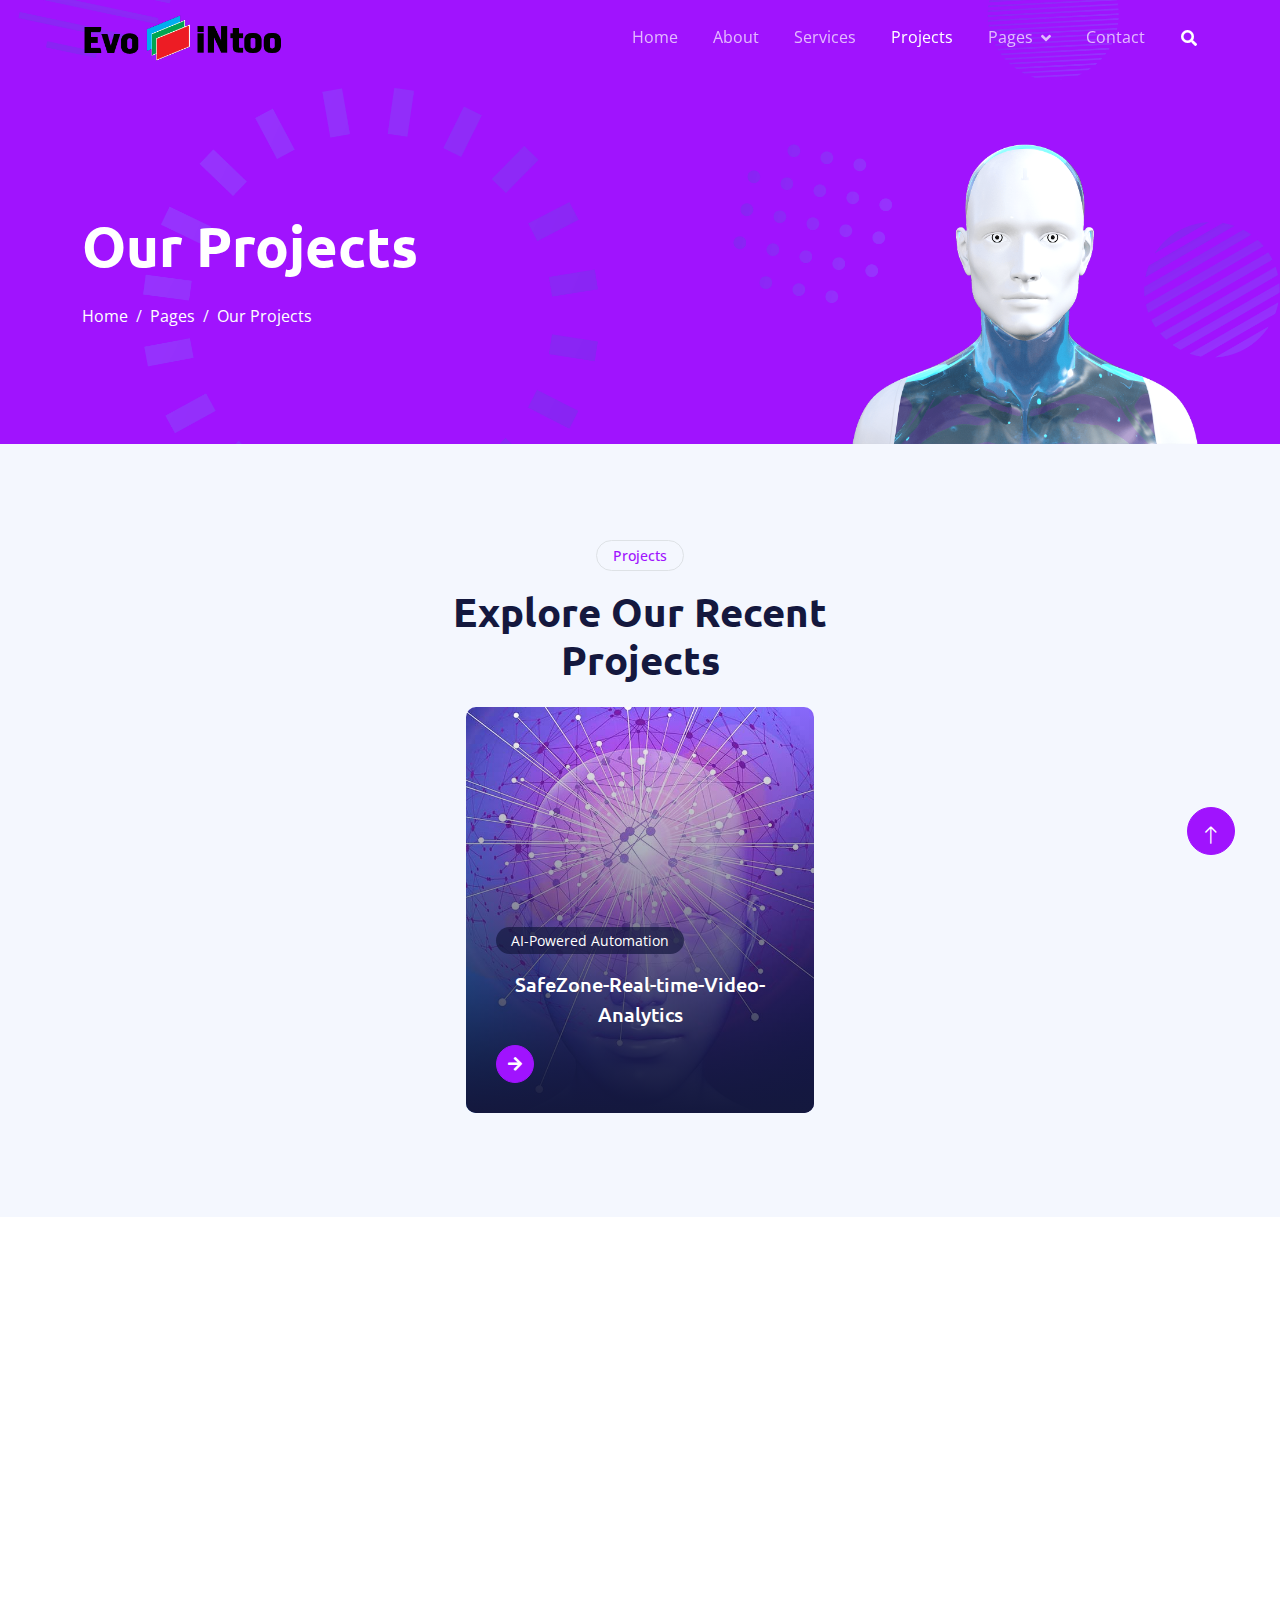
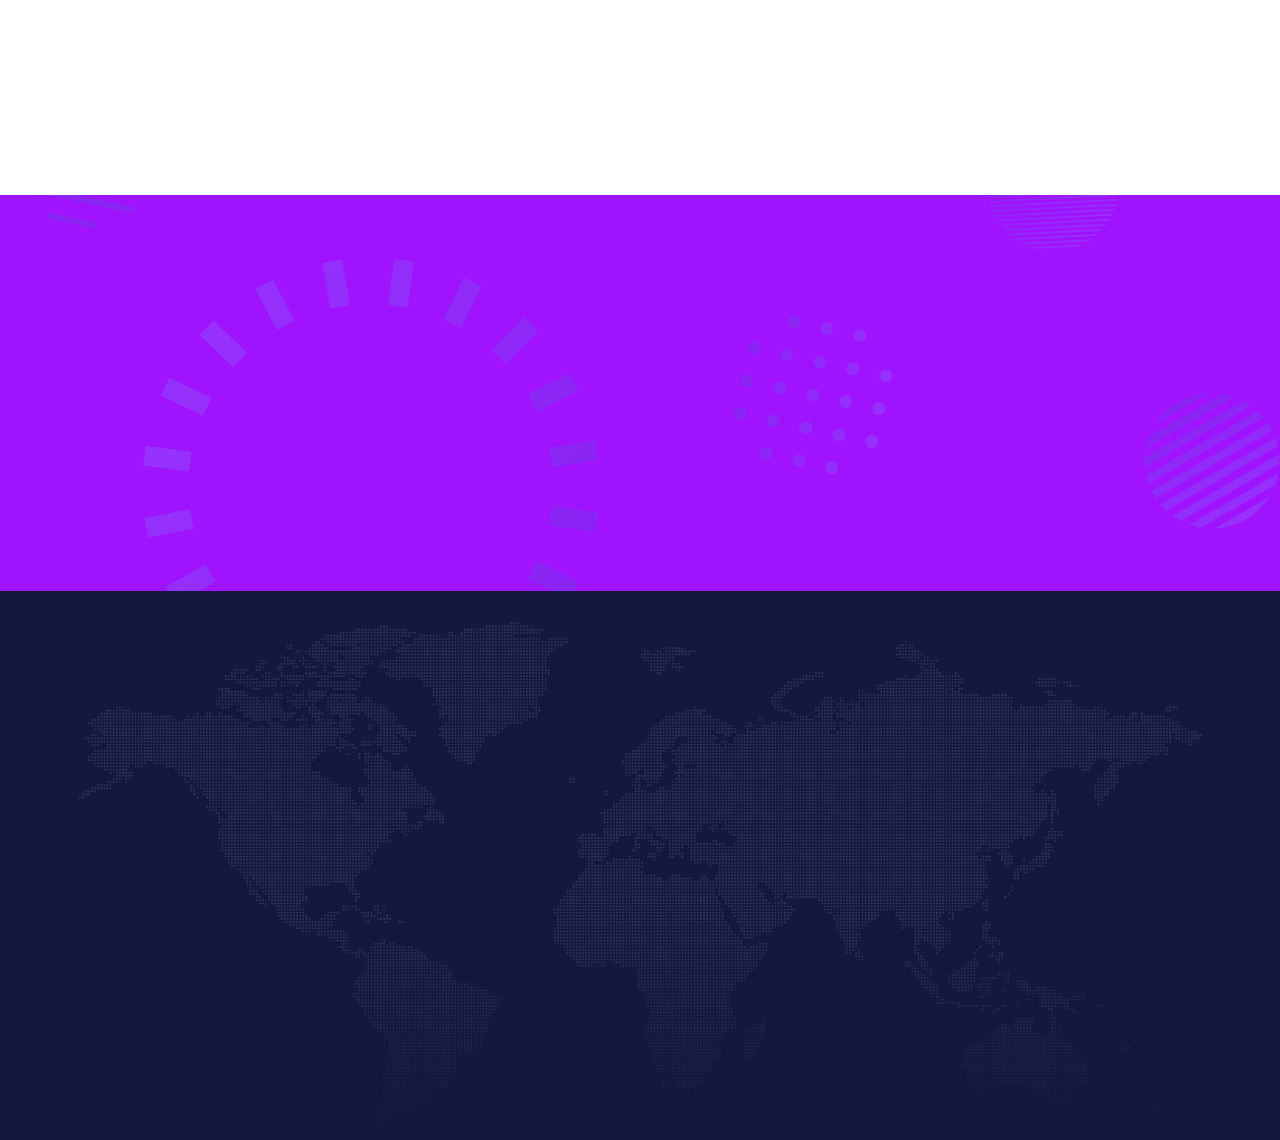
<file: project.html>
<!DOCTYPE html>
<html lang="en">

<head>
    <meta charset="utf-8">
    <title>Evo iNtoo-Home</title>
    <meta content="width=device-width, initial-scale=1.0" name="viewport">
    <meta content="" name="keywords">
    <meta content="" name="description">

    <!-- Favicon -->
    <link href="img/icon.png" rel="icon">

    <!-- Google Web Fonts -->
    <link rel="preconnect" href="https://fonts.googleapis.com">
    <link rel="preconnect" href="https://fonts.gstatic.com" crossorigin>
    <link href="https://fonts.googleapis.com/css2?family=Open+Sans:wght@400;600&family=Ubuntu:wght@500;700&display=swap"
        rel="stylesheet">

    <!-- Icon Font Stylesheet -->
    <link href="https://cdnjs.cloudflare.com/ajax/libs/font-awesome/5.10.0/css/all.min.css" rel="stylesheet">
    <link href="https://cdn.jsdelivr.net/npm/bootstrap-icons@1.4.1/font/bootstrap-icons.css" rel="stylesheet">

    <!-- Libraries Stylesheet -->
    <link href="lib/animate/animate.min.css" rel="stylesheet">
    <link href="lib/owlcarousel/assets/owl.carousel.min.css" rel="stylesheet">

    <!-- Customized Bootstrap Stylesheet -->
    <link href="css/bootstrap.min.css" rel="stylesheet">

    <!-- Template Stylesheet -->
    <link href="css/style.css" rel="stylesheet">
</head>

<body>
    <!-- Spinner Start -->
    <div id="spinner"
        class="show bg-white position-fixed translate-middle w-100 vh-100 top-50 start-50 d-flex align-items-center justify-content-center">
        <div class="spinner-grow text-primary" style="width: 3rem; height: 3rem;" role="status">
            <span class="sr-only">Loading...</span>
        </div>
    </div>
    <!-- Spinner End -->


    <!-- Navbar Start -->
    <div class="container-fluid sticky-top">
        <div class="container">
            <nav class="navbar navbar-expand-lg navbar-dark p-0">
                <a href="index.html" class="navbar-brand">
                    <!-- <h1 class="text-white">AI<span class="text-dark">.</span>Tech</h1> -->
                    <img src="img/title.png" style="width:200px;">
                </a>
                </a>
                <button type="button" class="navbar-toggler ms-auto me-0" data-bs-toggle="collapse"
                    data-bs-target="#navbarCollapse">
                    <span class="navbar-toggler-icon"></span>
                </button>
                <div class="collapse navbar-collapse" id="navbarCollapse">
                    <div class="navbar-nav ms-auto">
                        <a href="index.html" class="nav-item nav-link">Home</a>
                        <a href="about.html" class="nav-item nav-link">About</a>
                        <a href="service.html" class="nav-item nav-link">Services</a>
                        <a href="project.html" class="nav-item nav-link active">Projects</a>
                        <div class="nav-item dropdown">
                            <a href="#" class="nav-link dropdown-toggle" data-bs-toggle="dropdown">Pages</a>
                            <div class="dropdown-menu bg-light mt-2">
                                <a href="feature.html" class="dropdown-item">Features</a>
                                <a href="team.html" class="dropdown-item">Our Team</a>
                                <a href="faq.html" class="dropdown-item">FAQs</a>
                                <a href="testimonial.html" class="dropdown-item">Testimonial</a>
                                <a href="404.html" class="dropdown-item">404 Page</a>
                            </div>
                        </div>
                        <a href="contact.html" class="nav-item nav-link">Contact</a>
                    </div>
                    <butaton type="button" class="btn text-white p-0 d-none d-lg-block" data-bs-toggle="modal"
                        data-bs-target="#searchModal"><i class="fa fa-search"></i></butaton>
                </div>
            </nav>
        </div>
    </div>
    <!-- Navbar End -->


    <!-- Hero Start -->
    <div class="container-fluid pt-5 bg-primary hero-header">
        <div class="container pt-5">
            <div class="row g-5 pt-5">
                <div class="col-lg-6 align-self-center text-center text-lg-start mb-lg-5">
                    <h1 class="display-4 text-white mb-4 animated slideInRight">Our Projects</h1>
                    <nav aria-label="breadcrumb">
                        <ol class="breadcrumb justify-content-center justify-content-lg-start mb-0">
                            <li class="breadcrumb-item"><a class="text-white" href="#">Home</a></li>
                            <li class="breadcrumb-item"><a class="text-white" href="#">Pages</a></li>
                            <li class="breadcrumb-item text-white active" aria-current="page">Our Projects</li>
                        </ol>
                    </nav>
                </div>
                <div class="col-lg-6 align-self-end text-center text-lg-end">
                    <img class="img-fluid" src="img/hero-img.png" alt="" style="max-height: 300px;">
                </div>
            </div>
        </div>
    </div>
    <!-- Hero End -->


    <!-- Full Screen Search Start -->
    <div class="modal fade" id="searchModal" tabindex="-1">
        <div class="modal-dialog modal-fullscreen">
            <div class="modal-content" style="background: rgba(20, 24, 62, 0.7);">
                <div class="modal-header border-0">
                    <button type="button" class="btn btn-square bg-white btn-close" data-bs-dismiss="modal"
                        aria-label="Close"></button>
                </div>
                <div class="modal-body d-flex align-items-center justify-content-center">
                    <div class="input-group" style="max-width: 600px;">
                        <input type="text" class="form-control bg-transparent border-light p-3"
                            placeholder="Type search keyword">
                        <button class="btn btn-light px-4"><i class="bi bi-search"></i></button>
                    </div>
                </div>
            </div>
        </div>
    </div>
    <!-- Full Screen Search End -->


    <!-- Case Start -->
    <div class="container-fluid bg-light py-5">
        <div class="container py-5">
            <div class="mx-auto text-center wow fadeIn" data-wow-delay="0.1s" style="max-width: 500px;">
                <div class="btn btn-sm border rounded-pill text-primary px-3 mb-3">Projects</div>
                <h1 class="mb-4">Explore Our Recent Projects</h1>
            </div>
            <div class="container">
                <div class="row g-4 justify-content-center">
                    <div class="col-lg-4 wow fadeIn" data-wow-delay="0.3s">
                        <div class="case-item position-relative overflow-hidden rounded mb-2 text-center">
                            <img class="img-fluid" src="img/project-3.jpg">
                            <a class="case-overlay text-decoration-none" href="">
                                <small>AI-Powered Automation</small>
                                <h5 class="lh-base text-white mb-3">SafeZone-Real-time-Video-Analytics</h5>
                                <span class="btn btn-square btn-primary"><i class="fa fa-arrow-right"></i></span>
                            </a>
                        </div>
                    </div>
                </div>
            </div>
            
                <!-- <div class="col-lg-4 wow fadeIn" data-wow-delay="0.5s">
                    <div class="case-item position-relative overflow-hidden rounded mb-2">
                        <img class="img-fluid" src="img/project-2.jpg" alt="">
                        <a class="case-overlay text-decoration-none" href="">
                            <small>Machine learning</small>
                            <h5 class="lh-base text-white mb-3">Lorem elitr magna stet eirmod labore amet labore clita
                            </h5>
                            <span class="btn btn-square btn-primary"><i class="fa fa-arrow-right"></i></span>
                        </a>
                    </div>
                </div>
                <div class="col-lg-4 wow fadeIn" data-wow-delay="0.7s">
                    <div class="case-item position-relative overflow-hidden rounded mb-2">
                        <img class="img-fluid" src="img/project-3.jpg" alt="">
                        <a class="case-overlay text-decoration-none" href="">
                            <small>Predictive Analysis</small>
                            <h5 class="lh-base text-white mb-3">Lorem elitr magna stet eirmod labore amet labore clita
                            </h5>
                            <span class="btn btn-square btn-primary"><i class="fa fa-arrow-right"></i></span>
                        </a>
                    </div> -->
                </div>
            </div>
        </div>
    </div>
    <!-- Case End -->


    <!-- FAQs Start -->
    <div class="container-fluid py-5">
        <div class="container py-5">
            <div class="mx-auto text-center wow fadeIn" data-wow-delay="0.1s" style="max-width: 500px;">
                <div class="btn btn-sm border rounded-pill text-primary px-3 mb-3">Popular FAQs</div>
                <h1 class="mb-4">Frequently Asked Questions</h1>
            </div>
            <div class="row">
                <div class="col-lg-6">
                    <div class="accordion" id="accordionFAQ1">
                        <div class="accordion-item wow fadeIn" data-wow-delay="0.1s">
                            <h2 class="accordion-header" id="headingOne">
                                <button class="accordion-button collapsed" type="button" data-bs-toggle="collapse"
                                    data-bs-target="#collapseOne" aria-expanded="false" aria-controls="collapseOne">
                                    What does Evo iNtoo specialize in?
                                </button>
                            </h2>
                            <div id="collapseOne" class="accordion-collapse collapse" aria-labelledby="headingOne"
                                data-bs-parent="#accordionFAQ1">
                                <div class="accordion-body">  Evo iNtoo is a leading AI-based startup specializing in developing innovative solutions that leverage artificial intelligence to transform industries. Our expertise covers a wide range of AI applications, including automation, predictive analytics, conversational AI, and more.</div>
                            </div>
                        </div>
                        <div class="accordion-item wow fadeIn" data-wow-delay="0.2s">
                            <h2 class="accordion-header" id="headingTwo">
                                <button class="accordion-button collapsed" type="button" data-bs-toggle="collapse"
                                    data-bs-target="#collapseTwo" aria-expanded="false" aria-controls="collapseTwo">
                                    How can Evo iNtoo's solutions benefit my business?
                                </button>
                            </h2>
                            <div id="collapseTwo" class="accordion-collapse collapse" aria-labelledby="headingTwo"
                                data-bs-parent="#accordionFAQ1">
                                <div class="accordion-body">
                                    Evo iNtoo's AI solutions are designed to enhance efficiency, improve decision-making, and deliver personalized experiences. Whether you're looking to automate tasks, gain insights from data, or engage with customers in a more natural way, our solutions can provide a competitive edge.</div>
                            </div>
                        </div>
                        <div class="accordion-item wow fadeIn" data-wow-delay="0.3s">
                            <h2 class="accordion-header" id="headingThree">
                                <button class="accordion-button collapsed" type="button" data-bs-toggle="collapse"
                                    data-bs-target="#collapseThree" aria-expanded="false" aria-controls="collapseThree">
                                    Can Evo iNtoo's solutions be customized to suit my specific business needs?
                                </button>
                            </h2>
                            <div id="collapseThree" class="accordion-collapse collapse" aria-labelledby="headingThree"
                                data-bs-parent="#accordionFAQ1">
                                <div class="accordion-body">
                                    Absolutely. We understand that every business is unique. Evo iNtoo offers highly customizable AI solutions that can be tailored to meet the specific challenges and opportunities of your industry and organization                   </div>
                            </div>
                        </div>
                        <!-- <div class="accordion-item wow fadeIn" data-wow-delay="0.4s">
                            <h2 class="accordion-header" id="headingFour">
                                <button class="accordion-button collapsed" type="button" data-bs-toggle="collapse"
                                    data-bs-target="#collapseFour" aria-expanded="true" aria-controls="collapseFour">
                                    Will my website be mobile-friendly?
                                </button>
                            </h2>
                            <div id="collapseFour" class="accordion-collapse collapse" aria-labelledby="headingFour"
                                data-bs-parent="#accordionFAQ1">
                                <div class="accordion-body">
                                    Dolor nonumy tempor elitr et rebum ipsum sit duo duo. Diam sed sed magna et magna diam aliquyam amet dolore ipsum erat duo. Sit rebum magna duo labore no diam.
                                </div>
                            </div>
                        </div> -->
                    </div>
                </div>
                <div class="col-lg-6">
                    <div class="accordion" id="accordionFAQ2">
                        <div class="accordion-item wow fadeIn" data-wow-delay="0.5s">
                            <h2 class="accordion-header" id="headingFive">
                                <button class="accordion-button collapsed" type="button" data-bs-toggle="collapse"
                                    data-bs-target="#collapseFive" aria-expanded="false" aria-controls="collapseFive">
                                    What industries does Evo iNtoo serve?
                                </button>
                            </h2>
                            <div id="collapseFive" class="accordion-collapse collapse" aria-labelledby="headingFive"
                                data-bs-parent="#accordionFAQ2">
                                <div class="accordion-body">
                                    Evo iNtoo collaborates with a diverse range of industries, including retail, healthcare, finance, manufacturing, e-commerce, and more. Our adaptable AI solutions can be applied across various sectors to drive positive outcomes.</div>
                            </div>
                        </div>
                        <div class="accordion-item wow fadeIn" data-wow-delay="0.6s">
                            <h2 class="accordion-header" id="headingSix">
                                <button class="accordion-button collapsed" type="button" data-bs-toggle="collapse"
                                    data-bs-target="#collapseSix" aria-expanded="false" aria-controls="collapseSix">
                                    How does Evo iNtoo ensure the ethical use of AI in its solutions?
                                </button>
                            </h2>
                            <div id="collapseSix" class="accordion-collapse collapse" aria-labelledby="headingSix"
                                data-bs-parent="#accordionFAQ2">
                                <div class="accordion-body">
                                    Ethical AI practices are a core principle at Evo iNtoo. We adhere to industry standards and best practices to ensure fairness, transparency, and accountability in all our AI solutions. We prioritize ethical considerations in every stage of development</div>
                            </div>
                        </div>
                        <div class="accordion-item wow fadeIn" data-wow-delay="0.7s">
                            <h2 class="accordion-header" id="headingSeven">
                                <button class="accordion-button collapsed" type="button" data-bs-toggle="collapse"
                                    data-bs-target="#collapseSeven" aria-expanded="false" aria-controls="collapseSeven">
                                    How reliable and scalable are Evo iNtoo's AI systems?
                                </button>
                            </h2>
                            <div id="collapseSeven" class="accordion-collapse collapse" aria-labelledby="headingSeven"
                                data-bs-parent="#accordionFAQ2">
                                <div class="accordion-body">
                                    Evo iNtoo's AI systems are built for reliability and scalability. They are designed to deliver consistent, reliable performance, even in high-demand environments. As your business grows, our solutions can scale to meet your evolving needs</div>
                            </div>
                        </div>
                        <!-- <div class="accordion-item wow fadeIn" data-wow-delay="0.8s">
                            <h2 class="accordion-header" id="headingEight">
                                <button class="accordion-button collapsed" type="button" data-bs-toggle="collapse"
                                    data-bs-target="#collapseEight" aria-expanded="false" aria-controls="collapseEight">
                                    I’m on a strict budget. Do you have any low cost options?
                                </button>
                            </h2> -->
                            <!-- <div id="collapseEight" class="accordion-collapse collapse" aria-labelledby="headingEight"
                                data-bs-parent="#accordionFAQ2">
                                <div class="accordion-body">
                                    Dolor nonumy tempor elitr et rebum ipsum sit duo duo. Diam sed sed magna et magna diam aliquyam amet dolore ipsum erat duo. Sit rebum magna duo labore no diam.
                                </div> -->
                            </div>
                        </div>
                    </div>
                </div>
            </div>
        </div>
    </div>
    <!-- FAQs Start -->


    <!-- Team Start -->
    <!-- <div class="container-fluid bg-light py-5">
        <div class="container py-5">
            <div class="row g-5 align-items-center">
                <div class="col-lg-5 wow fadeIn" data-wow-delay="0.1s">
                    <div class="btn btn-sm border rounded-pill text-primary px-3 mb-3">Our Team</div>
                    <h1 class="mb-4">Meet Our Experienced Team Members</h1>
                    <p class="mb-4">At Evo iNtoo, we believe that behind every exceptional AI solution lies a team of dedicated experts. Our diverse and talented team is the driving force behind our success, bringing a wealth of experience and expertise to every project.</p>
                     <a class="btn btn-primary rounded-pill px-4" href="">Read More</a> 
                </div>
                <div class="col-lg-7">
                    <div class="row g-4">
                        <div class="col-md-6">
                            <div class="row g-4">
                                <div class="col-12 wow fadeIn" data-wow-delay="0.1s">
                                    <div class="team-item bg-white text-center rounded p-4 pt-0">
                                        <img class="img-fluid rounded-circle p-4" src="img/SOPNA.jpg" alt="">
                                        <h5 class="mb-0">SOPNA V</h5>
                                        <small>Founder & CMO</small>
                                        <div class="d-flex justify-content-center mt-3">
                                            <a class="btn btn-square btn-primary m-1" href=""><i
                                                    class="fab fa-facebook-f"></i></a>
                                            <a class="btn btn-square btn-primary m-1" href=""><i
                                                    class="fab fa-twitter"></i></a>
                                            <a class="btn btn-square btn-primary m-1" href=""><i
                                                    class="fab fa-instagram"></i></a>
                                            <a class="btn btn-square btn-primary m-1" href=""><i
                                                    class="fab fa-linkedin-in"></i></a>
                                        </div>
                                    </div>
                                </div>
                                <div class="col-12 wow fadeIn" data-wow-delay="0.5s">
                                    <div class="team-item bg-white text-center rounded p-4 pt-0">
                                        <img class="img-fluid rounded-circle p-4" src="img/HARI.jpg" alt="">
                                        <h5 class="mb-0">HARIHARASUDHAN S</h5>
                                        <small>Co Founde & CTO</small>
                                        <div class="d-flex justify-content-center mt-3">
                                            <a class="btn btn-square btn-primary m-1" href=""><i
                                                    class="fab fa-facebook-f"></i></a>
                                            <a class="btn btn-square btn-primary m-1" href=""><i
                                                    class="fab fa-twitter"></i></a>
                                            <a class="btn btn-square btn-primary m-1" href=""><i
                                                    class="fab fa-instagram"></i></a>
                                            <a class="btn btn-square btn-primary m-1" href=""><i
                                                    class="fab fa-linkedin-in"></i></a>
                                        </div>
                                    </div>
                                </div>
                            </div>
                        </div>
                        <div class="col-md-6 pt-md-4">
                            <div class="row g-4">
                                <div class="col-12 wow fadeIn" data-wow-delay="0.3s">
                                    <div class="team-item bg-white text-center rounded p-4 pt-0">
                                        <img class="img-fluid rounded-circle p-4" src="img/naveen.jpg" alt="">
                                        <h5 class="mb-0">BOOBALAMURUGAN S</h5>
                                        <small>Founder & CEO</small>
                                        <div class="d-flex justify-content-center mt-3">
                                            <a class="btn btn-square btn-primary m-1" href=""><i
                                                    class="fab fa-facebook-f"></i></a>
                                            <a class="btn btn-square btn-primary m-1" href=""><i
                                                    class="fab fa-twitter"></i></a>
                                            <a class="btn btn-square btn-primary m-1" href=""><i
                                                    class="fab fa-instagram"></i></a>
                                            <a class="btn btn-square btn-primary m-1" href=""><i
                                                    class="fab fa-linkedin-in"></i></a>
                                        </div>
                                    </div>
                                </div>
                                <div class="col-12 wow fadeIn" data-wow-delay="0.7s">
                                    <div class="team-item bg-white text-center rounded p-4 pt-0">
                                        <img class="img-fluid rounded-circle p-4" src="img/team-4.jpg" alt="">
                                        <h5 class="mb-0">Cody Gardner</h5>
                                        <small>Project Manager</small>
                                        <div class="d-flex justify-content-center mt-3">
                                            <a class="btn btn-square btn-primary m-1" href=""><i
                                                    class="fab fa-facebook-f"></i></a>
                                            <a class="btn btn-square btn-primary m-1" href=""><i
                                                    class="fab fa-twitter"></i></a>
                                            <a class="btn btn-square btn-primary m-1" href=""><i
                                                    class="fab fa-instagram"></i></a>
                                            <a class="btn btn-square btn-primary m-1" href=""><i
                                                    class="fab fa-linkedin-in"></i></a>
                                        </div>
                                    </div> 
                                </div> 
                            </div>
                        </div>
                    </div>
                </div>
            </div>
        </div>
    </div> -->
    <!-- Team End -->


    <!-- Testimonial Start -->
    <!-- <div class="container-xxl py-5">
        <div class="container py-5">
            <div class="row g-5">
                <div class="col-lg-5 wow fadeIn" data-wow-delay="0.1s">
                    <div class="btn btn-sm border rounded-pill text-primary px-3 mb-3">Testimonial</div>
                    <h1 class="mb-4">What Say Our Clients!</h1>
                    <p class="mb-4">Tempor erat elitr rebum at clita. Diam dolor diam ipsum et tempor sit. Aliqu diam
                        amet diam et eos labore. Clita erat ipsum et lorem et sit, sed stet no labore lorem sit. Sanctus
                        clita duo justo et tempor eirmod magna dolore erat amet</p>
                    <a class="btn btn-primary rounded-pill px-4" href="">Read More</a>
                </div>
                <div class="col-lg-7 wow fadeIn" data-wow-delay="0.5s">
                    <div class="owl-carousel testimonial-carousel border-start border-primary">
                        <div class="testimonial-item ps-5">
                            <i class="fa fa-quote-left fa-2x text-primary mb-3"></i>
                            <p class="fs-4">Aliqu diam amet diam et eos labore. Clita erat ipsum et lorem et sit, sed stet no labore lorem sit. Sanctus clita duo justo et tempor eirmod magna dolore erat amet</p>
                            <div class="d-flex align-items-center">
                                <img class="img-fluid flex-shrink-0 rounded-circle" src="img/testimonial-1.jpg"
                                    style="width: 60px; height: 60px;">
                                <div class="ps-3">
                                    <h5 class="mb-1">Client Name</h5>
                                    <span>Profession</span>
                                </div>
                            </div>
                        </div>
                        <div class="testimonial-item ps-5">
                            <i class="fa fa-quote-left fa-2x text-primary mb-3"></i>
                            <p class="fs-4">Aliqu diam amet diam et eos labore. Clita erat ipsum et lorem et sit, sed stet no labore lorem sit. Sanctus clita duo justo et tempor eirmod magna dolore erat amet</p>
                            <div class="d-flex align-items-center">
                                <img class="img-fluid flex-shrink-0 rounded-circle" src="img/testimonial-2.jpg"
                                    style="width: 60px; height: 60px;">
                                <div class="ps-3">
                                    <h5 class="mb-1">Client Name</h5>
                                    <span>Profession</span>
                                </div>
                            </div>
                        </div>
                        <div class="testimonial-item ps-5">
                            <i class="fa fa-quote-left fa-2x text-primary mb-3"></i>
                            <p class="fs-4">Aliqu diam amet diam et eos labore. Clita erat ipsum et lorem et sit, sed stet no labore lorem sit. Sanctus clita duo justo et tempor eirmod magna dolore erat amet</p>
                            <div class="d-flex align-items-center">
                                <img class="img-fluid flex-shrink-0 rounded-circle" src="img/testimonial-3.jpg"
                                    style="width: 60px; height: 60px;">
                                <div class="ps-3">
                                    <h5 class="mb-1">Client Name</h5>
                                    <span>Profession</span>
                                </div>
                            </div>
                        </div>
                    </div>
                </div>
            </div>
        </div>
    </div> -->
    <!-- Testimonial End -->


    <!-- Newsletter Start -->
    <div class="container-fluid bg-primary newsletter py-5">
        <div class="container">
            <div class="row g-5 align-items-center">
                <div class="col-md-5 ps-lg-0 pt-5 pt-md-0 text-start wow fadeIn" data-wow-delay="0.3s">
                    <img class="img-fluid" src="img/newsletter.png" alt="">
                </div>
                <div class="col-md-7 py-5 newsletter-text wow fadeIn" data-wow-delay="0.5s">
                    <div class="btn btn-sm border rounded-pill text-white px-3 mb-3">Newsletter</div>
                    <h1 class="text-white mb-4">Let's subscribe the newsletter</h1>
                    <div class="position-relative w-100 mt-3 mb-2">
                        <input class="form-control border-0 rounded-pill w-100 ps-4 pe-5" type="text"
                            placeholder="Enter Your Email" style="height: 48px;">
                        <button type="button" class="btn shadow-none position-absolute top-0 end-0 mt-1 me-2"><i
                                class="fa fa-paper-plane text-primary fs-4"></i></button>
                    </div>
                    <small class="text-white-50">Diam sed sed dolor stet amet eirmod</small>
                </div>
            </div>
        </div>
    </div>
    <!-- Newsletter End -->


    <!-- Footer Start -->
    <div class="container-fluid bg-dark text-white-50 footer pt-5">
        <div class="container py-5">
            <div class="row g-5">
                <div class="col-md-6 col-lg-3 wow fadeIn" data-wow-delay="0.1s">
                    <a href="index.html" class="d-inline-block mb-3">
                        <img src="img/title_white.png" style="width:200px;">
                        <!-- <h1 class="text-white">AI<span class="text-primary">.</span>Tech</h1> -->
                    </a>
                    <p class="mb-0">Evo iNtoo is a dynamic AI-driven startup dedicated to revolutionizing industries through innovative technology solutions. With a team of visionary data scientists, machine learning experts, and software engineers, we pioneer cutting-edge AI applications that empower businesses to thrive in the digital era.</p>
                </div>
                <div class="col-md-6 col-lg-3 wow fadeIn" data-wow-delay="0.3s">
                    <h5 class="text-white mb-4">Get In Touch</h5>
                    <p><i class="fa fa-map-marker-alt me-3"></i>Salem</p>
                    <p><i class="fa fa-phone-alt me-3"></i>+91 9025-660802,<br>94894-08720,<br>80722-29191</p>
                    <p><i class="fa fa-envelope me-3"></i>evointoo@gmail.com</p>
                    <div class="d-flex pt-2">
                        <a class="btn btn-outline-light btn-social" href=""><i class="fab fa-twitter"></i></a>
                        <a class="btn btn-outline-light btn-social" href=""><i class="fab fa-facebook-f"></i></a>
                        <a class="btn btn-outline-light btn-social" href=""><i class="fab fa-youtube"></i></a>
                        <a class="btn btn-outline-light btn-social" href=""><i class="fab fa-instagram"></i></a>
                        <a class="btn btn-outline-light btn-social" href=""><i class="fab fa-linkedin-in"></i></a>
                    </div>
                </div>
                <div class="col-md-6 col-lg-3 wow fadeIn" data-wow-delay="0.5s">
                    <h5 class="text-white mb-4">Popular Link</h5>
                    <a class="btn btn-link" href="">About Us</a>
                    <a class="btn btn-link" href="">Contact Us</a>
                    <a class="btn btn-link" href="">Privacy Policy</a>
                    <a class="btn btn-link" href="">Terms & Condition</a>
                    <a class="btn btn-link" href="">Career</a>
                </div>
                <div class="col-md-6 col-lg-3 wow fadeIn" data-wow-delay="0.7s">
                    <h5 class="text-white mb-4">Our Services</h5>
                    <a class="btn btn-link" href="">Machine learning</a>
                    <a class="btn btn-link" href="">Predictive Analysis</a>
                    <a class="btn btn-link" href="">Data Science</a>
                </div>
            </div>
        </div>
        <div class="container wow fadeIn" data-wow-delay="0.1s">
            <div class="copyright">
                <div class="row">
                    <div class="col-md-6 text-center text-md-start mb-3 mb-md-0">
                        &copy; <a class="border-bottom" href="#">EvoIntoo</a>, All Right Reserved.

                        <!--/*** This template is free as long as you keep the footer author’s credit link/attribution link/backlink. If you'd like to use the template without the footer author’s credit link/attribution link/backlink, you can purchase the Credit Removal License from "https://htmlcodex.com/credit-removal". Thank you for your support. ***/-->
                        Designed By <a class="border-bottom" href="">EvoIntoo</a> 
                    </div>
                    <div class="col-md-6 text-center text-md-end">
                        <div class="footer-menu">
                            <a href="">Home</a>
                            <a href="">Cookies</a>
                            <a href="">Help</a>
                            <a href="">FAQs</a>
                        </div>
                    </div>
                </div>
            </div>
        </div>
    </div>
    <!-- Footer End -->


    <!-- Back to Top -->
    <a href="#" class="btn btn-lg btn-primary btn-lg-square back-to-top pt-2"><i class="bi bi-arrow-up"></i></a>


    <!-- JavaScript Libraries -->
    <script src="https://ajax.googleapis.com/ajax/libs/jquery/3.6.1/jquery.min.js"></script>
    <script src="https://cdn.jsdelivr.net/npm/bootstrap@5.0.0/dist/js/bootstrap.bundle.min.js"></script>
    <script src="lib/wow/wow.min.js"></script>
    <script src="lib/easing/easing.min.js"></script>
    <script src="lib/waypoints/waypoints.min.js"></script>
    <script src="lib/counterup/counterup.min.js"></script>
    <script src="lib/owlcarousel/owl.carousel.min.js"></script>

    <!-- Template Javascript -->
    <script src="js/main.js"></script>
</body>

</html>
</file>
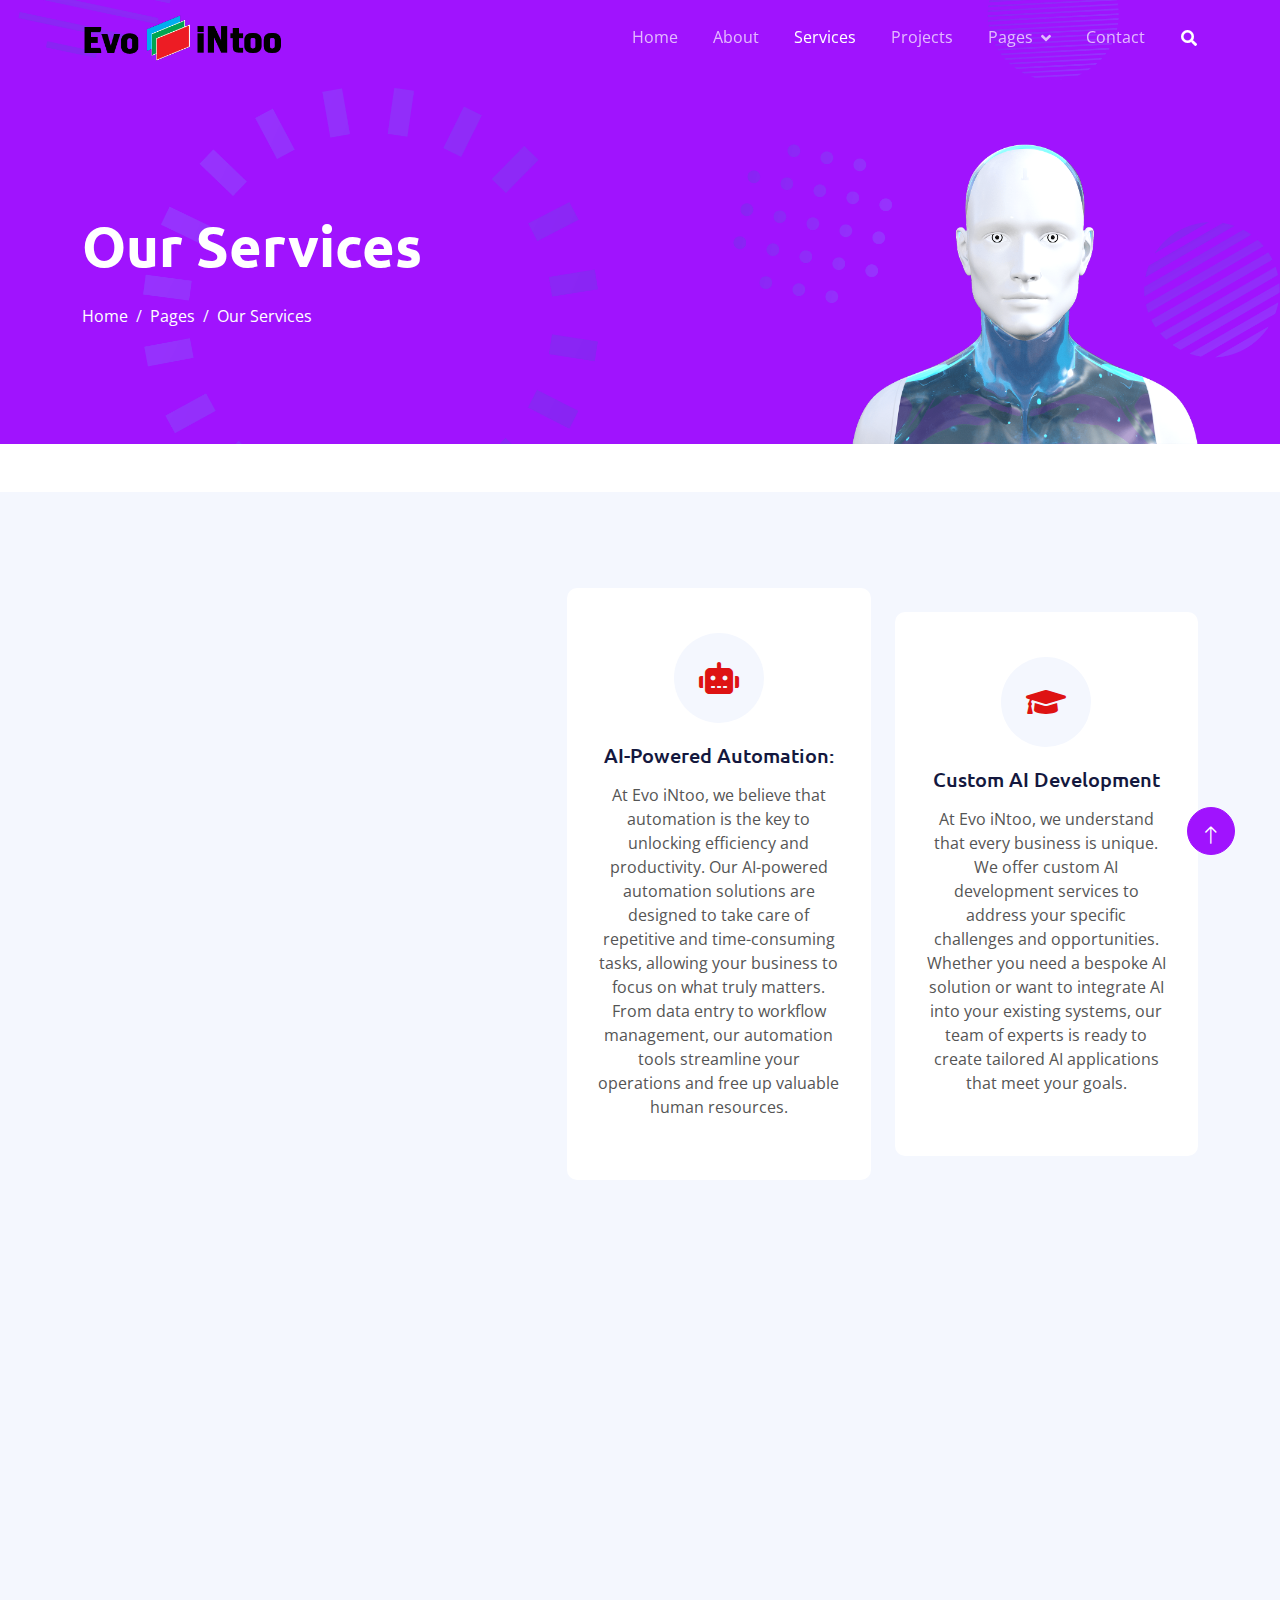
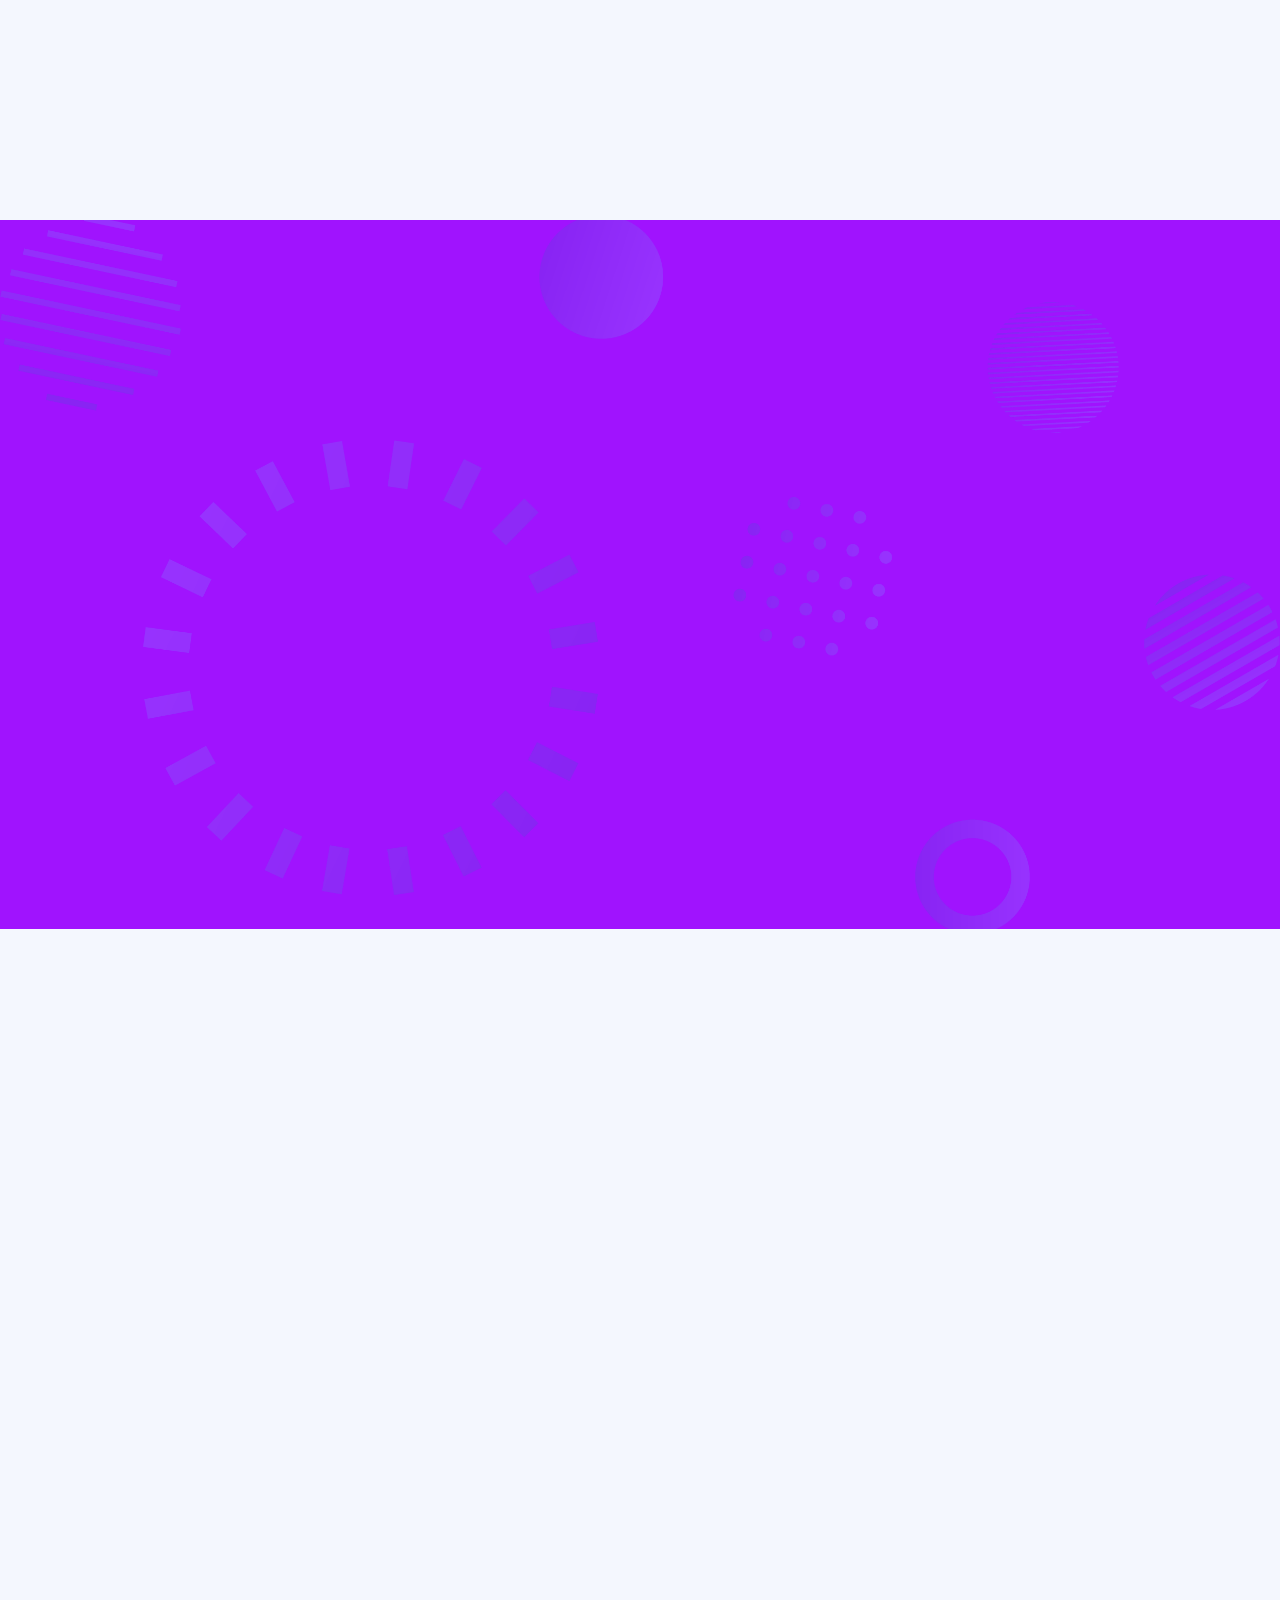
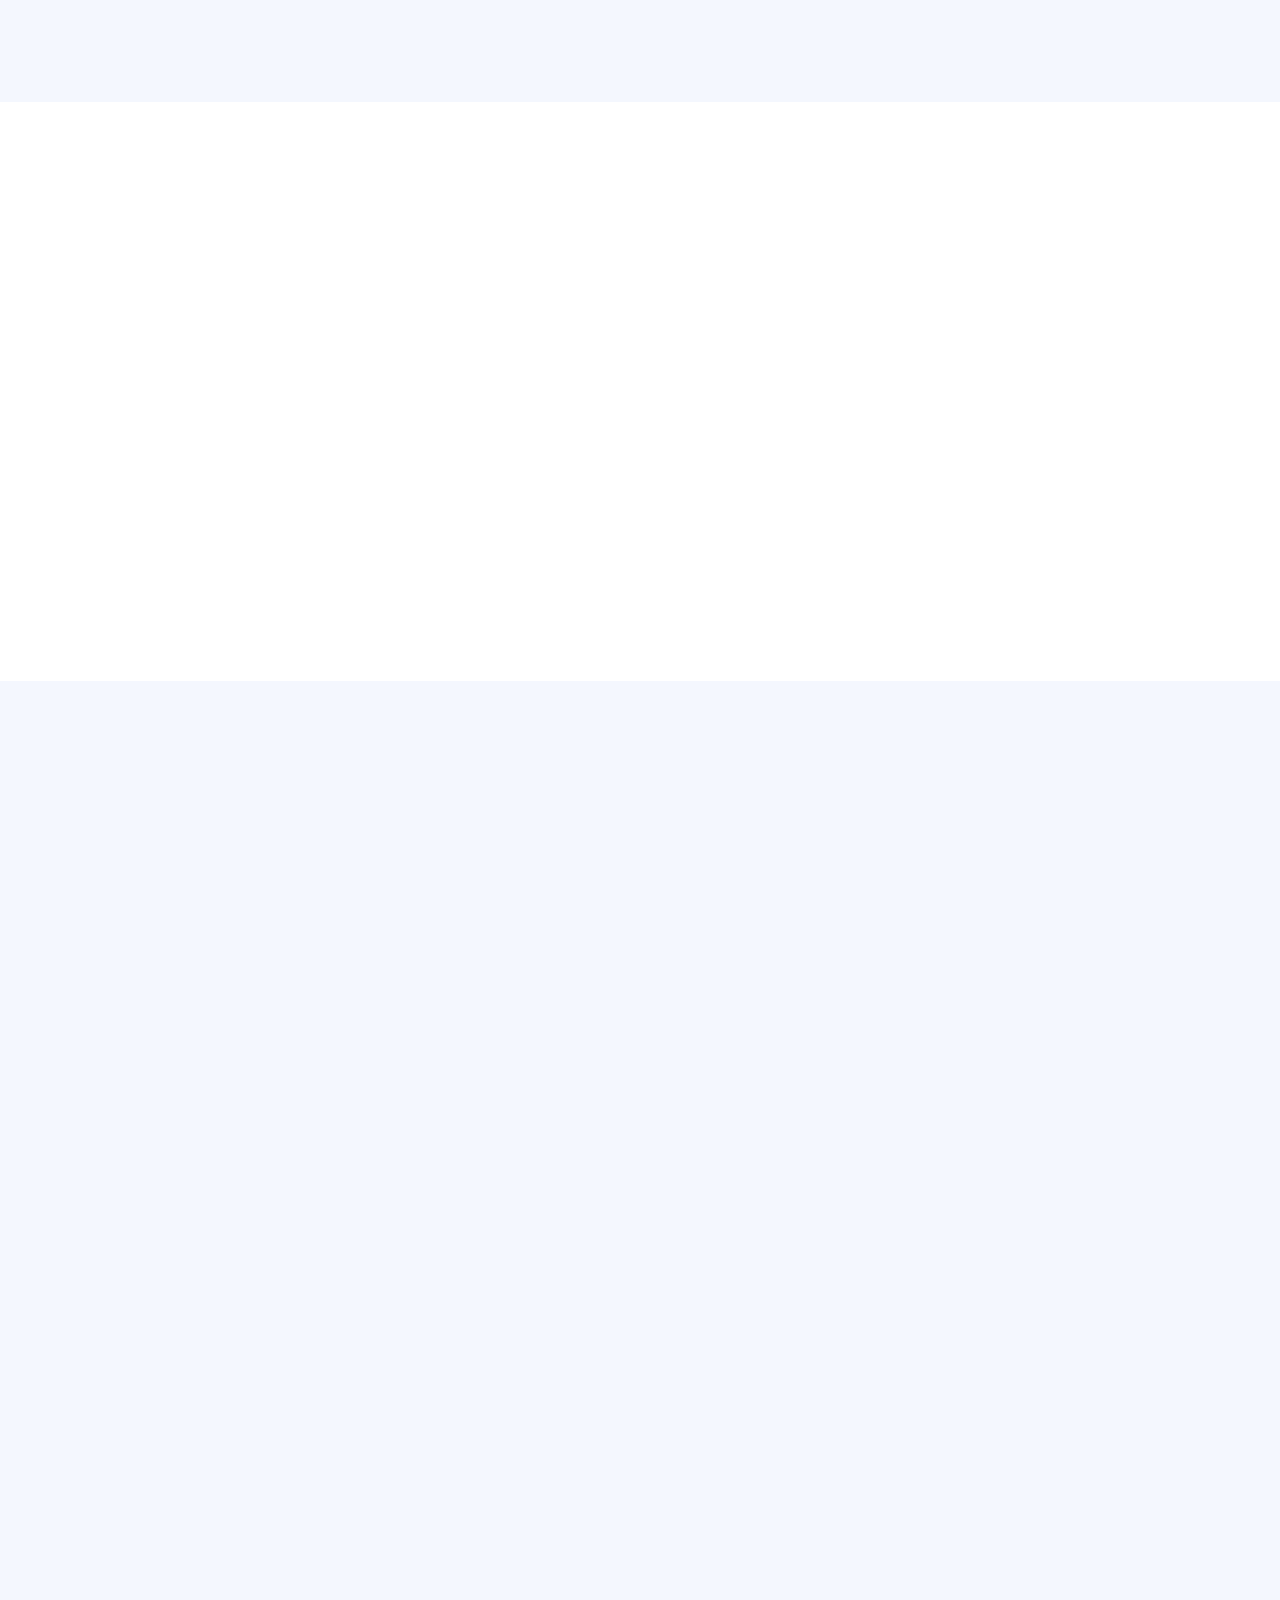
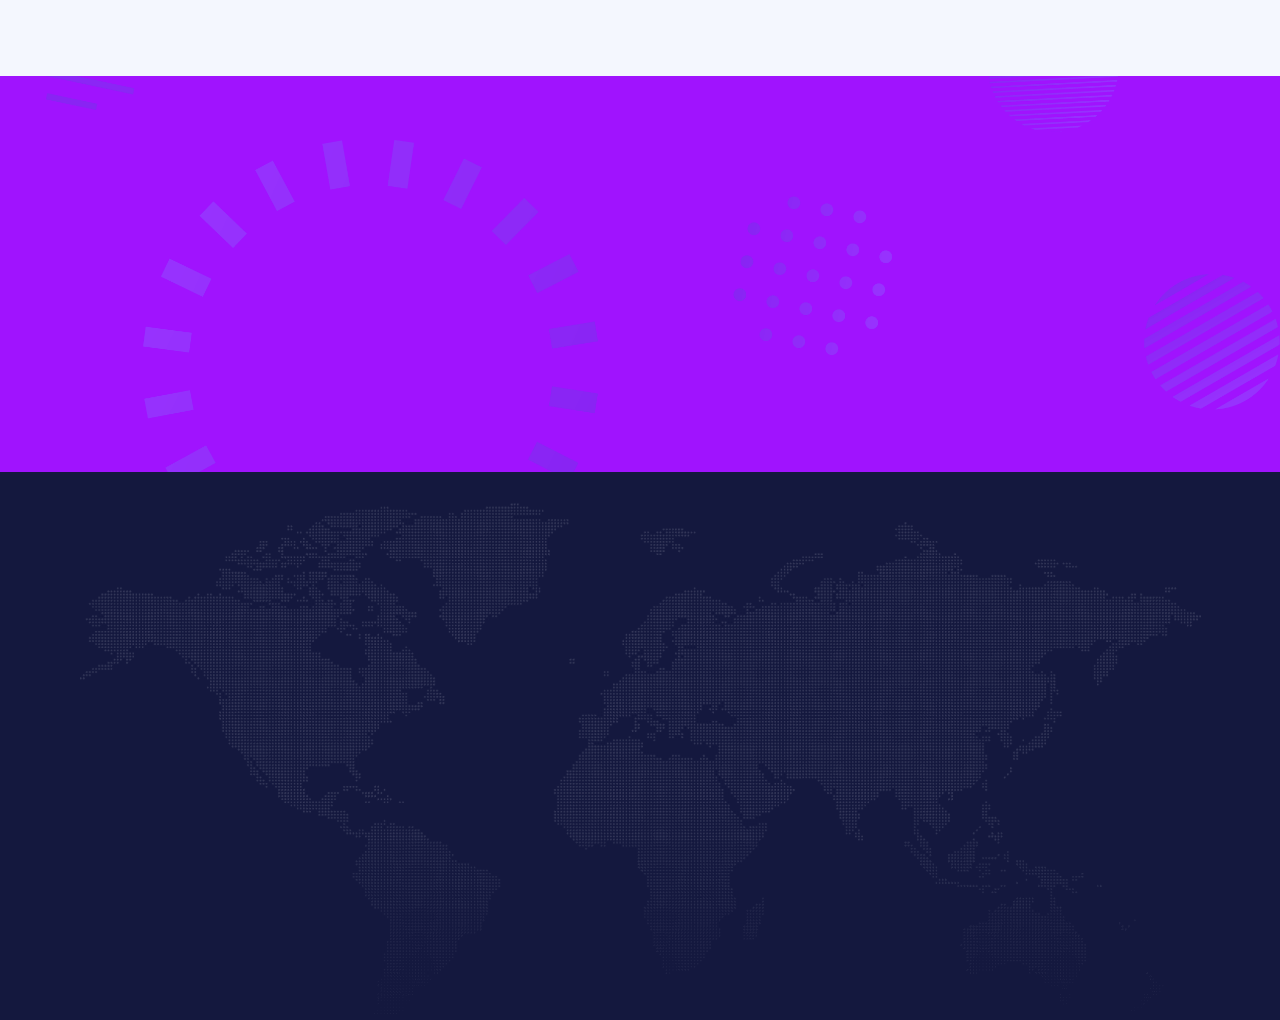
<file: service.html>
<!DOCTYPE html>
<html lang="en">

<head>
    <meta charset="utf-8">
    <title>Evo iNtoo-Home</title>
    <meta content="width=device-width, initial-scale=1.0" name="viewport">
    <meta content="" name="keywords">
    <meta content="" name="description">

    <!-- Favicon -->
    <link href="img/icon.png" rel="icon">

    <!-- Google Web Fonts -->
    <link rel="preconnect" href="https://fonts.googleapis.com">
    <link rel="preconnect" href="https://fonts.gstatic.com" crossorigin>
    <link href="https://fonts.googleapis.com/css2?family=Open+Sans:wght@400;600&family=Ubuntu:wght@500;700&display=swap"
        rel="stylesheet">

    <!-- Icon Font Stylesheet -->
    <link href="https://cdnjs.cloudflare.com/ajax/libs/font-awesome/5.10.0/css/all.min.css" rel="stylesheet">
    <link href="https://cdn.jsdelivr.net/npm/bootstrap-icons@1.4.1/font/bootstrap-icons.css" rel="stylesheet">

    <!-- Libraries Stylesheet -->
    <link href="lib/animate/animate.min.css" rel="stylesheet">
    <link href="lib/owlcarousel/assets/owl.carousel.min.css" rel="stylesheet">

    <!-- Customized Bootstrap Stylesheet -->
    <link href="css/bootstrap.min.css" rel="stylesheet">

    <!-- Template Stylesheet -->
    <link href="css/style.css" rel="stylesheet">
</head>
<body>
    <!-- Spinner Start -->
    <div id="spinner"
        class="show bg-white position-fixed translate-middle w-100 vh-100 top-50 start-50 d-flex align-items-center justify-content-center">
        <div class="spinner-grow text-primary" style="width: 3rem; height: 3rem;" role="status">
            <span class="sr-only">Loading...</span>
        </div>
    </div>
    <!-- Spinner End -->


    <!-- Navbar Start -->
    <div class="container-fluid sticky-top">
        <div class="container">
            <nav class="navbar navbar-expand-lg navbar-dark p-0">
                <a href="index.html" class="navbar-brand">
                    <!-- <h1 class="text-white">AI<span class="text-dark">.</span>Tech</h1> -->
                    <img src="img/title.png" style="width:200px;">
                </a>
                <button type="button" class="navbar-toggler ms-auto me-0" data-bs-toggle="collapse"
                    data-bs-target="#navbarCollapse">
                    <span class="navbar-toggler-icon"></span>
                </button>
                <div class="collapse navbar-collapse" id="navbarCollapse">
                    <div class="navbar-nav ms-auto">
                        <a href="index.html" class="nav-item nav-link">Home</a>
                        <a href="about.html" class="nav-item nav-link">About</a>
                        <a href="service.html" class="nav-item nav-link active">Services</a>
                        <a href="project.html" class="nav-item nav-link">Projects</a>
                        <div class="nav-item dropdown">
                            <a href="#" class="nav-link dropdown-toggle" data-bs-toggle="dropdown">Pages</a>
                            <div class="dropdown-menu bg-light mt-2">
                                <a href="feature.html" class="dropdown-item">Features</a>
                                <a href="team.html" class="dropdown-item">Our Team</a>
                                <a href="faq.html" class="dropdown-item">FAQs</a>
                                <a href="testimonial.html" class="dropdown-item">Testimonial</a>
                                <a href="404.html" class="dropdown-item">404 Page</a>
                            </div>
                        </div>
                        <a href="contact.html" class="nav-item nav-link">Contact</a>
                    </div>
                    <butaton type="button" class="btn text-white p-0 d-none d-lg-block" data-bs-toggle="modal"
                        data-bs-target="#searchModal"><i class="fa fa-search"></i></butaton>
                </div>
            </nav>
        </div>
    </div>
    <!-- Navbar End -->


    <!-- Hero Start -->
    <div class="container-fluid pt-5 bg-primary hero-header">
        <div class="container pt-5">
            <div class="row g-5 pt-5">
                <div class="col-lg-6 align-self-center text-center text-lg-start mb-lg-5">
                    <h1 class="display-4 text-white mb-4 animated slideInRight">Our Services</h1>
                    <nav aria-label="breadcrumb">
                        <ol class="breadcrumb justify-content-center justify-content-lg-start mb-0">
                            <li class="breadcrumb-item"><a class="text-white" href="#">Home</a></li>
                            <li class="breadcrumb-item"><a class="text-white" href="#">Pages</a></li>
                            <li class="breadcrumb-item text-white active" aria-current="page">Our Services</li>
                        </ol>
                    </nav>
                </div>
                <div class="col-lg-6 align-self-end text-center text-lg-end">
                    <img class="img-fluid" src="img/hero-img.png" alt="" style="max-height: 300px;">
                </div>
            </div>
        </div>
    </div>
    <!-- Hero End -->


    <!-- Full Screen Search Start -->
    <div class="modal fade" id="searchModal" tabindex="-1">
        <div class="modal-dialog modal-fullscreen">
            <div class="modal-content" style="background: rgba(20, 24, 62, 0.7);">
                <div class="modal-header border-0">
                    <button type="button" class="btn btn-square bg-white btn-close" data-bs-dismiss="modal"
                        aria-label="Close"></button>
                </div>
                <div class="modal-body d-flex align-items-center justify-content-center">
                    <div class="input-group" style="max-width: 600px;">
                        <input type="text" class="form-control bg-transparent border-light p-3"
                            placeholder="Type search keyword">
                        <button class="btn btn-light px-4"><i class="bi bi-search"></i></button>
                    </div>
                </div>
            </div>
        </div>
    </div>
    <!-- Full Screen Search End -->


    <!-- Service Start -->
    <div class="container-fluid bg-light mt-5 py-5">
        <div class="container py-5">
            <div class="row g-5 align-items-center">
                <div class="col-lg-5 wow fadeIn" data-wow-delay="0.1s">
                    <div class="btn btn-sm border rounded-pill text-primary px-3 mb-3">Our Services</div>
                    <h1 class="mb-4">Our Excellent AI Solutions for Your Business</h1>
                    <p class="mb-4">We understand that every business is distinctive, which is why our AI solutions are designed to be highly customizable. Whether you're in retail, healthcare, finance, manufacturing, or any other industry, we have the expertise to adapt our AI technologies to meet your specific requirements.
                    <!-- <a class="btn btn-primary rounded-pill px-4" href="">Read More</a> -->
                </div>
                <div class="col-lg-7">
                    <div class="row g-4">
                        <div class="col-md-6">
                            <div class="row g-4">
                                <div class="col-12 wow fadeIn" data-wow-delay="0.1s">
                                    <div class="service-item d-flex flex-column justify-content-center text-center rounded">
                                        <div class="service-icon btn-square">
                                            <i class="fa fa-robot fa-2x"></i>
                                        </div>
                                        <h5 class="mb-3">AI-Powered Automation:</h5>
                                        <p>At Evo iNtoo, we believe that automation is the key to unlocking efficiency and productivity. Our AI-powered automation solutions are designed to take care of repetitive and time-consuming tasks, allowing your business to focus on what truly matters. From data entry to workflow management, our automation tools streamline your operations and free up valuable human resources.</p>
                                        <!-- <a class="btn px-3 mt-auto mx-auto" href="">Read More</a> -->
                                    </div>
                                </div>
                                <div class="col-12 wow fadeIn" data-wow-delay="0.5s">
                                    <div class="service-item d-flex flex-column justify-content-center text-center rounded">
                                        <div class="service-icon btn-square">
                                            <i class="fa fa-power-off fa-2x"></i>
                                        </div>
                                        <h5 class="mb-3">Predictive Analytics and Forecasting:</h5>
                                        <p>In an ever-changing business landscape, accurate predictions are a competitive advantage. Evo iNtoo's predictive analytics and forecasting solutions leverage advanced machine learning algorithms to analyze vast datasets and provide you with insights that can drive smart, data-driven decisions.</p>
                                        <!-- <a class="btn px-3 mt-auto mx-auto" href="">Read More</a> -->
                                    </div>
                                </div>
                            </div>
                        </div>
                        <div class="col-md-6 pt-md-4">
                            <div class="row g-4">
                                <div class="col-12 wow fadeIn" data-wow-delay="0.3s">
                                    <div class="service-item d-flex flex-column justify-content-center text-center rounded">
                                        <div class="service-icon btn-square">
                                            <i class="fa fa-graduation-cap fa-2x"></i>
                                        </div>
                                        <h5 class="mb-3">Custom AI Development</h5>
                                        <p>At Evo iNtoo, we understand that every business is unique. We offer custom AI development services to address your specific challenges and opportunities. Whether you need a bespoke AI solution or want to integrate AI into your existing systems, our team of experts is ready to create tailored AI applications that meet your goals.</p>
                                        <!-- <a class="btn px-3 mt-auto mx-auto" href="">Read More</a> -->
                                    </div>
                                </div>
                                <div class="col-12 wow fadeIn" data-wow-delay="0.7s">
                                    <div class="service-item d-flex flex-column justify-content-center text-center rounded">
                                        <div class="service-icon btn-square">
                                            <i class="fa fa-brain fa-2x"></i>
                                        </div>
                                        <h5 class="mb-3">AI-Enhanced Creativity</h5>
                                        <p>Unleash the power of AI to supercharge your creativity. Evo iNtoo's AI-enhanced creativity solutions are perfect for content generation, design, and marketing. Let our algorithms assist your creative teams in producing compelling, personalized content at scale, ensuring your brand stands out in a crowded market.</p>
                                        <!-- <a class="btn px-3 mt-auto mx-auto" href="">Read More</a> -->
                                    </div>
                                </div>
                            </div>
                        </div>
                    </div>
                </div>
            </div>
        </div>
    </div>
    <!-- Service End -->


    <!-- Feature Start -->
    <div class="container-fluid bg-primary feature pt-5">
        <div class="container pt-5">
            <div class="row g-5">
                <div class="col-lg-6 align-self-center mb-md-5 pb-md-5 wow fadeIn" data-wow-delay="0.3s">
                    <div class="btn btn-sm border rounded-pill text-white px-3 mb-3">Why Choose Us</div>
                    <h1 class="text-white mb-4">We're Best in AI Industry</h1>
                    <p class="text-light mb-4">We understand that every business is distinctive, which is why our AI solutions are designed to be highly customizable. Whether you're in retail, healthcare, finance, manufacturing, or any other industry, we have the expertise to adapt our AI technologies to meet your specific requirements.</p>
                    <div class="d-flex align-items-center text-white mb-3">
                        <div class="btn-sm-square bg-white text-primary rounded-circle me-3">
                            <i class="fa fa-check"></i>
                        </div>
                        <span>Innovation at the Core</span>
                    </div>
                    <div class="d-flex align-items-center text-white mb-3">
                        <div class="btn-sm-square bg-white text-primary rounded-circle me-3">
                            <i class="fa fa-check"></i>
                        </div>
                        <span>Tailored Solutions</span>
                    </div>
                    <div class="d-flex align-items-center text-white mb-3">
                        <div class="btn-sm-square bg-white text-primary rounded-circle me-3">
                            <i class="fa fa-check"></i>
                        </div>
                        <span>Reliability and Scalability</span>
                    </div>
                    <div class="row g-4 pt-3">
                        <div class="col-sm-6">
                            <div class="d-flex rounded p-3" style="background: rgba(256, 256, 256, 0.1);">
                                <i class="fa fa-users fa-3x text-white"></i>
                                <div class="ms-3">
                                    <h2 class="text-white mb-0" data-toggle="counter-up">01</h2>
                                    <p class="text-white mb-0">Our Clients</p>
                                </div>
                            </div>
                        </div>
                        <div class="col-sm-6">
                            <div class="d-flex rounded p-3" style="background: rgba(256, 256, 256, 0.1);">
                                <i class="fa fa-check fa-3x text-white"></i>
                                <div class="ms-3">
                                    <h2 class="text-white mb-0" data-toggle="counter-up">06</h2>
                                    <p class="text-white mb-0">Project Complete</p>
                                </div>
                            </div>
                        </div>
                    </div>
                </div>
                <div class="col-lg-6 align-self-end text-center text-md-end wow fadeIn" data-wow-delay="0.5s">
                    <img class="img-fluid" src="img/feature.png" alt="">
                </div>
            </div>
        </div>
    </div>
    <!-- Feature End -->


    <!-- Case Start -->
    <div class="container-fluid bg-light py-5">
        <div class="container py-5">
            <div class="mx-auto text-center wow fadeIn" data-wow-delay="0.1s" style="max-width: 500px;">
                <div class="btn btn-sm border rounded-pill text-primary px-3 mb-3">Projects</div>
                <h1 class="mb-4">Explore Our Recent Projects</h1>
            </div>
            <div class="container">
                <div class="row g-4 justify-content-center">
                    <div class="col-lg-4 wow fadeIn" data-wow-delay="0.3s">
                        <div class="case-item position-relative overflow-hidden rounded mb-2 text-center">
                            <img class="img-fluid" src="img/project-3.jpg">
                            <a class="case-overlay text-decoration-none" href="">
                                <small>AI-Powered Automation</small>
                                <h5 class="lh-base text-white mb-3">SafeZone-Real-time-Video-Analytics</h5>
                                <span class="btn btn-square btn-primary"><i class="fa fa-arrow-right"></i></span>
                            </a>
                        </div>
                    </div>
                </div>
            </div>
            
                <!-- <div class="col-lg-4 wow fadeIn" data-wow-delay="0.5s">
                    <div class="case-item position-relative overflow-hidden rounded mb-2">
                        <img class="img-fluid" src="img/project-2.jpg" alt="">
                        <a class="case-overlay text-decoration-none" href="">
                            <small>Machine learning</small>
                            <h5 class="lh-base text-white mb-3">Lorem elitr magna stet eirmod labore amet labore clita
                            </h5>
                            <span class="btn btn-square btn-primary"><i class="fa fa-arrow-right"></i></span>
                        </a>
                    </div>
                </div>
                <div class="col-lg-4 wow fadeIn" data-wow-delay="0.7s">
                    <div class="case-item position-relative overflow-hidden rounded mb-2">
                        <img class="img-fluid" src="img/project-3.jpg" alt="">
                        <a class="case-overlay text-decoration-none" href="">
                            <small>Predictive Analysis</small>
                            <h5 class="lh-base text-white mb-3">Lorem elitr magna stet eirmod labore amet labore clita
                            </h5>
                            <span class="btn btn-square btn-primary"><i class="fa fa-arrow-right"></i></span>
                        </a>
                    </div> -->
                </div>
            </div>
        </div>
    </div>
    <!-- Case End -->


    <!-- FAQs Start -->
    <div class="container-fluid py-5">
        <div class="container py-5">
            <div class="mx-auto text-center wow fadeIn" data-wow-delay="0.1s" style="max-width: 500px;">
                <div class="btn btn-sm border rounded-pill text-primary px-3 mb-3">Popular FAQs</div>
                <h1 class="mb-4">Frequently Asked Questions</h1>
            </div>
            <div class="row">
                <div class="col-lg-6">
                    <div class="accordion" id="accordionFAQ1">
                        <div class="accordion-item wow fadeIn" data-wow-delay="0.1s">
                            <h2 class="accordion-header" id="headingOne">
                                <button class="accordion-button collapsed" type="button" data-bs-toggle="collapse"
                                    data-bs-target="#collapseOne" aria-expanded="false" aria-controls="collapseOne">
                                    What does Evo iNtoo specialize in?
                                </button>
                            </h2>
                            <div id="collapseOne" class="accordion-collapse collapse" aria-labelledby="headingOne"
                                data-bs-parent="#accordionFAQ1">
                                <div class="accordion-body">  Evo iNtoo is a leading AI-based startup specializing in developing innovative solutions that leverage artificial intelligence to transform industries. Our expertise covers a wide range of AI applications, including automation, predictive analytics, conversational AI, and more.</div>
                            </div>
                        </div>
                        <div class="accordion-item wow fadeIn" data-wow-delay="0.2s">
                            <h2 class="accordion-header" id="headingTwo">
                                <button class="accordion-button collapsed" type="button" data-bs-toggle="collapse"
                                    data-bs-target="#collapseTwo" aria-expanded="false" aria-controls="collapseTwo">
                                    How can Evo iNtoo's solutions benefit my business?
                                </button>
                            </h2>
                            <div id="collapseTwo" class="accordion-collapse collapse" aria-labelledby="headingTwo"
                                data-bs-parent="#accordionFAQ1">
                                <div class="accordion-body">
                                    Evo iNtoo's AI solutions are designed to enhance efficiency, improve decision-making, and deliver personalized experiences. Whether you're looking to automate tasks, gain insights from data, or engage with customers in a more natural way, our solutions can provide a competitive edge.</div>
                            </div>
                        </div>
                        <div class="accordion-item wow fadeIn" data-wow-delay="0.3s">
                            <h2 class="accordion-header" id="headingThree">
                                <button class="accordion-button collapsed" type="button" data-bs-toggle="collapse"
                                    data-bs-target="#collapseThree" aria-expanded="false" aria-controls="collapseThree">
                                    Can Evo iNtoo's solutions be customized to suit my specific business needs?
                                </button>
                            </h2>
                            <div id="collapseThree" class="accordion-collapse collapse" aria-labelledby="headingThree"
                                data-bs-parent="#accordionFAQ1">
                                <div class="accordion-body">
                                    Absolutely. We understand that every business is unique. Evo iNtoo offers highly customizable AI solutions that can be tailored to meet the specific challenges and opportunities of your industry and organization                   </div>
                            </div>
                        </div>
                        <!-- <div class="accordion-item wow fadeIn" data-wow-delay="0.4s">
                            <h2 class="accordion-header" id="headingFour">
                                <button class="accordion-button collapsed" type="button" data-bs-toggle="collapse"
                                    data-bs-target="#collapseFour" aria-expanded="true" aria-controls="collapseFour">
                                    Will my website be mobile-friendly?
                                </button>
                            </h2>
                            <div id="collapseFour" class="accordion-collapse collapse" aria-labelledby="headingFour"
                                data-bs-parent="#accordionFAQ1">
                                <div class="accordion-body">
                                    Dolor nonumy tempor elitr et rebum ipsum sit duo duo. Diam sed sed magna et magna diam aliquyam amet dolore ipsum erat duo. Sit rebum magna duo labore no diam.
                                </div>
                            </div>
                        </div> -->
                    </div>
                </div>
                <div class="col-lg-6">
                    <div class="accordion" id="accordionFAQ2">
                        <div class="accordion-item wow fadeIn" data-wow-delay="0.5s">
                            <h2 class="accordion-header" id="headingFive">
                                <button class="accordion-button collapsed" type="button" data-bs-toggle="collapse"
                                    data-bs-target="#collapseFive" aria-expanded="false" aria-controls="collapseFive">
                                    What industries does Evo iNtoo serve?
                                </button>
                            </h2>
                            <div id="collapseFive" class="accordion-collapse collapse" aria-labelledby="headingFive"
                                data-bs-parent="#accordionFAQ2">
                                <div class="accordion-body">
                                    Evo iNtoo collaborates with a diverse range of industries, including retail, healthcare, finance, manufacturing, e-commerce, and more. Our adaptable AI solutions can be applied across various sectors to drive positive outcomes.</div>
                            </div>
                        </div>
                        <div class="accordion-item wow fadeIn" data-wow-delay="0.6s">
                            <h2 class="accordion-header" id="headingSix">
                                <button class="accordion-button collapsed" type="button" data-bs-toggle="collapse"
                                    data-bs-target="#collapseSix" aria-expanded="false" aria-controls="collapseSix">
                                    How does Evo iNtoo ensure the ethical use of AI in its solutions?
                                </button>
                            </h2>
                            <div id="collapseSix" class="accordion-collapse collapse" aria-labelledby="headingSix"
                                data-bs-parent="#accordionFAQ2">
                                <div class="accordion-body">
                                    Ethical AI practices are a core principle at Evo iNtoo. We adhere to industry standards and best practices to ensure fairness, transparency, and accountability in all our AI solutions. We prioritize ethical considerations in every stage of development</div>
                            </div>
                        </div>
                        <div class="accordion-item wow fadeIn" data-wow-delay="0.7s">
                            <h2 class="accordion-header" id="headingSeven">
                                <button class="accordion-button collapsed" type="button" data-bs-toggle="collapse"
                                    data-bs-target="#collapseSeven" aria-expanded="false" aria-controls="collapseSeven">
                                    How reliable and scalable are Evo iNtoo's AI systems?
                                </button>
                            </h2>
                            <div id="collapseSeven" class="accordion-collapse collapse" aria-labelledby="headingSeven"
                                data-bs-parent="#accordionFAQ2">
                                <div class="accordion-body">
                                    Evo iNtoo's AI systems are built for reliability and scalability. They are designed to deliver consistent, reliable performance, even in high-demand environments. As your business grows, our solutions can scale to meet your evolving needs</div>
                            </div>
                        </div>
                        <!-- <div class="accordion-item wow fadeIn" data-wow-delay="0.8s">
                            <h2 class="accordion-header" id="headingEight">
                                <button class="accordion-button collapsed" type="button" data-bs-toggle="collapse"
                                    data-bs-target="#collapseEight" aria-expanded="false" aria-controls="collapseEight">
                                    I’m on a strict budget. Do you have any low cost options?
                                </button>
                            </h2> -->
                            <!-- <div id="collapseEight" class="accordion-collapse collapse" aria-labelledby="headingEight"
                                data-bs-parent="#accordionFAQ2">
                                <div class="accordion-body">
                                    Dolor nonumy tempor elitr et rebum ipsum sit duo duo. Diam sed sed magna et magna diam aliquyam amet dolore ipsum erat duo. Sit rebum magna duo labore no diam.
                                </div> -->
                            </div>
                        </div>
                    </div>
                </div>
            </div>
        </div>
    </div>
    <!-- FAQs Start -->


    <!-- Team Start -->
    <div class="container-fluid bg-light py-5">
        <div class="container py-5">
            <div class="row g-5 align-items-center">
                <div class="col-lg-5 wow fadeIn" data-wow-delay="0.1s">
                    <div class="btn btn-sm border rounded-pill text-primary px-3 mb-3">Our Team</div>
                    <h1 class="mb-4">Meet Our Experienced Team Members</h1>
                    <p class="mb-4">At Evo iNtoo, we believe that behind every exceptional AI solution lies a team of dedicated experts. Our diverse and talented team is the driving force behind our success, bringing a wealth of experience and expertise to every project.</p>
                    <!-- <a class="btn btn-primary rounded-pill px-4" href="">Read More</a> -->
                </div>
                <div class="col-lg-7">
                    <div class="row g-4">
                        <div class="col-md-6">
                            <div class="row g-4">
                                <div class="col-12 wow fadeIn" data-wow-delay="0.1s">
                                    <div class="team-item bg-white text-center rounded p-4 pt-0">
                                        <img class="img-fluid rounded-circle p-4" src="img/HARI.jpg" alt="">
                                        <h5 class="mb-0">HARIHARASUDHAN S</h5>
                                        <small>Founder & CEO</small>
                                        <div class="d-flex justify-content-center mt-3">
                                            <a class="btn btn-square btn-primary m-1" href=""><i
                                                    class="fab fa-facebook-f"></i></a>
                                            <a class="btn btn-square btn-primary m-1" href=""><i
                                                    class="fab fa-twitter"></i></a>
                                            <a class="btn btn-square btn-primary m-1" href=""><i
                                                    class="fab fa-instagram"></i></a>
                                            <a class="btn btn-square btn-primary m-1" href=""><i
                                                    class="fab fa-linkedin-in"></i></a>
                                        </div>
                                    </div>
                                </div>
                                <div class="col-12 wow fadeIn" data-wow-delay="0.5s">
                                    <div class="team-item bg-white text-center rounded p-4 pt-0">
                                        <img class="img-fluid rounded-circle p-4" src="img/naveen.jpg" alt="">
                                        <h5 class="mb-0">BOOBALAMURUGAN S</h5>
                                        <small>Co Founde & CTO</small>
                                        <div class="d-flex justify-content-center mt-3">
                                            <a class="btn btn-square btn-primary m-1" href=""><i
                                                    class="fab fa-facebook-f"></i></a>
                                            <a class="btn btn-square btn-primary m-1" href=""><i
                                                    class="fab fa-twitter"></i></a>
                                            <a class="btn btn-square btn-primary m-1" href=""><i
                                                    class="fab fa-instagram"></i></a>
                                            <a class="btn btn-square btn-primary m-1" href=""><i
                                                    class="fab fa-linkedin-in"></i></a>
                                        </div>
                                    </div>
                                </div>
                            </div>
                        </div>
                        <div class="col-md-6 pt-md-4">
                            <div class="row g-4">
                                <div class="col-12 wow fadeIn" data-wow-delay="0.3s">
                                    <div class="team-item bg-white text-center rounded p-4 pt-0">
                                        <img class="img-fluid rounded-circle p-4" src="img/SOPNA.jpg" alt="">
                                        <h5 class="mb-0">SOPNA V</h5>
                                        <small>Founder & CMO</small>
                                        <div class="d-flex justify-content-center mt-3">
                                            <a class="btn btn-square btn-primary m-1" href=""><i
                                                    class="fab fa-facebook-f"></i></a>
                                            <a class="btn btn-square btn-primary m-1" href=""><i
                                                    class="fab fa-twitter"></i></a>
                                            <a class="btn btn-square btn-primary m-1" href=""><i
                                                    class="fab fa-instagram"></i></a>
                                            <a class="btn btn-square btn-primary m-1" href=""><i
                                                    class="fab fa-linkedin-in"></i></a>
                                        </div>
                                    </div>
                                </div>
                                <!--  <div class="col-12 wow fadeIn" data-wow-delay="0.7s">
                                    <div class="team-item bg-white text-center rounded p-4 pt-0">
                                        <img class="img-fluid rounded-circle p-4" src="img/team-4.jpg" alt="">
                                        <h5 class="mb-0">Cody Gardner</h5>
                                        <small>Project Manager</small>
                                        <div class="d-flex justify-content-center mt-3">
                                            <a class="btn btn-square btn-primary m-1" href=""><i
                                                    class="fab fa-facebook-f"></i></a>
                                            <a class="btn btn-square btn-primary m-1" href=""><i
                                                    class="fab fa-twitter"></i></a>
                                            <a class="btn btn-square btn-primary m-1" href=""><i
                                                    class="fab fa-instagram"></i></a>
                                            <a class="btn btn-square btn-primary m-1" href=""><i
                                                    class="fab fa-linkedin-in"></i></a>
                                        </div>
                                    </div> 
                                </div> -->
                            </div>
                        </div>
                    </div>
                </div>
            </div>
        </div>
    </div>
    <!-- Team End -->


    <!-- Testimonial Start -->
    <!-- <div class="container-xxl py-5">
        <div class="container py-5">
            <div class="row g-5">
                <div class="col-lg-5 wow fadeIn" data-wow-delay="0.1s">
                    <div class="btn btn-sm border rounded-pill text-primary px-3 mb-3">Testimonial</div>
                    <h1 class="mb-4">What Say Our Clients!</h1>
                    <p class="mb-4">Tempor erat elitr rebum at clita. Diam dolor diam ipsum et tempor sit. Aliqu diam
                        amet diam et eos labore. Clita erat ipsum et lorem et sit, sed stet no labore lorem sit. Sanctus
                        clita duo justo et tempor eirmod magna dolore erat amet</p>
                    <a class="btn btn-primary rounded-pill px-4" href="">Read More</a>
                </div>
                <div class="col-lg-7 wow fadeIn" data-wow-delay="0.5s">
                    <div class="owl-carousel testimonial-carousel border-start border-primary">
                        <div class="testimonial-item ps-5">
                            <i class="fa fa-quote-left fa-2x text-primary mb-3"></i>
                            <p class="fs-4">Aliqu diam amet diam et eos labore. Clita erat ipsum et lorem et sit, sed stet no labore lorem sit. Sanctus clita duo justo et tempor eirmod magna dolore erat amet</p>
                            <div class="d-flex align-items-center">
                                <img class="img-fluid flex-shrink-0 rounded-circle" src="img/testimonial-1.jpg"
                                    style="width: 60px; height: 60px;">
                                <div class="ps-3">
                                    <h5 class="mb-1">Client Name</h5>
                                    <span>Profession</span>
                                </div>
                            </div>
                        </div>
                        <div class="testimonial-item ps-5">
                            <i class="fa fa-quote-left fa-2x text-primary mb-3"></i>
                            <p class="fs-4">Aliqu diam amet diam et eos labore. Clita erat ipsum et lorem et sit, sed stet no labore lorem sit. Sanctus clita duo justo et tempor eirmod magna dolore erat amet</p>
                            <div class="d-flex align-items-center">
                                <img class="img-fluid flex-shrink-0 rounded-circle" src="img/testimonial-2.jpg"
                                    style="width: 60px; height: 60px;">
                                <div class="ps-3">
                                    <h5 class="mb-1">Client Name</h5>
                                    <span>Profession</span>
                                </div>
                            </div>
                        </div>
                        <div class="testimonial-item ps-5">
                            <i class="fa fa-quote-left fa-2x text-primary mb-3"></i>
                            <p class="fs-4">Aliqu diam amet diam et eos labore. Clita erat ipsum et lorem et sit, sed stet no labore lorem sit. Sanctus clita duo justo et tempor eirmod magna dolore erat amet</p>
                            <div class="d-flex align-items-center">
                                <img class="img-fluid flex-shrink-0 rounded-circle" src="img/testimonial-3.jpg"
                                    style="width: 60px; height: 60px;">
                                <div class="ps-3">
                                    <h5 class="mb-1">Client Name</h5>
                                    <span>Profession</span>
                                </div>
                            </div>
                        </div>
                    </div>
                </div>
            </div>
        </div>
    </div> -->
    <!-- Testimonial End -->


    <!-- Newsletter Start -->
    <div class="container-fluid bg-primary newsletter py-5">
        <div class="container">
            <div class="row g-5 align-items-center">
                <div class="col-md-5 ps-lg-0 pt-5 pt-md-0 text-start wow fadeIn" data-wow-delay="0.3s">
                    <img class="img-fluid" src="img/newsletter.png" alt="">
                </div>
                <div class="col-md-7 py-5 newsletter-text wow fadeIn" data-wow-delay="0.5s">
                    <div class="btn btn-sm border rounded-pill text-white px-3 mb-3">Newsletter</div>
                    <h1 class="text-white mb-4">Let's subscribe the newsletter</h1>
                    <div class="position-relative w-100 mt-3 mb-2">
                        <input class="form-control border-0 rounded-pill w-100 ps-4 pe-5" type="text"
                            placeholder="Enter Your Email" style="height: 48px;">
                        <button type="button" class="btn shadow-none position-absolute top-0 end-0 mt-1 me-2"><i
                                class="fa fa-paper-plane text-primary fs-4"></i></button>
                    </div>
                    <small class="text-white-50">Diam sed sed dolor stet amet eirmod</small>
                </div>
            </div>
        </div>
    </div>
    <!-- Newsletter End -->


    <!-- Footer Start -->
    <div class="container-fluid bg-dark text-white-50 footer pt-5">
        <div class="container py-5">
            <div class="row g-5">
                <div class="col-md-6 col-lg-3 wow fadeIn" data-wow-delay="0.1s">
                    <a href="index.html" class="d-inline-block mb-3">
                        <img src="img/title_white.png" style="width:200px;">
                        <!-- <h1 class="text-white">AI<span class="text-primary">.</span>Tech</h1> -->
                    </a>
                    <p class="mb-0">Evo iNtoo is a dynamic AI-driven startup dedicated to revolutionizing industries through innovative technology solutions. With a team of visionary data scientists, machine learning experts, and software engineers, we pioneer cutting-edge AI applications that empower businesses to thrive in the digital era.</p>
                </div>
                <div class="col-md-6 col-lg-3 wow fadeIn" data-wow-delay="0.3s">
                    <h5 class="text-white mb-4">Get In Touch</h5>
                    <p><i class="fa fa-map-marker-alt me-3"></i>Salem</p>
                    <p><i class="fa fa-phone-alt me-3"></i>+91 9025-660802,<br>94894-08720,<br>80722-29191</p>
                    <p><i class="fa fa-envelope me-3"></i>evointoo@gmail.com</p>
                    <div class="d-flex pt-2">
                        <a class="btn btn-outline-light btn-social" href=""><i class="fab fa-twitter"></i></a>
                        <a class="btn btn-outline-light btn-social" href=""><i class="fab fa-facebook-f"></i></a>
                        <a class="btn btn-outline-light btn-social" href=""><i class="fab fa-youtube"></i></a>
                        <a class="btn btn-outline-light btn-social" href=""><i class="fab fa-instagram"></i></a>
                        <a class="btn btn-outline-light btn-social" href=""><i class="fab fa-linkedin-in"></i></a>
                    </div>
                </div>
                <div class="col-md-6 col-lg-3 wow fadeIn" data-wow-delay="0.5s">
                    <h5 class="text-white mb-4">Popular Link</h5>
                    <a class="btn btn-link" href="">About Us</a>
                    <a class="btn btn-link" href="">Contact Us</a>
                    <a class="btn btn-link" href="">Privacy Policy</a>
                    <a class="btn btn-link" href="">Terms & Condition</a>
                    <a class="btn btn-link" href="">Career</a>
                </div>
                <div class="col-md-6 col-lg-3 wow fadeIn" data-wow-delay="0.7s">
                    <h5 class="text-white mb-4">Our Services</h5>
                    <a class="btn btn-link" href="">Machine learning</a>
                    <a class="btn btn-link" href="">Predictive Analysis</a>
                    <a class="btn btn-link" href="">Data Science</a>
                </div>
            </div>
        </div>
        <div class="container wow fadeIn" data-wow-delay="0.1s">
            <div class="copyright">
                <div class="row">
                    <div class="col-md-6 text-center text-md-start mb-3 mb-md-0">
                        &copy; <a class="border-bottom" href="#">EvoIntoo</a>, All Right Reserved.

                        <!--/*** This template is free as long as you keep the footer author’s credit link/attribution link/backlink. If you'd like to use the template without the footer author’s credit link/attribution link/backlink, you can purchase the Credit Removal License from "https://htmlcodex.com/credit-removal". Thank you for your support. ***/-->
                        Designed By <a class="border-bottom" href="">EvoIntoo</a> 
                    </div>
                    <div class="col-md-6 text-center text-md-end">
                        <div class="footer-menu">
                            <a href="">Home</a>
                            <a href="">Cookies</a>
                            <a href="">Help</a>
                            <a href="">FAQs</a>
                        </div>
                    </div>
                </div>
            </div>
        </div>
    </div>
    <!-- Footer End -->


    <!-- Back to Top -->
    <a href="#" class="btn btn-lg btn-primary btn-lg-square back-to-top pt-2"><i class="bi bi-arrow-up"></i></a>


    <!-- JavaScript Libraries -->
    <script src="https://ajax.googleapis.com/ajax/libs/jquery/3.6.1/jquery.min.js"></script>
    <script src="https://cdn.jsdelivr.net/npm/bootstrap@5.0.0/dist/js/bootstrap.bundle.min.js"></script>
    <script src="lib/wow/wow.min.js"></script>
    <script src="lib/easing/easing.min.js"></script>
    <script src="lib/waypoints/waypoints.min.js"></script>
    <script src="lib/counterup/counterup.min.js"></script>
    <script src="lib/owlcarousel/owl.carousel.min.js"></script>

    <!-- Template Javascript -->
    <script src="js/main.js"></script>
</body>

</html>
</file>
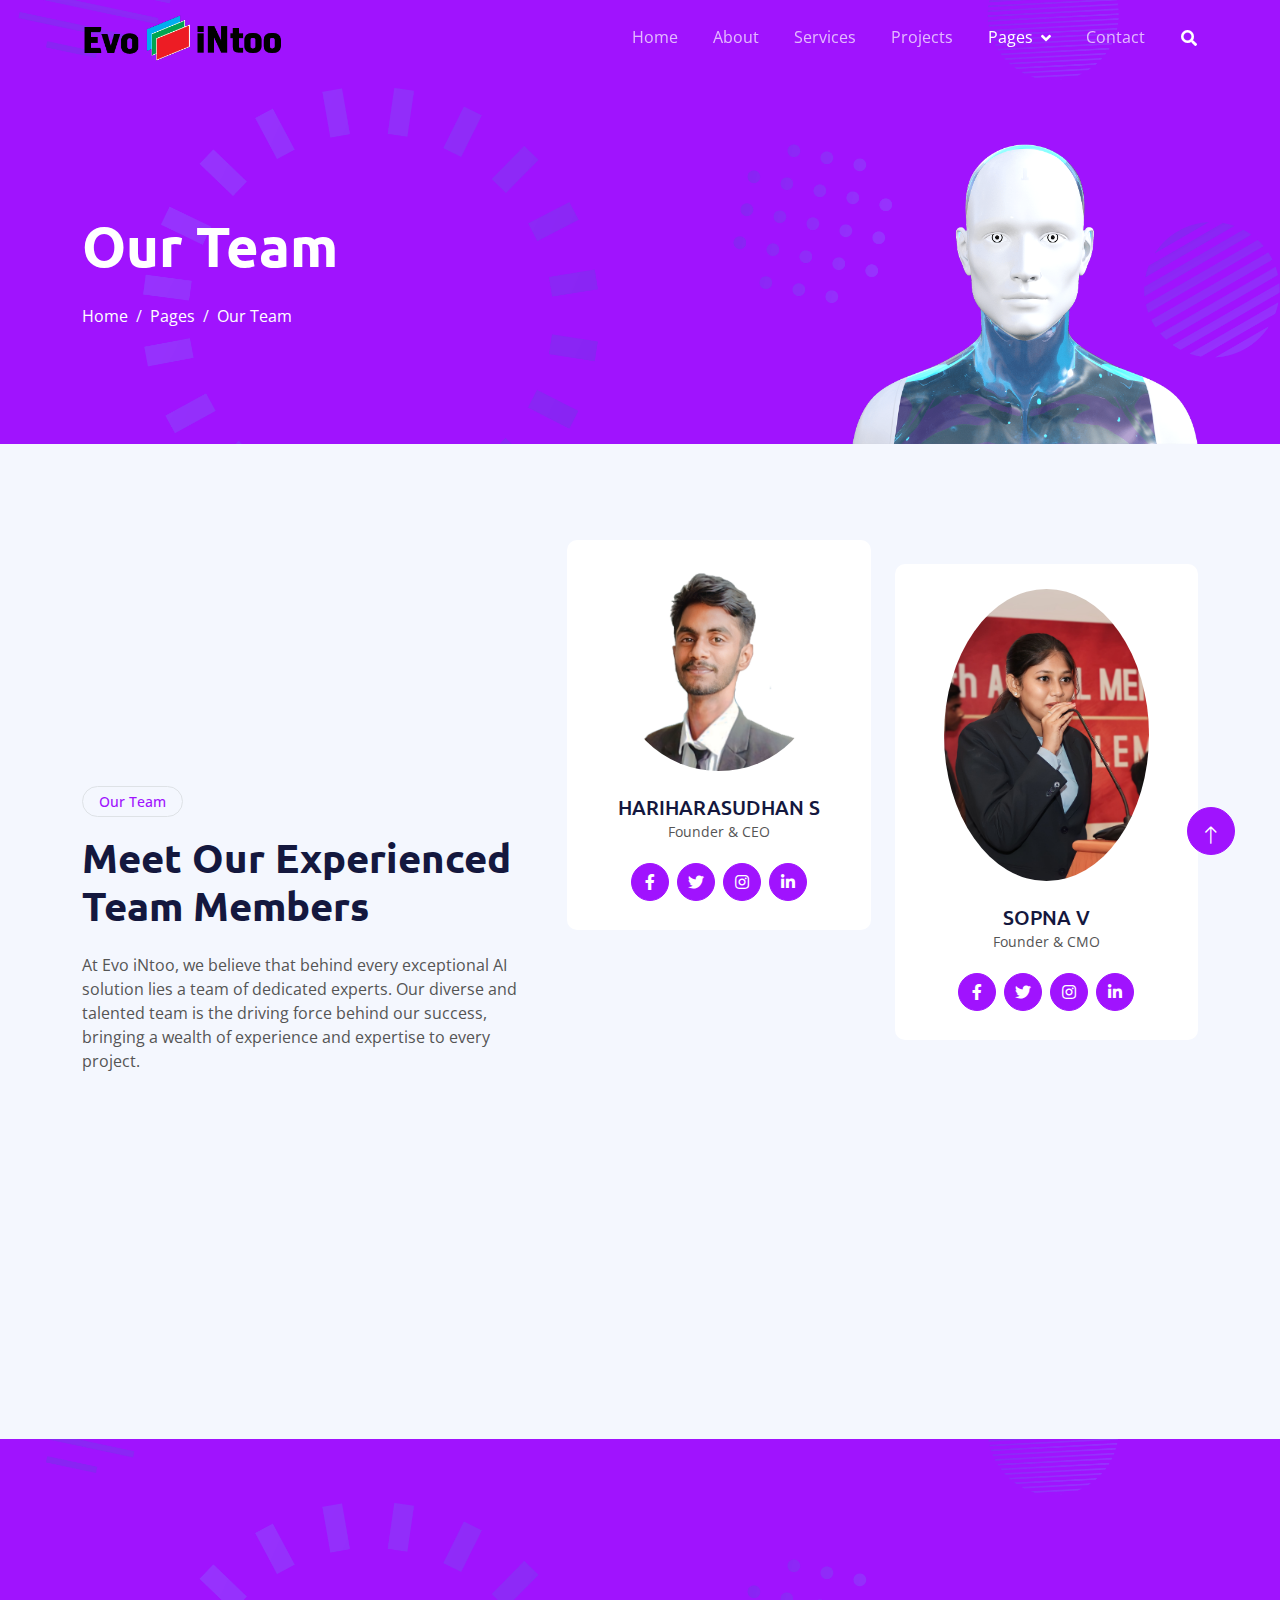
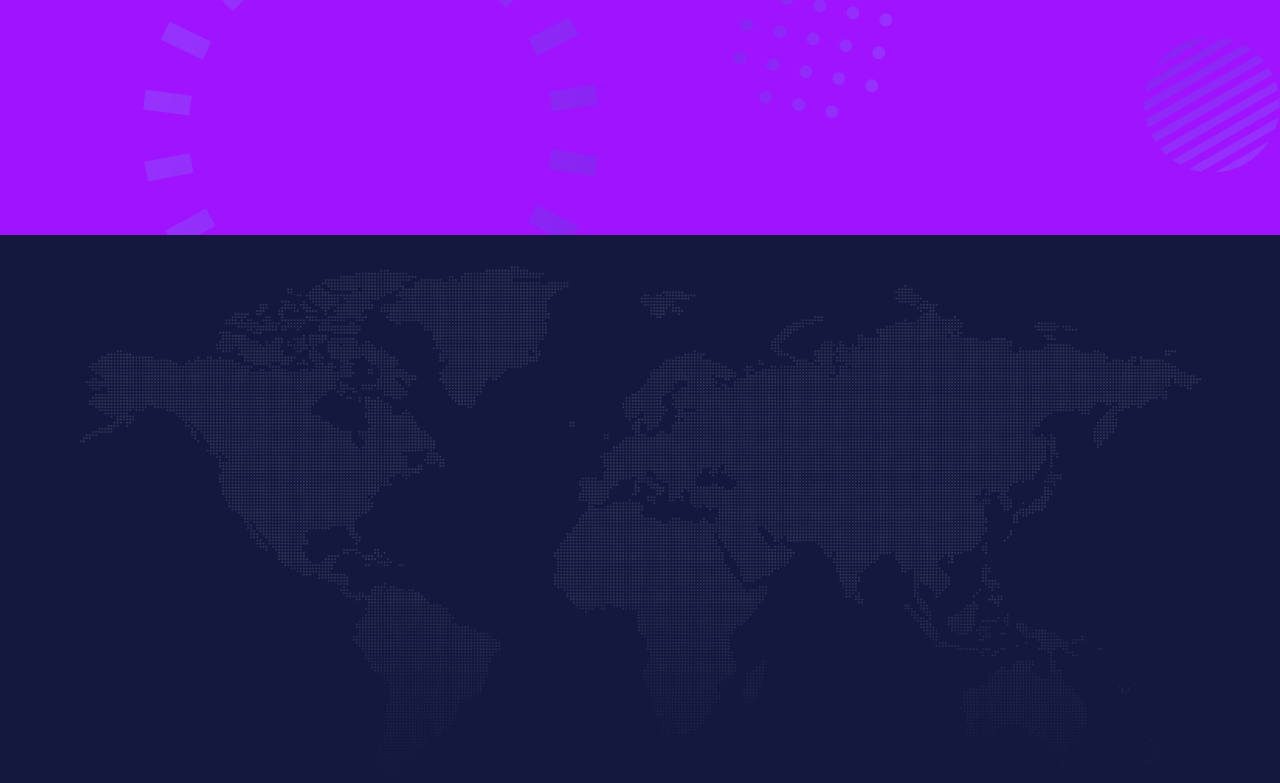
<file: team.html>
<!DOCTYPE html>
<html lang="en">

<head>
    <meta charset="utf-8">
    <title>Evo iNtoo-Home</title>
    <meta content="width=device-width, initial-scale=1.0" name="viewport">
    <meta content="" name="keywords">
    <meta content="" name="description">

    <!-- Favicon -->
    <link href="img/icon.png" rel="icon">

    <!-- Google Web Fonts -->
    <link rel="preconnect" href="https://fonts.googleapis.com">
    <link rel="preconnect" href="https://fonts.gstatic.com" crossorigin>
    <link href="https://fonts.googleapis.com/css2?family=Open+Sans:wght@400;600&family=Ubuntu:wght@500;700&display=swap"
        rel="stylesheet">

    <!-- Icon Font Stylesheet -->
    <link href="https://cdnjs.cloudflare.com/ajax/libs/font-awesome/5.10.0/css/all.min.css" rel="stylesheet">
    <link href="https://cdn.jsdelivr.net/npm/bootstrap-icons@1.4.1/font/bootstrap-icons.css" rel="stylesheet">

    <!-- Libraries Stylesheet -->
    <link href="lib/animate/animate.min.css" rel="stylesheet">
    <link href="lib/owlcarousel/assets/owl.carousel.min.css" rel="stylesheet">

    <!-- Customized Bootstrap Stylesheet -->
    <link href="css/bootstrap.min.css" rel="stylesheet">

    <!-- Template Stylesheet -->
    <link href="css/style.css" rel="stylesheet">
</head>

<body>
    <!-- Spinner Start -->
    <div id="spinner"
        class="show bg-white position-fixed translate-middle w-100 vh-100 top-50 start-50 d-flex align-items-center justify-content-center">
        <div class="spinner-grow text-primary" style="width: 3rem; height: 3rem;" role="status">
            <span class="sr-only">Loading...</span>
        </div>
    </div>
    <!-- Spinner End -->


    <!-- Navbar Start -->
    <div class="container-fluid sticky-top">
        <div class="container">
            <nav class="navbar navbar-expand-lg navbar-dark p-0">
                <a href="index.html" class="navbar-brand">
                    <!-- <h1 class="text-white">AI<span class="text-dark">.</span>Tech</h1> -->
                    <img src="img/title.png" style="width:200px;">
                </a>
                <button type="button" class="navbar-toggler ms-auto me-0" data-bs-toggle="collapse"
                    data-bs-target="#navbarCollapse">
                    <span class="navbar-toggler-icon"></span>
                </button>
                <div class="collapse navbar-collapse" id="navbarCollapse">
                    <div class="navbar-nav ms-auto">
                        <a href="index.html" class="nav-item nav-link">Home</a>
                        <a href="about.html" class="nav-item nav-link">About</a>
                        <a href="service.html" class="nav-item nav-link">Services</a>
                        <a href="project.html" class="nav-item nav-link">Projects</a>
                        <div class="nav-item dropdown">
                            <a href="#" class="nav-link dropdown-toggle active" data-bs-toggle="dropdown">Pages</a>
                            <div class="dropdown-menu bg-light mt-2">
                                <a href="feature.html" class="dropdown-item">Features</a>
                                <a href="team.html" class="dropdown-item active">Our Team</a>
                                <a href="faq.html" class="dropdown-item">FAQs</a>
                                <a href="testimonial.html" class="dropdown-item">Testimonial</a>
                                <a href="404.html" class="dropdown-item">404 Page</a>
                            </div>
                        </div>
                        <a href="contact.html" class="nav-item nav-link">Contact</a>
                    </div>
                    <butaton type="button" class="btn text-white p-0 d-none d-lg-block" data-bs-toggle="modal"
                        data-bs-target="#searchModal"><i class="fa fa-search"></i></butaton>
                </div>
            </nav>
        </div>
    </div>
    <!-- Navbar End -->


    <!-- Hero Start -->
    <div class="container-fluid pt-5 bg-primary hero-header">
        <div class="container pt-5">
            <div class="row g-5 pt-5">
                <div class="col-lg-6 align-self-center text-center text-lg-start mb-lg-5">
                    <h1 class="display-4 text-white mb-4 animated slideInRight">Our Team</h1>
                    <nav aria-label="breadcrumb">
                        <ol class="breadcrumb justify-content-center justify-content-lg-start mb-0">
                            <li class="breadcrumb-item"><a class="text-white" href="#">Home</a></li>
                            <li class="breadcrumb-item"><a class="text-white" href="#">Pages</a></li>
                            <li class="breadcrumb-item text-white active" aria-current="page">Our Team</li>
                        </ol>
                    </nav>
                </div>
                <div class="col-lg-6 align-self-end text-center text-lg-end">
                    <img class="img-fluid" src="img/hero-img.png" alt="" style="max-height: 300px;">
                </div>
            </div>
        </div>
    </div>
    <!-- Hero End -->


    <!-- Full Screen Search Start -->
    <div class="modal fade" id="searchModal" tabindex="-1">
        <div class="modal-dialog modal-fullscreen">
            <div class="modal-content" style="background: rgba(20, 24, 62, 0.7);">
                <div class="modal-header border-0">
                    <button type="button" class="btn btn-square bg-white btn-close" data-bs-dismiss="modal"
                        aria-label="Close"></button>
                </div>
                <div class="modal-body d-flex align-items-center justify-content-center">
                    <div class="input-group" style="max-width: 600px;">
                        <input type="text" class="form-control bg-transparent border-light p-3"
                            placeholder="Type search keyword">
                        <button class="btn btn-light px-4"><i class="bi bi-search"></i></button>
                    </div>
                </div>
            </div>
        </div>
    </div>
    <!-- Full Screen Search End -->


 <!-- Team Start -->
 <div class="container-fluid bg-light py-5">
    <div class="container py-5">
        <div class="row g-5 align-items-center">
            <div class="col-lg-5 wow fadeIn" data-wow-delay="0.1s">
                <div class="btn btn-sm border rounded-pill text-primary px-3 mb-3">Our Team</div>
                <h1 class="mb-4">Meet Our Experienced Team Members</h1>
                <p class="mb-4">At Evo iNtoo, we believe that behind every exceptional AI solution lies a team of dedicated experts. Our diverse and talented team is the driving force behind our success, bringing a wealth of experience and expertise to every project.</p>
                <!-- <a class="btn btn-primary rounded-pill px-4" href="">Read More</a> -->
            </div>
            <div class="col-lg-7">
                <div class="row g-4">
                    <div class="col-md-6">
                        <div class="row g-4">
                            <div class="col-12 wow fadeIn" data-wow-delay="0.1s">
                                <div class="team-item bg-white text-center rounded p-4 pt-0">
                                    <img class="img-fluid rounded-circle p-4" src="img/HARI.jpg" alt="">
                                    <h5 class="mb-0">HARIHARASUDHAN S</h5>
                                    <small>Founder & CEO</small>
                                    <div class="d-flex justify-content-center mt-3">
                                        <a class="btn btn-square btn-primary m-1" href=""><i
                                                class="fab fa-facebook-f"></i></a>
                                        <a class="btn btn-square btn-primary m-1" href=""><i
                                                class="fab fa-twitter"></i></a>
                                        <a class="btn btn-square btn-primary m-1" href=""><i
                                                class="fab fa-instagram"></i></a>
                                        <a class="btn btn-square btn-primary m-1" href=""><i
                                                class="fab fa-linkedin-in"></i></a>
                                    </div>
                                </div>
                            </div>
                            <div class="col-12 wow fadeIn" data-wow-delay="0.5s">
                                <div class="team-item bg-white text-center rounded p-4 pt-0">
                                    <img class="img-fluid rounded-circle p-4" src="img/naveen.jpg" alt="">
                                    <h5 class="mb-0">BOOBALAMURUGAN S</h5>
                                    <small>Founder & CTO</small>
                                    <div class="d-flex justify-content-center mt-3">
                                        <a class="btn btn-square btn-primary m-1" href=""><i
                                                class="fab fa-facebook-f"></i></a>
                                        <a class="btn btn-square btn-primary m-1" href=""><i
                                                class="fab fa-twitter"></i></a>
                                        <a class="btn btn-square btn-primary m-1" href=""><i
                                                class="fab fa-instagram"></i></a>
                                        <a class="btn btn-square btn-primary m-1" href=""><i
                                                class="fab fa-linkedin-in"></i></a>
                                    </div>
                                </div>
                            </div>
                        </div>
                    </div>
                    <div class="col-md-6 pt-md-4">
                        <div class="row g-4">
                            <div class="col-12 wow fadeIn" data-wow-delay="0.3s">
                                <div class="team-item bg-white text-center rounded p-4 pt-0">
                                    <img class="img-fluid rounded-circle p-4" src="img/SOPNA.jpg" alt="">
                                    <h5 class="mb-0">SOPNA V</h5>
                                    <small>Founder & CMO</small>
                                    <div class="d-flex justify-content-center mt-3">
                                        <a class="btn btn-square btn-primary m-1" href=""><i
                                                class="fab fa-facebook-f"></i></a>
                                        <a class="btn btn-square btn-primary m-1" href=""><i
                                                class="fab fa-twitter"></i></a>
                                        <a class="btn btn-square btn-primary m-1" href=""><i
                                                class="fab fa-instagram"></i></a>
                                        <a class="btn btn-square btn-primary m-1" href=""><i
                                                class="fab fa-linkedin-in"></i></a>
                                    </div>
                                </div>
                            </div>
                            <!--  <div class="col-12 wow fadeIn" data-wow-delay="0.7s">
                                <div class="team-item bg-white text-center rounded p-4 pt-0">
                                    <img class="img-fluid rounded-circle p-4" src="img/team-4.jpg" alt="">
                                    <h5 class="mb-0">Cody Gardner</h5>
                                    <small>Project Manager</small>
                                    <div class="d-flex justify-content-center mt-3">
                                        <a class="btn btn-square btn-primary m-1" href=""><i
                                                class="fab fa-facebook-f"></i></a>
                                        <a class="btn btn-square btn-primary m-1" href=""><i
                                                class="fab fa-twitter"></i></a>
                                        <a class="btn btn-square btn-primary m-1" href=""><i
                                                class="fab fa-instagram"></i></a>
                                        <a class="btn btn-square btn-primary m-1" href=""><i
                                                class="fab fa-linkedin-in"></i></a>
                                    </div>
                                </div> 
                            </div> -->
                        </div>
                    </div>
                </div>
            </div>
        </div>
    </div>
</div>
<!-- Team End -->

    <!-- Newsletter Start -->
    <div class="container-fluid bg-primary newsletter py-5">
        <div class="container">
            <div class="row g-5 align-items-center">
                <div class="col-md-5 ps-lg-0 pt-5 pt-md-0 text-start wow fadeIn" data-wow-delay="0.3s">
                    <img class="img-fluid" src="img/newsletter.png" alt="">
                </div>
                <div class="col-md-7 py-5 newsletter-text wow fadeIn" data-wow-delay="0.5s">
                    <div class="btn btn-sm border rounded-pill text-white px-3 mb-3">Newsletter</div>
                    <h1 class="text-white mb-4">Let's subscribe the newsletter</h1>
                    <div class="position-relative w-100 mt-3 mb-2">
                        <input class="form-control border-0 rounded-pill w-100 ps-4 pe-5" type="text"
                            placeholder="Enter Your Email" style="height: 48px;">
                        <button type="button" class="btn shadow-none position-absolute top-0 end-0 mt-1 me-2"><i
                                class="fa fa-paper-plane text-primary fs-4"></i></button>
                    </div>
                    <small class="text-white-50">Diam sed sed dolor stet amet eirmod</small>
                </div>
            </div>
        </div>
    </div>
    <!-- Newsletter End -->


    <!-- Footer Start -->
    <div class="container-fluid bg-dark text-white-50 footer pt-5">
        <div class="container py-5">
            <div class="row g-5">
                <div class="col-md-6 col-lg-3 wow fadeIn" data-wow-delay="0.1s">
                    <a href="index.html" class="d-inline-block mb-3">
                        <img src="img/title_white.png" style="width:200px;">
                        <!-- <h1 class="text-white">AI<span class="text-primary">.</span>Tech</h1> -->
                    </a>
                    <p class="mb-0">Evo iNtoo is a dynamic AI-driven startup dedicated to revolutionizing industries through innovative technology solutions. With a team of visionary data scientists, machine learning experts, and software engineers, we pioneer cutting-edge AI applications that empower businesses to thrive in the digital era.</p>
                </div>
                <div class="col-md-6 col-lg-3 wow fadeIn" data-wow-delay="0.3s">
                    <h5 class="text-white mb-4">Get In Touch</h5>
                    <p><i class="fa fa-map-marker-alt me-3"></i>Salem</p>
                    <p><i class="fa fa-phone-alt me-3"></i>+91 9025-660802,<br>94894-08720,<br>80722-29191</p>
                    <p><i class="fa fa-envelope me-3"></i>evointoo@gmail.com</p>
                    <div class="d-flex pt-2">
                        <a class="btn btn-outline-light btn-social" href=""><i class="fab fa-twitter"></i></a>
                        <a class="btn btn-outline-light btn-social" href=""><i class="fab fa-facebook-f"></i></a>
                        <a class="btn btn-outline-light btn-social" href=""><i class="fab fa-youtube"></i></a>
                        <a class="btn btn-outline-light btn-social" href=""><i class="fab fa-instagram"></i></a>
                        <a class="btn btn-outline-light btn-social" href=""><i class="fab fa-linkedin-in"></i></a>
                    </div>
                </div>
                <div class="col-md-6 col-lg-3 wow fadeIn" data-wow-delay="0.5s">
                    <h5 class="text-white mb-4">Popular Link</h5>
                    <a class="btn btn-link" href="">About Us</a>
                    <a class="btn btn-link" href="">Contact Us</a>
                    <a class="btn btn-link" href="">Privacy Policy</a>
                    <a class="btn btn-link" href="">Terms & Condition</a>
                    <a class="btn btn-link" href="">Career</a>
                </div>
                <div class="col-md-6 col-lg-3 wow fadeIn" data-wow-delay="0.7s">
                    <h5 class="text-white mb-4">Our Services</h5>
                    <a class="btn btn-link" href="">Machine learning</a>
                    <a class="btn btn-link" href="">Predictive Analysis</a>
                    <a class="btn btn-link" href="">Data Science</a>
                </div>
            </div>
        </div>
        <div class="container wow fadeIn" data-wow-delay="0.1s">
            <div class="copyright">
                <div class="row">
                    <div class="col-md-6 text-center text-md-start mb-3 mb-md-0">
                        &copy; <a class="border-bottom" href="#">EvoIntoo</a>, All Right Reserved.

                        <!--/*** This template is free as long as you keep the footer author’s credit link/attribution link/backlink. If you'd like to use the template without the footer author’s credit link/attribution link/backlink, you can purchase the Credit Removal License from "https://htmlcodex.com/credit-removal". Thank you for your support. ***/-->
                        Designed By <a class="border-bottom" href="">EvoIntoo</a> 
                    </div>

                    <div class="col-md-6 text-center text-md-end">
                        <div class="footer-menu">
                            <a href="">Home</a>
                            <a href="">Cookies</a>
                            <a href="">Help</a>
                            <a href="">FAQs</a>
                        </div>
                    </div>
                </div>
            </div>
        </div>
    </div>
    <!-- Footer End -->


    <!-- Back to Top -->
    <a href="#" class="btn btn-lg btn-primary btn-lg-square back-to-top pt-2"><i class="bi bi-arrow-up"></i></a>


    <!-- JavaScript Libraries -->
    <script src="https://ajax.googleapis.com/ajax/libs/jquery/3.6.1/jquery.min.js"></script>
    <script src="https://cdn.jsdelivr.net/npm/bootstrap@5.0.0/dist/js/bootstrap.bundle.min.js"></script>
    <script src="lib/wow/wow.min.js"></script>
    <script src="lib/easing/easing.min.js"></script>
    <script src="lib/waypoints/waypoints.min.js"></script>
    <script src="lib/counterup/counterup.min.js"></script>
    <script src="lib/owlcarousel/owl.carousel.min.js"></script>

    <!-- Template Javascript -->
    <script src="js/main.js"></script>
</body>

</html>
</file>
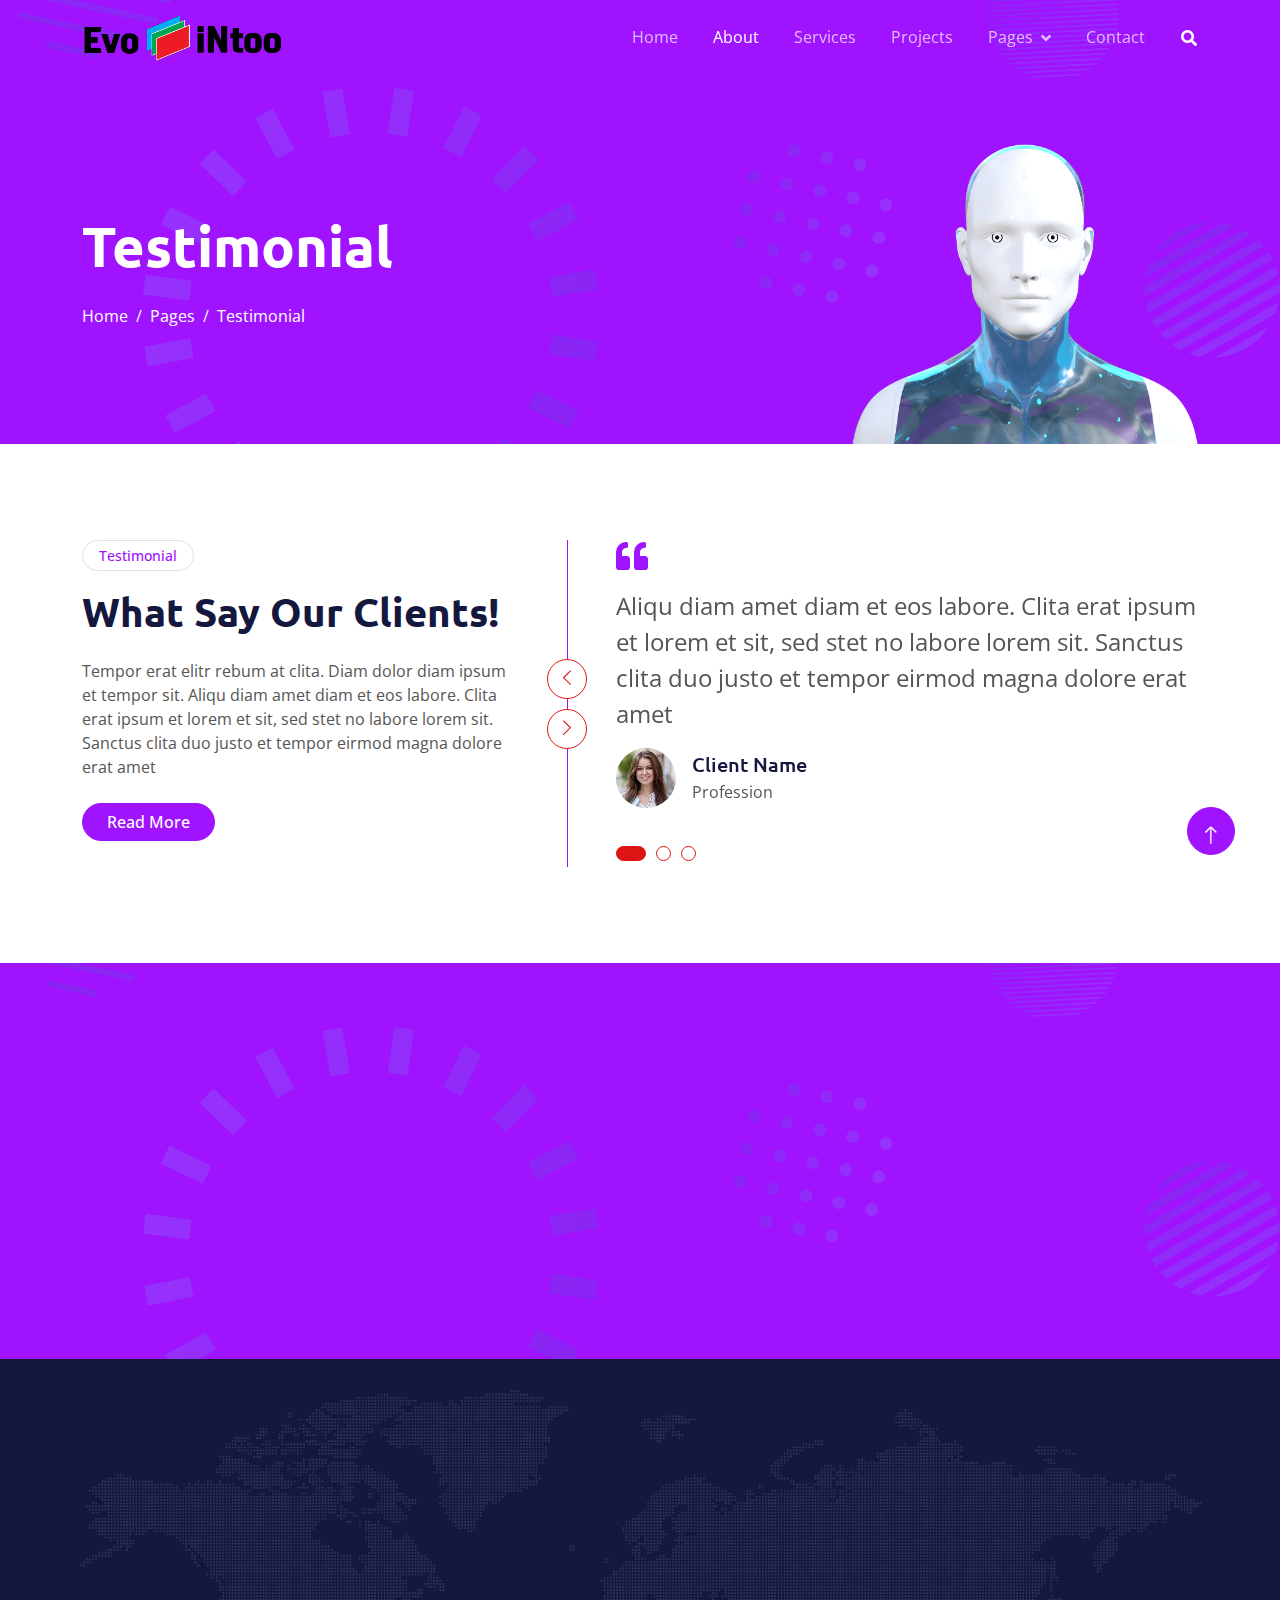
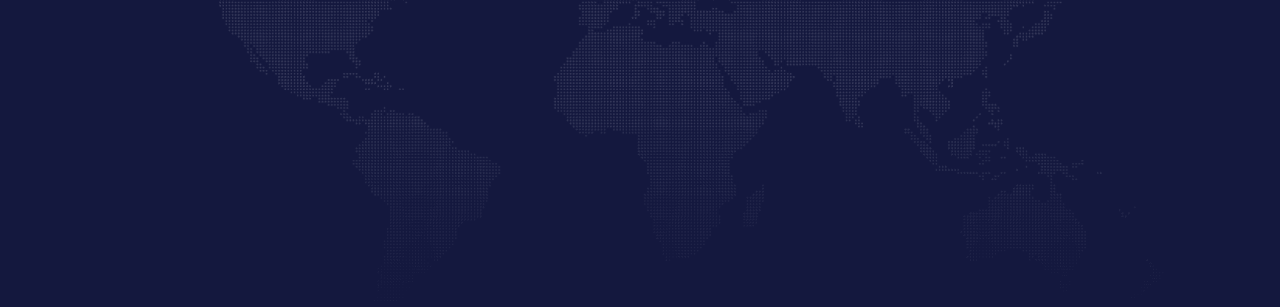
<file: testimonial.html>
<!DOCTYPE html>
<html lang="en">

<head>
    <meta charset="utf-8">
    <title>Evo iNtoo-Home</title>
    <meta content="width=device-width, initial-scale=1.0" name="viewport">
    <meta content="" name="keywords">
    <meta content="" name="description">

    <!-- Favicon -->
    <link href="img/icon.png" rel="icon">

    <!-- Google Web Fonts -->
    <link rel="preconnect" href="https://fonts.googleapis.com">
    <link rel="preconnect" href="https://fonts.gstatic.com" crossorigin>
    <link href="https://fonts.googleapis.com/css2?family=Open+Sans:wght@400;600&family=Ubuntu:wght@500;700&display=swap"
        rel="stylesheet">

    <!-- Icon Font Stylesheet -->
    <link href="https://cdnjs.cloudflare.com/ajax/libs/font-awesome/5.10.0/css/all.min.css" rel="stylesheet">
    <link href="https://cdn.jsdelivr.net/npm/bootstrap-icons@1.4.1/font/bootstrap-icons.css" rel="stylesheet">

    <!-- Libraries Stylesheet -->
    <link href="lib/animate/animate.min.css" rel="stylesheet">
    <link href="lib/owlcarousel/assets/owl.carousel.min.css" rel="stylesheet">

    <!-- Customized Bootstrap Stylesheet -->
    <link href="css/bootstrap.min.css" rel="stylesheet">

    <!-- Template Stylesheet -->
    <link href="css/style.css" rel="stylesheet">
</head>

<body>
    <!-- Spinner Start -->
    <div id="spinner"
        class="show bg-white position-fixed translate-middle w-100 vh-100 top-50 start-50 d-flex align-items-center justify-content-center">
        <div class="spinner-grow text-primary" style="width: 3rem; height: 3rem;" role="status">
            <span class="sr-only">Loading...</span>
        </div>
    </div>
    <!-- Spinner End -->


    <!-- Navbar Start -->
    <div class="container-fluid sticky-top">
        <div class="container">
            <nav class="navbar navbar-expand-lg navbar-dark p-0">
                <a href="index.html" class="navbar-brand">
                    <!-- <h1 class="text-white">AI<span class="text-dark">.</span>Tech</h1> -->
                    <img src="img/title.png" style="width:200px;">
                </a>
                <button type="button" class="navbar-toggler ms-auto me-0" data-bs-toggle="collapse"
                    data-bs-target="#navbarCollapse">
                    <span class="navbar-toggler-icon"></span>
                </button>
                <div class="collapse navbar-collapse" id="navbarCollapse">
                    <div class="navbar-nav ms-auto">
                        <a href="index.html" class="nav-item nav-link">Home</a>
                        <a href="about.html" class="nav-item nav-link active">About</a>
                        <a href="service.html" class="nav-item nav-link">Services</a>
                        <a href="project.html" class="nav-item nav-link">Projects</a>
                        <div class="nav-item dropdown">
                            <a href="#" class="nav-link dropdown-toggle" data-bs-toggle="dropdown">Pages</a>
                            <div class="dropdown-menu bg-light mt-2">
                                <a href="feature.html" class="dropdown-item">Features</a>
                                <a href="team.html" class="dropdown-item">Our Team</a>
                                <a href="faq.html" class="dropdown-item">FAQs</a>
                                <a href="testimonial.html" class="dropdown-item">Testimonial</a>
                                <a href="404.html" class="dropdown-item">404 Page</a>
                            </div>
                        </div>
                        <a href="contact.html" class="nav-item nav-link">Contact</a>
                    </div>
                    <butaton type="button" class="btn text-white p-0 d-none d-lg-block" data-bs-toggle="modal"
                        data-bs-target="#searchModal"><i class="fa fa-search"></i></butaton>
                </div>
            </nav>
        </div>
    </div>
    <!-- Navbar End -->


    <!-- Hero Start -->
    <div class="container-fluid pt-5 bg-primary hero-header">
        <div class="container pt-5">
            <div class="row g-5 pt-5">
                <div class="col-lg-6 align-self-center text-center text-lg-start mb-lg-5">
                    <h1 class="display-4 text-white mb-4 animated slideInRight">Testimonial</h1>
                    <nav aria-label="breadcrumb">
                        <ol class="breadcrumb justify-content-center justify-content-lg-start mb-0">
                            <li class="breadcrumb-item"><a class="text-white" href="#">Home</a></li>
                            <li class="breadcrumb-item"><a class="text-white" href="#">Pages</a></li>
                            <li class="breadcrumb-item text-white active" aria-current="page">Testimonial</li>
                        </ol>
                    </nav>
                </div>
                <div class="col-lg-6 align-self-end text-center text-lg-end">
                    <img class="img-fluid" src="img/hero-img.png" alt="" style="max-height: 300px;">
                </div>
            </div>
        </div>
    </div>
    <!-- Hero End -->


    <!-- Full Screen Search Start -->
    <div class="modal fade" id="searchModal" tabindex="-1">
        <div class="modal-dialog modal-fullscreen">
            <div class="modal-content" style="background: rgba(20, 24, 62, 0.7);">
                <div class="modal-header border-0">
                    <button type="button" class="btn btn-square bg-white btn-close" data-bs-dismiss="modal"
                        aria-label="Close"></button>
                </div>
                <div class="modal-body d-flex align-items-center justify-content-center">
                    <div class="input-group" style="max-width: 600px;">
                        <input type="text" class="form-control bg-transparent border-light p-3"
                            placeholder="Type search keyword">
                        <button class="btn btn-light px-4"><i class="bi bi-search"></i></button>
                    </div>
                </div>
            </div>
        </div>
    </div>
    <!-- Full Screen Search End -->


    <!-- Testimonial Start --> 
    <div class="container-xxl py-5">
        <div class="container py-5">
            <div class="row g-5">
                <div class="col-lg-5 wow fadeIn" data-wow-delay="0.1s">
                    <div class="btn btn-sm border rounded-pill text-primary px-3 mb-3">Testimonial</div>
                    <h1 class="mb-4">What Say Our Clients!</h1>
                    <p class="mb-4">Tempor erat elitr rebum at clita. Diam dolor diam ipsum et tempor sit. Aliqu diam
                        amet diam et eos labore. Clita erat ipsum et lorem et sit, sed stet no labore lorem sit. Sanctus
                        clita duo justo et tempor eirmod magna dolore erat amet</p>
                    <a class="btn btn-primary rounded-pill px-4" href="">Read More</a>
                </div>
                <div class="col-lg-7 wow fadeIn" data-wow-delay="0.5s">
                    <div class="owl-carousel testimonial-carousel border-start border-primary">
                        <div class="testimonial-item ps-5">
                            <i class="fa fa-quote-left fa-2x text-primary mb-3"></i>
                            <p class="fs-4">Aliqu diam amet diam et eos labore. Clita erat ipsum et lorem et sit, sed stet no labore lorem sit. Sanctus clita duo justo et tempor eirmod magna dolore erat amet</p>
                            <div class="d-flex align-items-center">
                                <img class="img-fluid flex-shrink-0 rounded-circle" src="img/testimonial-1.jpg"
                                    style="width: 60px; height: 60px;">
                                <div class="ps-3">
                                    <h5 class="mb-1">Client Name</h5>
                                    <span>Profession</span>
                                </div>
                            </div>
                        </div>
                        <div class="testimonial-item ps-5">
                            <i class="fa fa-quote-left fa-2x text-primary mb-3"></i>
                            <p class="fs-4">Aliqu diam amet diam et eos labore. Clita erat ipsum et lorem et sit, sed stet no labore lorem sit. Sanctus clita duo justo et tempor eirmod magna dolore erat amet</p>
                            <div class="d-flex align-items-center">
                                <img class="img-fluid flex-shrink-0 rounded-circle" src="img/testimonial-2.jpg"
                                    style="width: 60px; height: 60px;">
                                <div class="ps-3">
                                    <h5 class="mb-1">Client Name</h5>
                                    <span>Profession</span>
                                </div>
                            </div>
                        </div>
                        <div class="testimonial-item ps-5">
                            <i class="fa fa-quote-left fa-2x text-primary mb-3"></i>
                            <p class="fs-4">Aliqu diam amet diam et eos labore. Clita erat ipsum et lorem et sit, sed stet no labore lorem sit. Sanctus clita duo justo et tempor eirmod magna dolore erat amet</p>
                            <div class="d-flex align-items-center">
                                <img class="img-fluid flex-shrink-0 rounded-circle" src="img/testimonial-3.jpg"
                                    style="width: 60px; height: 60px;">
                                <div class="ps-3">
                                    <h5 class="mb-1">Client Name</h5>
                                    <span>Profession</span>
                                </div>
                            </div>
                        </div>
                    </div>
                </div>
            </div>
        </div>
    </div>
    <!-- Testimonial End-->


    <!-- Newsletter Start -->
    <div class="container-fluid bg-primary newsletter py-5">
        <div class="container">
            <div class="row g-5 align-items-center">
                <div class="col-md-5 ps-lg-0 pt-5 pt-md-0 text-start wow fadeIn" data-wow-delay="0.3s">
                    <img class="img-fluid" src="img/newsletter.png" alt="">
                </div>
                <div class="col-md-7 py-5 newsletter-text wow fadeIn" data-wow-delay="0.5s">
                    <div class="btn btn-sm border rounded-pill text-white px-3 mb-3">Newsletter</div>
                    <h1 class="text-white mb-4">Let's subscribe the newsletter</h1>
                    <div class="position-relative w-100 mt-3 mb-2">
                        <input class="form-control border-0 rounded-pill w-100 ps-4 pe-5" type="text"
                            placeholder="Enter Your Email" style="height: 48px;">
                        <button type="button" class="btn shadow-none position-absolute top-0 end-0 mt-1 me-2"><i
                                class="fa fa-paper-plane text-primary fs-4"></i></button>
                    </div>
                    <small class="text-white-50">Diam sed sed dolor stet amet eirmod</small>
                </div>
            </div>
        </div>
    </div>
    <!-- Newsletter End -->


    <!-- Footer Start -->
    <div class="container-fluid bg-dark text-white-50 footer pt-5">
        <div class="container py-5">
            <div class="row g-5">
                <div class="col-md-6 col-lg-3 wow fadeIn" data-wow-delay="0.1s">
                    <a href="index.html" class="d-inline-block mb-3">
                        <img src="img/title_white.png" style="width:200px;">
                        <!-- <h1 class="text-white">AI<span class="text-primary">.</span>Tech</h1> -->
                    </a>
                    <p class="mb-0">Evo iNtoo is a dynamic AI-driven startup dedicated to revolutionizing industries through innovative technology solutions. With a team of visionary data scientists, machine learning experts, and software engineers, we pioneer cutting-edge AI applications that empower businesses to thrive in the digital era.</p>
                </div>
                <div class="col-md-6 col-lg-3 wow fadeIn" data-wow-delay="0.3s">
                    <h5 class="text-white mb-4">Get In Touch</h5>
                    <p><i class="fa fa-map-marker-alt me-3"></i>Salem</p>
                    <p><i class="fa fa-phone-alt me-3"></i>+91 9025-660802,<br>94894-08720,<br>80722-29191</p>
                    <p><i class="fa fa-envelope me-3"></i>evointoo@gmail.com</p>
                    <div class="d-flex pt-2">
                        <a class="btn btn-outline-light btn-social" href=""><i class="fab fa-twitter"></i></a>
                        <a class="btn btn-outline-light btn-social" href=""><i class="fab fa-facebook-f"></i></a>
                        <a class="btn btn-outline-light btn-social" href=""><i class="fab fa-youtube"></i></a>
                        <a class="btn btn-outline-light btn-social" href=""><i class="fab fa-instagram"></i></a>
                        <a class="btn btn-outline-light btn-social" href=""><i class="fab fa-linkedin-in"></i></a>
                    </div>
                </div>
                <div class="col-md-6 col-lg-3 wow fadeIn" data-wow-delay="0.5s">
                    <h5 class="text-white mb-4">Popular Link</h5>
                    <a class="btn btn-link" href="">About Us</a>
                    <a class="btn btn-link" href="">Contact Us</a>
                    <a class="btn btn-link" href="">Privacy Policy</a>
                    <a class="btn btn-link" href="">Terms & Condition</a>
                    <a class="btn btn-link" href="">Career</a>
                </div>
                <div class="col-md-6 col-lg-3 wow fadeIn" data-wow-delay="0.7s">
                    <h5 class="text-white mb-4">Our Services</h5>
                    <a class="btn btn-link" href="">Machine learning</a>
                    <a class="btn btn-link" href="">Predictive Analysis</a>
                    <a class="btn btn-link" href="">Data Science</a>
                </div>
            </div>
        </div>
        <div class="container wow fadeIn" data-wow-delay="0.1s">
            <div class="copyright">
                <div class="row">
                    <div class="col-md-6 text-center text-md-start mb-3 mb-md-0">
                        &copy; <a class="border-bottom" href="#">EvoIntoo</a>, All Right Reserved.

                        <!--/*** This template is free as long as you keep the footer author’s credit link/attribution link/backlink. If you'd like to use the template without the footer author’s credit link/attribution link/backlink, you can purchase the Credit Removal License from "https://htmlcodex.com/credit-removal". Thank you for your support. ***/-->
                        Designed By <a class="border-bottom" href="">EvoIntoo</a> 
                    </div>
                    <div class="col-md-6 text-center text-md-end">
                        <div class="footer-menu">
                            <a href="">Home</a>
                            <a href="">Cookies</a>
                            <a href="">Help</a>
                            <a href="">FAQs</a>
                        </div>
                    </div>
                </div>
            </div>
        </div>
    </div>
    <!-- Footer End -->


    <!-- Back to Top -->
    <a href="#" class="btn btn-lg btn-primary btn-lg-square back-to-top pt-2"><i class="bi bi-arrow-up"></i></a>


    <!-- JavaScript Libraries -->
    <script src="https://ajax.googleapis.com/ajax/libs/jquery/3.6.1/jquery.min.js"></script>
    <script src="https://cdn.jsdelivr.net/npm/bootstrap@5.0.0/dist/js/bootstrap.bundle.min.js"></script>
    <script src="lib/wow/wow.min.js"></script>
    <script src="lib/easing/easing.min.js"></script>
    <script src="lib/waypoints/waypoints.min.js"></script>
    <script src="lib/counterup/counterup.min.js"></script>
    <script src="lib/owlcarousel/owl.carousel.min.js"></script>

    <!-- Template Javascript -->
    <script src="js/main.js"></script>
</body>

</html>
</file>
<file: css/style.css>
/********** Template CSS **********/
:root {
    --primary: #de1313;
    --secondary: #c91e1e;
    --light: #F4F7FE;
    --dark: #14183E;
}


/*** Spinner ***/
#spinner {
    opacity: 0;
    visibility: hidden;
    transition: opacity .5s ease-out, visibility 0s linear .5s;
    z-index: 99999;
}

#spinner.show {
    transition: opacity .5s ease-out, visibility 0s linear 0s;
    visibility: visible;
    opacity: 1;
}

.back-to-top {
    position: fixed;
    display: none;
    right: 45px;
    bottom: 45px;
    z-index: 99;
}


/*** Heading ***/
h1,
h2,
h3,
.fw-bold {
    font-weight: 700 !important;
}

h4,
h5,
h6,
.fw-medium {
    font-weight: 500 !important;
}


/*** Button ***/
.btn {
    font-weight: 500;
    transition: .5s;
}

.btn-square {
    width: 38px;
    height: 38px;
}

.btn-sm-square {
    width: 32px;
    height: 32px;
}

.btn-lg-square {
    width: 48px;
    height: 48px;
}

.btn-square,
.btn-sm-square,
.btn-lg-square {
    padding: 0;
    display: flex;
    align-items: center;
    justify-content: center;
    font-weight: normal;
    border-radius: 50px;
}


/*** Navbar ***/
.sticky-top {
    top: -150px;
    transition: .5s;
}

.navbar {
    padding: 11px 0 !important;
    height: 75px;
}

.navbar .navbar-nav .nav-link {
    margin-right: 35px;
    padding: 0;
    color: rgba(255, 255, 255, .7);
    outline: none;
}

.navbar .navbar-nav .nav-link:hover,
.navbar .navbar-nav .nav-link.active {
    color: rgba(255, 255, 255, 1);
}

.navbar .dropdown-toggle::after {
    border: none;
    content: "\f107";
    font-family: "Font Awesome 5 Free";
    font-weight: 900;
    vertical-align: middle;
    margin-left: 8px;
}

@media (max-width: 991.98px) {
    .navbar .navbar-nav {
        padding: 0 15px;
        background: var(--primary);
    }

    .navbar .navbar-nav .nav-link  {
        margin-right: 0;
        padding: 10px 0;
    }
}

@media (min-width: 992px) {
    .navbar .nav-item .dropdown-menu {
        display: block;
        border: none;
        margin-top: 0;
        top: 150%;
        opacity: 0;
        visibility: hidden;
        transition: .5s;
    }

    .navbar .nav-item:hover .dropdown-menu {
        top: 100%;
        visibility: visible;
        transition: .5s;
        opacity: 1;
    }
}


/*** Hero Header ***/
.hero-header {
    margin-top: -75px;
    background: url(../img/bg-hero.png) center center no-repeat;
    background-size: cover;
}

.hero-header .breadcrumb-item+.breadcrumb-item::before {
    color: var(--light);
}


/*** Section Title ***/
.section-title::before {
    position: absolute;
    content: "";
    width: 45px;
    height: 4px;
    bottom: 0;
    left: 0;
    background: var(--dark);
}

.section-title::after {
    position: absolute;
    content: "";
    width: 4px;
    height: 4px;
    bottom: 0;
    left: 50px;
    background: var(--dark);
}

.section-title.text-center::before {
    left: 50%;
    margin-left: -25px;
}

.section-title.text-center::after {
    left: 50%;
    margin-left: 25px;
}

.section-title h6::before,
.section-title h6::after {
    position: absolute;
    content: "";
    width: 10px;
    height: 10px;
    top: 2px;
    left: 0;
    background: rgba(33, 66, 177, .5);
}

.section-title h6::after {
    top: 5px;
    left: 3px;
}


/*** About ***/
.about-img {
    position: relative;
    overflow: hidden;
}

.about-img::after {
    position: absolute;
    content: "";
    width: 100%;
    height: 100%;
    top: 0;
    left: 0;
    background: url(../img/bg-about-img.png) top left no-repeat;
    background-size: contain;
}


/*** Service ***/
.service-item {
    position: relative;
    padding: 45px 30px;
    background: #FFFFFF;
    transition: .5s;
}

.service-item:hover {
    background: var(--primary);
}

.service-item .service-icon {
    margin: 0 auto 20px auto;
    width: 90px;
    height: 90px;
    color: var(--primary);
    background: var(--light);
    transition: .5s;
}

.service-item:hover .service-icon {
    background: #FFFFFF;
}

.service-item h5,
.service-item p {
    transition: .5s;
}

.service-item:hover h5,
.service-item:hover p {
    color: #FFFFFF;
}

.service-item a.btn {
    position: relative;
    display: flex;
    color: var(--primary);
    transition: .5s;
    z-index: 1;
}

.service-item:hover a.btn {
    color: var(--primary);
}

.service-item a.btn::before {
    position: absolute;
    content: "";
    width: 35px;
    height: 35px;
    top: 0;
    left: 0;
    border-radius: 35px;
    background: var(--light);
    transition: .5s;
    z-index: -1;
}

.service-item:hover a.btn::before {
    width: 100%;
    background: var(--light);
}


/*** Feature ***/
.feature {
    background: url(../img/bg-hero.png) center center no-repeat;
    background-size: cover;
}


/*** Newsletter ***/
.newsletter {
    background: url(../img/bg-hero.png) center center no-repeat;
    background-size: cover;
}

@media (min-width: 992px) {
    .newsletter .container {
        max-width: 100% !important;
    }

    .newsletter .newsletter-text  {
        padding-right: calc(((100% - 960px) / 2) + .75rem);
    }
}

@media (min-width: 1200px) {
    .newsletter .newsletter-text  {
        padding-right: calc(((100% - 1140px) / 2) + .75rem);
    }
}

@media (min-width: 1400px) {
    .newsletter .newsletter-text  {
        padding-right: calc(((100% - 1320px) / 2) + .75rem);
    }
}


/*** Case Study ***/
.case-item img {
    transition: .5s;
}
  
.case-item:hover img {
    transform: scale(1.2);
}
  
.case-overlay {
    position: absolute;
    padding: 30px;
    width: 100%;
    height: 100%;
    top: 0;
    left: 0;
    display: flex;
    flex-direction: column;
    align-items: flex-start;
    justify-content: flex-end;
    background: linear-gradient(rgba(20, 24, 62, 0), var(--dark));
    z-index: 1;
}

.case-overlay small {
    display: inline-block;
    padding: 3px 15px;
    color: #FFFFFF;
    background: rgba(20, 24, 62, .7);
    border-radius: 25px;
    margin-bottom: 15px;
}

.case-overlay span.btn:hover {
    color: var(--primary);
    background: #FFFFFF;
    border-color: #FFFFFF;
}


/*** FAQs ***/
.accordion .accordion-item {
    border: none;
    margin-bottom: 15px;
}

.accordion .accordion-button {
    background: var(--light);
    border-radius: 2px;
}

.accordion .accordion-button:not(.collapsed) {
    color: #FFFFFF;
    background: var(--primary);
    box-shadow: none;
}

.accordion .accordion-button:not(.collapsed)::after {
    background-image: url("data:image/svg+xml,%3csvg xmlns='http://www.w3.org/2000/svg' viewBox='0 0 16 16' fill='%23fff'%3e%3cpath fill-rule='evenodd' d='M1.646 4.646a.5.5 0 0 1 .708 0L8 10.293l5.646-5.647a.5.5 0 0 1 .708.708l-6 6a.5.5 0 0 1-.708 0l-6-6a.5.5 0 0 1 0-.708z'/%3e%3c/svg%3e");
}

.accordion .accordion-body {
    padding: 15px 0 0 0;
}


/*** Testimonial ***/
.testimonial-carousel {
    position: relative;
}

.testimonial-carousel .owl-nav {
    position: absolute;
    width: 40px;
    height: 100%;
    top: calc(50% - 50px);
    left: -21px;
    display: flex;
    flex-direction: column;
    align-items: center;
}

.testimonial-carousel .owl-nav .owl-prev,
.testimonial-carousel .owl-nav .owl-next {
    margin: 5px 0;
    width: 40px;
    height: 40px;
    display: flex;
    align-items: center;
    justify-content: center;
    color: var(--primary);
    background: #FFFFFF;
    border: 1px solid var(--primary);
    border-radius: 40px;
    font-size: 18px;
    transition: .5s;
}

.testimonial-carousel .owl-nav .owl-prev:hover,
.testimonial-carousel .owl-nav .owl-next:hover {
    background: var(--primary);
    color: #FFFFFF;
}

.testimonial-carousel .owl-dots {
    margin-top: 35px;
    margin-left: 3rem;
}

.testimonial-carousel .owl-dot {
    position: relative;
    display: inline-block;
    margin-right: 10px;
    width: 15px;
    height: 15px;
    background: #FFFFFF;
    border: 1px solid var(--primary);
    border-radius: 15px;
    transition: .5s;
}

.testimonial-carousel .owl-dot.active {
    width: 30px;
    background: var(--primary);
}


/*** Team ***/
.team-item {
    transition: .5s;
    border: 1px solid transparent;
    transition: .5s;
}

.team-item:hover {

    border-color: var(--primary);
}


/*** Footer ***/
.footer {
    background: url(../img/footer.png) center center no-repeat;
    background-size: contain;
}

.footer .btn.btn-social {
    margin-right: 5px;
    width: 40px;
    height: 40px;
    display: flex;
    align-items: center;
    justify-content: center;
    color: rgba(255,255,255,.5);
    border: 1px solid rgba(256, 256, 256, .1);
    border-radius: 40px;
    transition: .3s;
}

.footer .btn.btn-social:hover {
    color: var(--primary);
}

.footer .btn.btn-link {
    display: block;
    margin-bottom: 10px;
    padding: 0;
    text-align: left;
    color: rgba(255,255,255,.5);
    font-weight: normal;
    transition: .3s;
}

.footer .btn.btn-link:hover {
    color: #FFFFFF;
}

.footer .btn.btn-link::before {
    position: relative;
    content: "\f105";
    font-family: "Font Awesome 5 Free";
    font-weight: 900;
    margin-right: 10px;
}

.footer .btn.btn-link:hover {
    letter-spacing: 1px;
    box-shadow: none;
}

.footer .copyright {
    padding: 25px 0;
    font-size: 14px;
    border-top: 1px solid rgba(256, 256, 256, .1);
}

.footer .copyright a {
    color: rgba(255,255,255,.5);
}

.footer .copyright a:hover {
    color: #FFFFFF;
}

.footer .footer-menu a {
    margin-right: 15px;
    padding-right: 15px;
    border-right: 1px solid rgba(255, 255, 255, .1);
}

.footer .footer-menu a:last-child {
    margin-right: 0;
    padding-right: 0;
    border-right: none;
}
</file>
